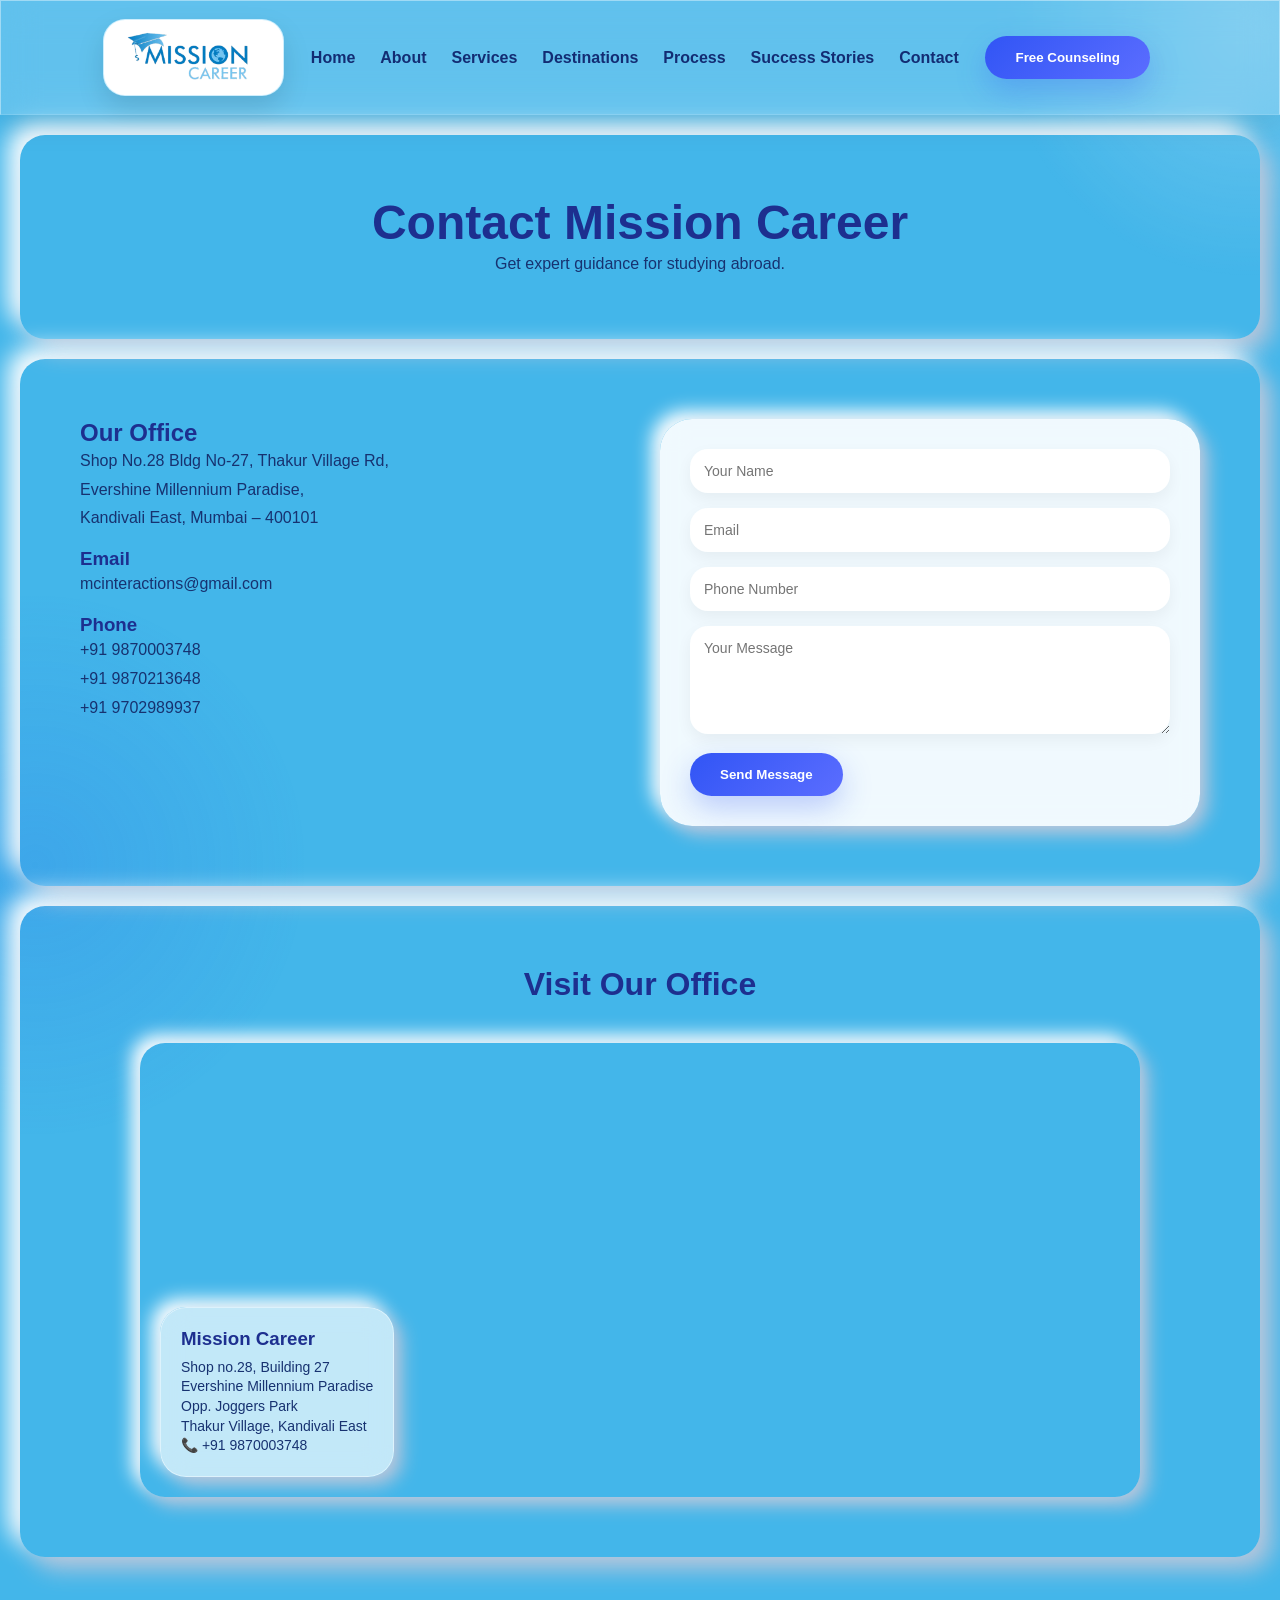
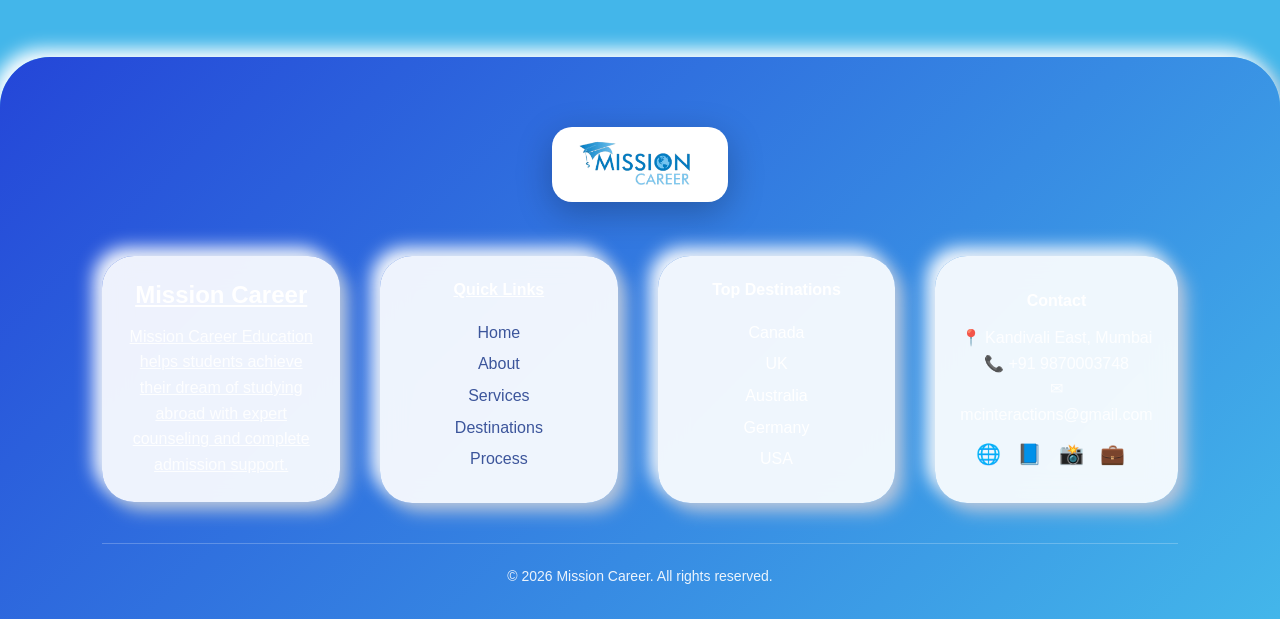
<file: contact.html>
<!DOCTYPE html>
<html lang="en">

<head>
    <link rel="stylesheet" href="style.css">
      <link rel="stylesheet" href="mobile.css" media="screen and (max-width: 768px)">

<script>
if (window.innerWidth <= 768) {
    var mobileCSS = document.createElement("link");
    mobileCSS.rel = "stylesheet";
    mobileCSS.href = "mobile.css";
    document.head.appendChild(mobileCSS);
}
</script>

<meta charset="UTF-8">
<meta name="viewport" content="width=device-width, initial-scale=1.0">

<title>Contact | Mission Career</title>

<link rel="stylesheet" href="style.css">
    <link rel="stylesheet" href="style.css">
<link rel="stylesheet" href="mobile.css" media="screen and (max-width: 768px)">
<!-- Meta Pixel Code -->
<script>
!function(f,b,e,v,n,t,s)
{if(f.fbq)return;n=f.fbq=function(){n.callMethod?
n.callMethod.apply(n,arguments):n.queue.push(arguments)};
if(!f._fbq)f._fbq=n;n.push=n;n.loaded=!0;n.version='2.0';
n.queue=[];t=b.createElement(e);t.async=!0;
t.src=v;s=b.getElementsByTagName(e)[0];
s.parentNode.insertBefore(t,s)}(window, document,'script',
'https://connect.facebook.net/en_US/fbevents.js');
fbq('init', '1402392278586531');
fbq('track', 'PageView');
</script>
<noscript><img height="1" width="1" style="display:none"
src="https://www.facebook.com/tr?id=1402392278586531&ev=PageView&noscript=1"
/></noscript>
<!-- End Meta Pixel Code -->
</head>

<body>


<!-- NAVBAR -->

<nav class="navbar">

<div class="logo">
<img src="mclogo.png" alt="Mission Career Logo">
</div>

<ul class="nav-links">

<li><a href="index.html">Home</a></li>
<li><a href="about.html">About</a></li>
<li><a href="services.html">Services</a></li>
<li><a href="destinations.html">Destinations</a></li>
<li><a href="process.html">Process</a></li>
<li><a href="success.html">Success Stories</a></li>
<li><a href="contact.html">Contact</a></li>

</ul>

<a href="contact.html">
<button class="btn">Free Counseling</button>
</a>
<div class="mobile-menu-toggle" onclick="toggleMenu()">
    <span></span>
    <span></span>
    <span></span>
  </div>

</nav>


<!-- HERO -->

<section class="page-hero">

<h1>Contact Mission Career</h1>

<p>Get expert guidance for studying abroad.</p>

</section>


<!-- CONTACT SECTION -->

<section class="contact-section">

<div class="contact-grid">

<!-- LEFT INFO -->

<div class="contact-info">

<h2>Our Office</h2>

<p>
Shop No.28 Bldg No-27, Thakur Village Rd,<br>
Evershine Millennium Paradise,<br>
Kandivali East, Mumbai – 400101
</p>

<h3>Email</h3>

<p>mcinteractions@gmail.com</p>

<h3>Phone</h3>

<p>
+91 9870003748<br>
+91 9870213648<br>
+91 9702989937
</p>

</div>



<!-- FORM -->

<div class="contact-form">

<form action="https://formsubmit.co/mcinteractions@gmail.com" method="POST">

<input type="text" name="name" placeholder="Your Name" required>

<input type="email" name="email" placeholder="Email" required>

<input type="tel" name="phone" placeholder="Phone Number">

<textarea name="message" rows="5" placeholder="Your Message"></textarea>

<button class="btn">Send Message</button>

</form>

</div>

</div>

</section>


<!-- GOOGLE MAP -->

<section class="map-section">

<h2 class="map-title">Visit Our Office</h2>

<div class="map-wrapper">

<iframe
src="https://www.google.com/maps?q=19.214473,72.874626&z=18&output=embed"
loading="lazy">
</iframe>

<div class="map-card">

<h3>Mission Career</h3>

<p>
Shop no.28, Building 27<br>
Evershine Millennium Paradise<br>
Opp. Joggers Park<br>
Thakur Village, Kandivali East
</p>

<p>📞 +91 9870003748</p>

</div>

</div>

</section>


<!-- FOOTER -->

<footer class="footer">

    <div class="footer-logo">
          <a href="index.html">

<img src="mclogo.png" alt="Mission Career Logo">

</div>

<div class="footer-container">

<!-- COMPANY -->

<div class="footer-col">

<h3>Mission Career</h3>

<p>
Mission Career Education helps students achieve their dream of studying abroad with expert counseling and complete admission support.
</p>

</div>


<!-- QUICK LINKS -->

<div class="footer-col">

<h4>Quick Links</h4>

<ul>

<li><a href="index.html">Home</a></li>
<li><a href="about.html">About</a></li>
<li><a href="services.html">Services</a></li>
<li><a href="destinations.html">Destinations</a></li>
<li><a href="process.html">Process</a></li>

</ul>

</div>


<!-- DESTINATIONS -->

<div class="footer-col">

<h4>Top Destinations</h4>

<ul>

<li>Canada</li>
<li>UK</li>
<li>Australia</li>
<li>Germany</li>
<li>USA</li>

</ul>

</div>


<!-- CONTACT -->

<div class="footer-col">

<h4>Contact</h4>

<p>📍 Kandivali East, Mumbai</p>
<p>📞 +91 9870003748</p>
<p>✉ mcinteractions@gmail.com</p>

<div class="footer-social">

<a href="#">🌐</a>
<a href="#">📘</a>
<a href="#">📸</a>
<a href="#">💼</a>

</div>

</div>

</div>


<div class="footer-bottom">

<p>© 2026 Mission Career. All rights reserved.</p>

</div>

</footer>
 <script>
function toggleMenu() {
  document.querySelector('.nav-links').classList.toggle('active');
}
       
</script>

</body>

</html>
</file>
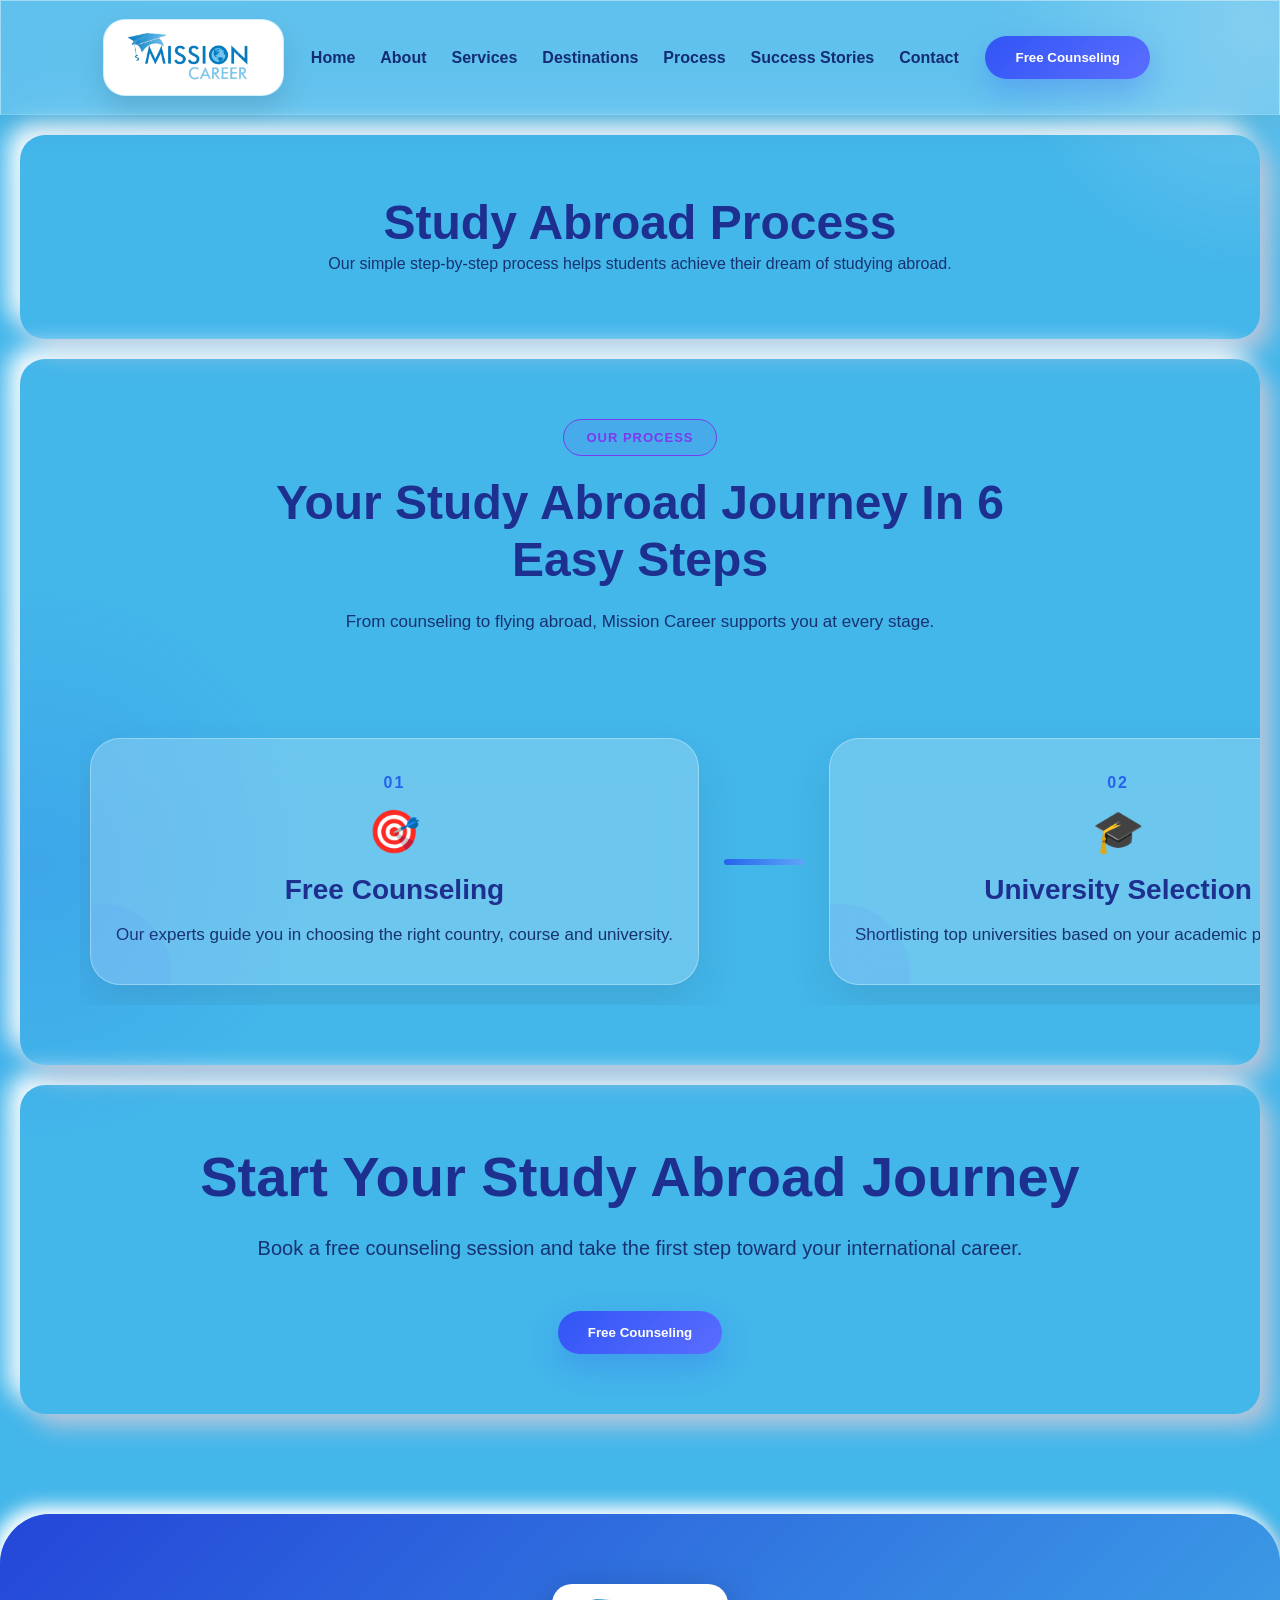
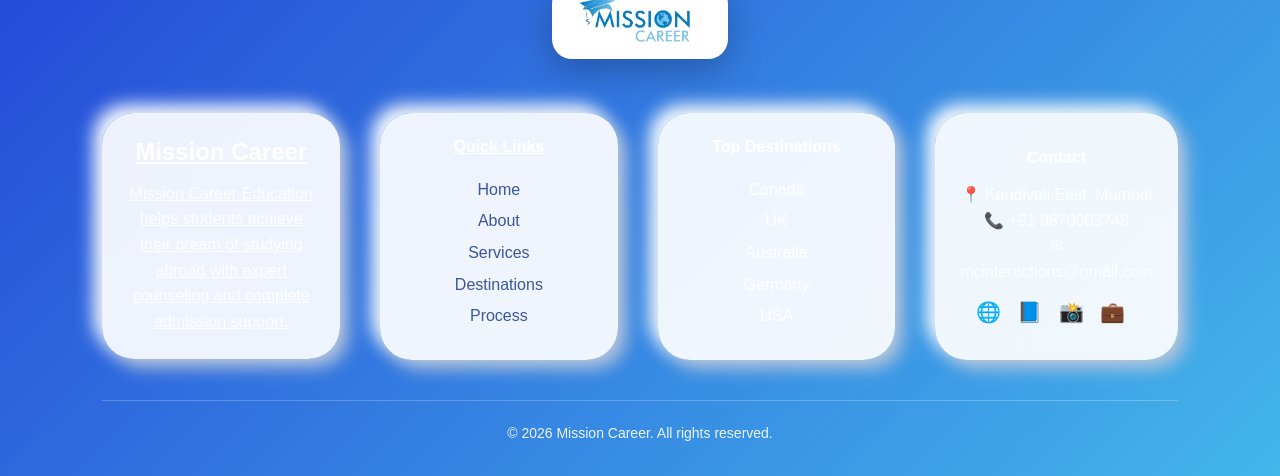
<file: process.html>
<!DOCTYPE html>
<html lang="en">

<head>
    <link rel="stylesheet" href="style.css">
      <link rel="stylesheet" href="mobile.css" media="screen and (max-width: 768px)">


<meta charset="UTF-8">
<meta name="viewport" content="width=device-width, initial-scale=1.0">

<title>Study Process | Mission Career</title>

<link rel="stylesheet" href="style.css">
    <link rel="stylesheet" href="style.css">
<link rel="stylesheet" href="mobile.css" media="screen and (max-width: 768px)">
<!-- Meta Pixel Code -->
<script>
!function(f,b,e,v,n,t,s)
{if(f.fbq)return;n=f.fbq=function(){n.callMethod?
n.callMethod.apply(n,arguments):n.queue.push(arguments)};
if(!f._fbq)f._fbq=n;n.push=n;n.loaded=!0;n.version='2.0';
n.queue=[];t=b.createElement(e);t.async=!0;
t.src=v;s=b.getElementsByTagName(e)[0];
s.parentNode.insertBefore(t,s)}(window, document,'script',
'https://connect.facebook.net/en_US/fbevents.js');
fbq('init', '1402392278586531');
fbq('track', 'PageView');
</script>
<noscript><img height="1" width="1" style="display:none"
src="https://www.facebook.com/tr?id=1402392278586531&ev=PageView&noscript=1"
/></noscript>
<!-- End Meta Pixel Code -->
</head>

<body>

<!-- NAVBAR -->

<nav class="navbar">

<div class="logo">
<img src="mclogo.png" alt="Mission Career Logo">
</div>

<ul class="nav-links">

<li><a href="index.html">Home</a></li>
<li><a href="about.html">About</a></li>
<li><a href="services.html">Services</a></li>
<li><a href="destinations.html">Destinations</a></li>
<li><a href="process.html">Process</a></li>
<li><a href="success.html">Success Stories</a></li>
<li><a href="contact.html">Contact</a></li>

</ul>

<a href="contact.html">
<button class="btn">Free Counseling</button>
</a>
<div class="hamburger" onclick="toggleMenu()">
    <span></span>
    <span></span>
    <span></span>
</div>
</nav>


<!-- HERO -->

<section class="page-hero">

<h1>Study Abroad Process</h1>

<p>
Our simple step-by-step process helps students achieve their dream of studying abroad.
</p>

</section>


<!-- PROCESS STEPS -->

<section class="process-flow-section">

    <div class="process-header">
        <span class="process-tag">Our Process</span>
        <h2>Your Study Abroad Journey In 6 Easy Steps</h2>
        <p>
            From counseling to flying abroad, Mission Career supports you at every stage.
        </p>
    </div>

    <div class="process-flow-wrapper">

        <div class="process-step-card">
            <div class="step-number">01</div>
            <div class="step-icon">🎯</div>
            <h3>Free Counseling</h3>
            <p>Our experts guide you in choosing the right country, course and university.</p>
        </div>

        <div class="flow-line"></div>

        <div class="process-step-card">
            <div class="step-number">02</div>
            <div class="step-icon">🎓</div>
            <h3>University Selection</h3>
            <p>Shortlisting top universities based on your academic profile and goals.</p>
        </div>

        <div class="flow-line"></div>

        <div class="process-step-card">
            <div class="step-number">03</div>
            <div class="step-icon">📝</div>
            <h3>Application Process</h3>
            <p>Complete support for application forms, SOP writing and documentation.</p>
        </div>

        <div class="flow-line"></div>

        <div class="process-step-card">
            <div class="step-number">04</div>
            <div class="step-icon">💰</div>
            <h3>Education Loan</h3>
            <p>Guidance for securing education loans through trusted financial partners.</p>
        </div>

        <div class="flow-line"></div>

        <div class="process-step-card">
            <div class="step-number">05</div>
            <div class="step-icon">📄</div>
            <h3>Visa Processing</h3>
            <p>Step-by-step visa documentation support and interview preparation.</p>
        </div>

        <div class="flow-line"></div>

        <div class="process-step-card">
            <div class="step-number">06</div>
            <div class="step-icon">✈️</div>
            <h3>Fly Abroad</h3>
            <p>Pre-departure briefing and assistance for accommodation and travel.</p>
        </div>

    </div>

</section>


<!-- CTA -->

<section class="cta-section">

<h2>Start Your Study Abroad Journey</h2>

<p>
Book a free counseling session and take the first step toward your international career.
</p>

<a href="contact.html">
<button class="btn">Free Counseling</button>
</a>

</section>


<footer class="footer">

    <div class="footer-logo">
          <a href="index.html">

<img src="mclogo.png" alt="Mission Career Logo">

</div>

<div class="footer-container">

<!-- COMPANY -->

<div class="footer-col">

<h3>Mission Career</h3>

<p>
Mission Career Education helps students achieve their dream of studying abroad with expert counseling and complete admission support.
</p>

</div>


<!-- QUICK LINKS -->

<div class="footer-col">

<h4>Quick Links</h4>

<ul>

<li><a href="index.html">Home</a></li>
<li><a href="about.html">About</a></li>
<li><a href="services.html">Services</a></li>
<li><a href="destinations.html">Destinations</a></li>
<li><a href="process.html">Process</a></li>

</ul>

</div>


<!-- DESTINATIONS -->

<div class="footer-col">

<h4>Top Destinations</h4>

<ul>

<li>Canada</li>
<li>UK</li>
<li>Australia</li>
<li>Germany</li>
<li>USA</li>

</ul>

</div>


<!-- CONTACT -->

<div class="footer-col">

<h4>Contact</h4>

<p>📍 Kandivali East, Mumbai</p>
<p>📞 +91 9870003748</p>
<p>✉ mcinteractions@gmail.com</p>

<div class="footer-social">

<a href="#">🌐</a>
<a href="#">📘</a>
<a href="#">📸</a>
<a href="#">💼</a>

</div>

</div>

</div>


<div class="footer-bottom">

<p>© 2026 Mission Career. All rights reserved.</p>

</div>

</footer>
    <script>
function toggleMenu() {
    document.querySelector(".nav-links").classList.toggle("active");
}
</script>
</body>

</html>
</file>
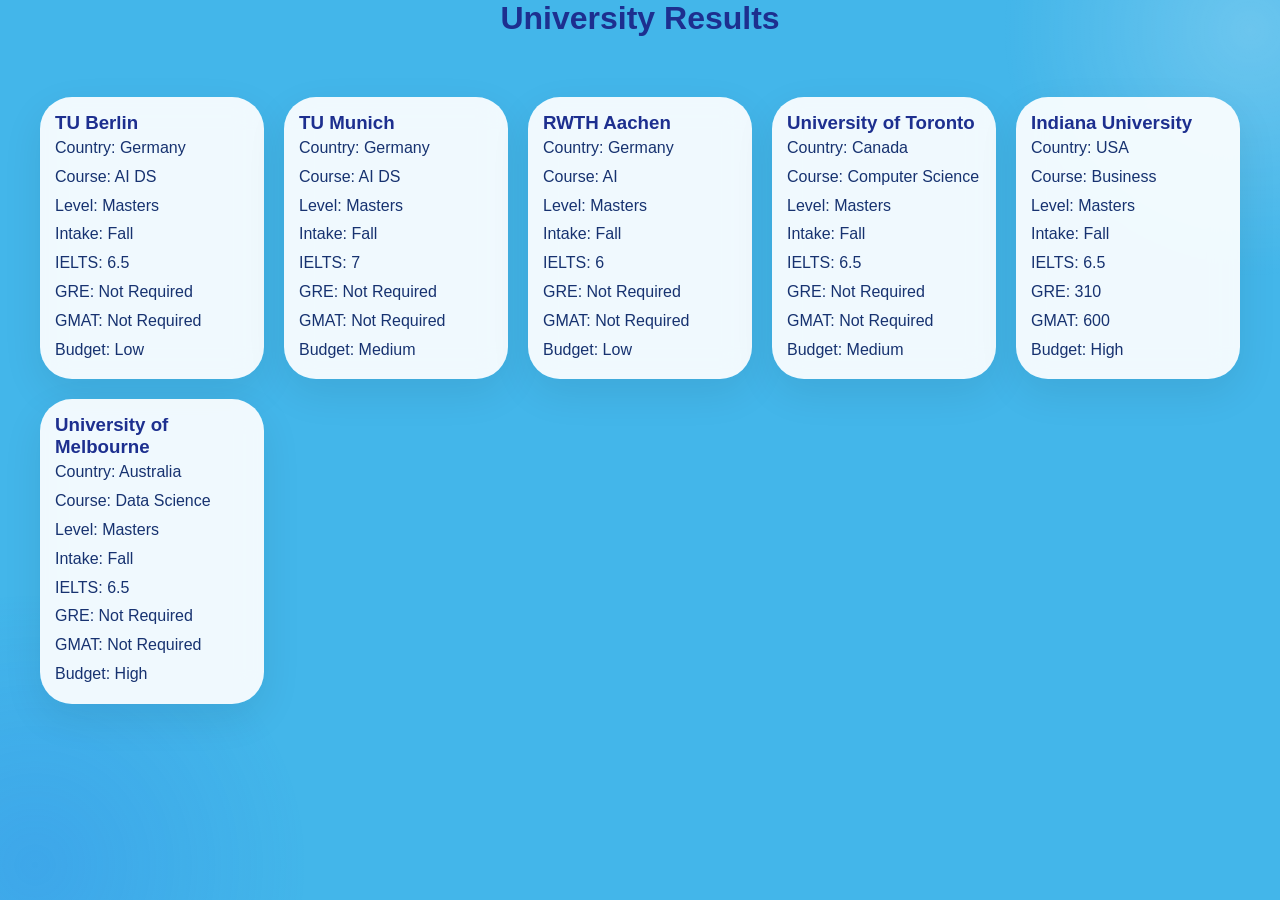
<file: results.html>
<!DOCTYPE html>
<html>

<head>
  <link rel="stylesheet" href="style.css">

<script>
if (window.innerWidth <= 768) {
    var mobileCSS = document.createElement("link");
    mobileCSS.rel = "stylesheet";
    mobileCSS.href = "mobile.css";
    document.head.appendChild(mobileCSS);
}
</script>

<title>University Results</title>

<link rel="stylesheet" href="style.css">
  <link rel="stylesheet" href="style.css">
<link rel="stylesheet" href="mobile.css" media="screen and (max-width: 768px)">
<!-- Meta Pixel Code -->
<script>
!function(f,b,e,v,n,t,s)
{if(f.fbq)return;n=f.fbq=function(){n.callMethod?
n.callMethod.apply(n,arguments):n.queue.push(arguments)};
if(!f._fbq)f._fbq=n;n.push=n;n.loaded=!0;n.version='2.0';
n.queue=[];t=b.createElement(e);t.async=!0;
t.src=v;s=b.getElementsByTagName(e)[0];
s.parentNode.insertBefore(t,s)}(window, document,'script',
'https://connect.facebook.net/en_US/fbevents.js');
fbq('init', '1402392278586531');
fbq('track', 'PageView');
</script>
<noscript><img height="1" width="1" style="display:none"
src="https://www.facebook.com/tr?id=1402392278586531&ev=PageView&noscript=1"
/></noscript>
<!-- End Meta Pixel Code -->
</head>

<body>


<h1 style="text-align:center">
University Results
</h1>


<div id="results" class="university-results"></div>


<script src="data.js"></script>
<script src="results.js"></script>

</body>

</html>
</file>
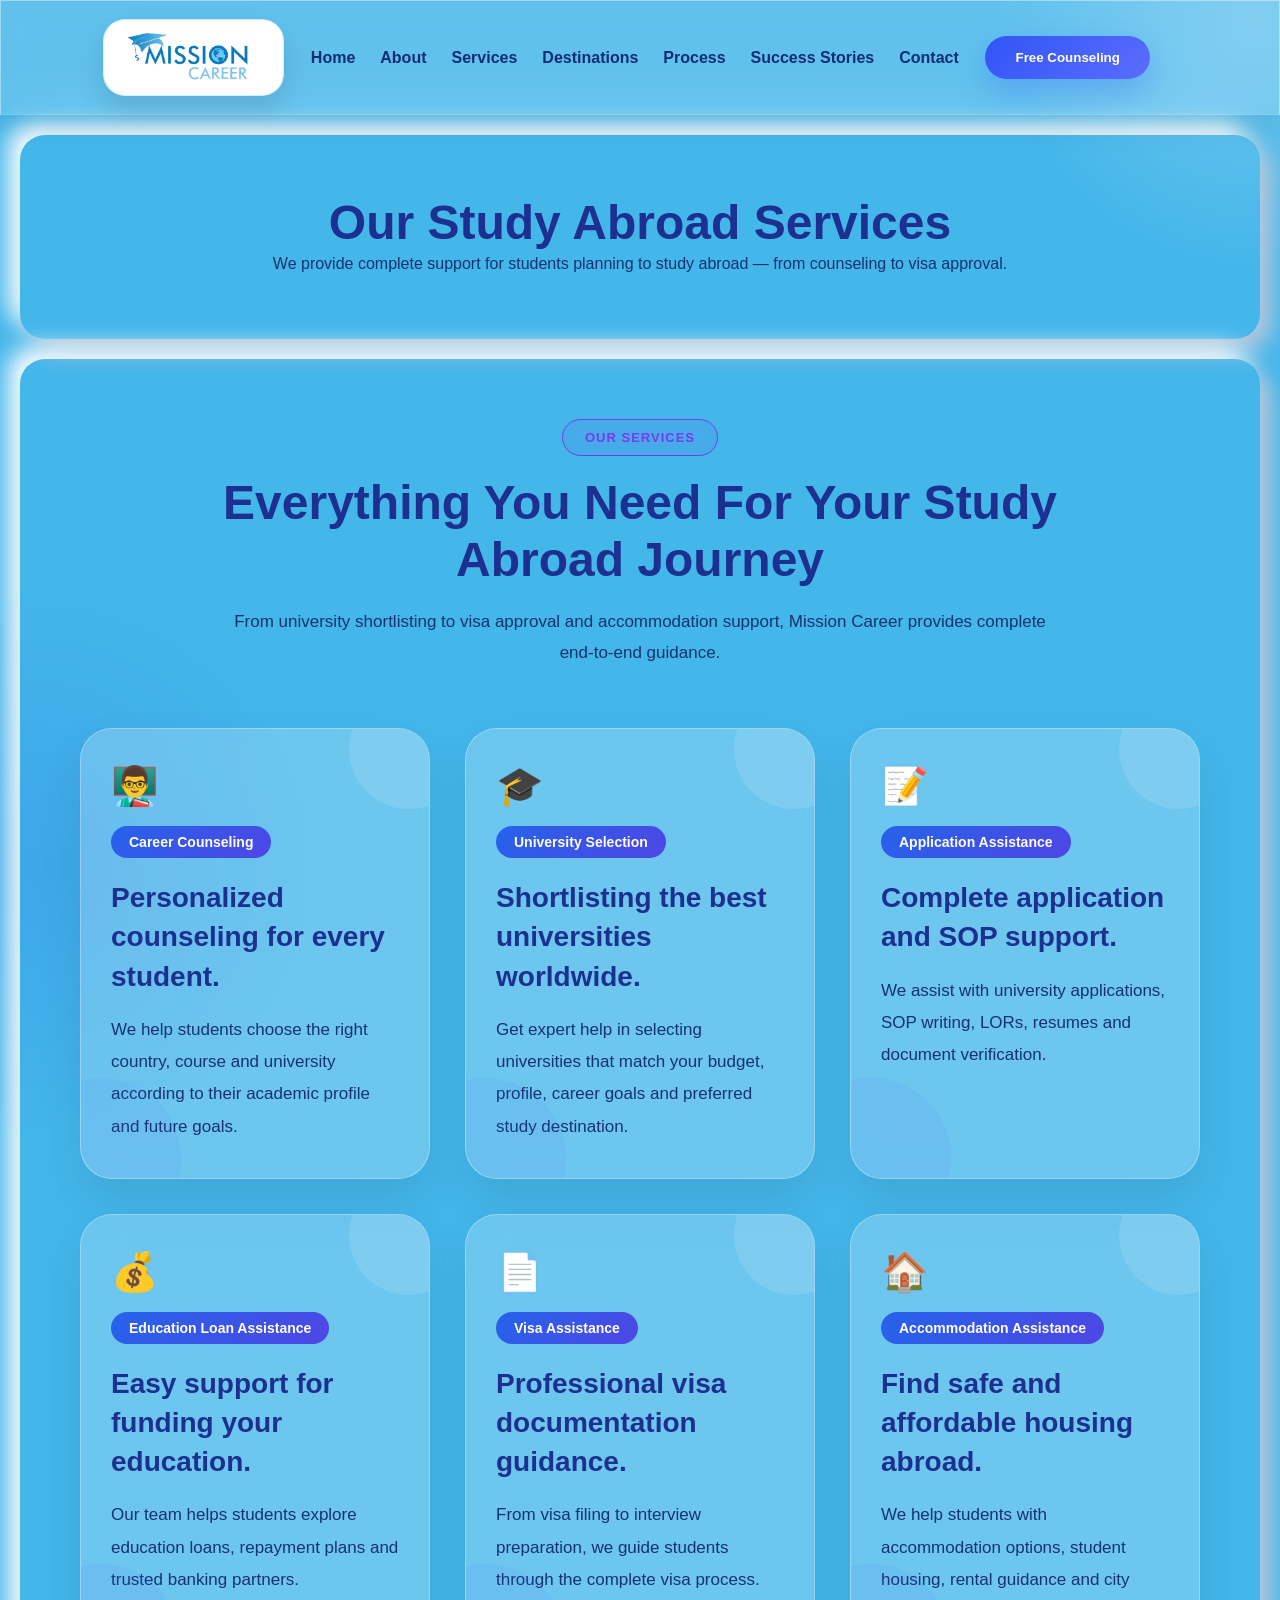
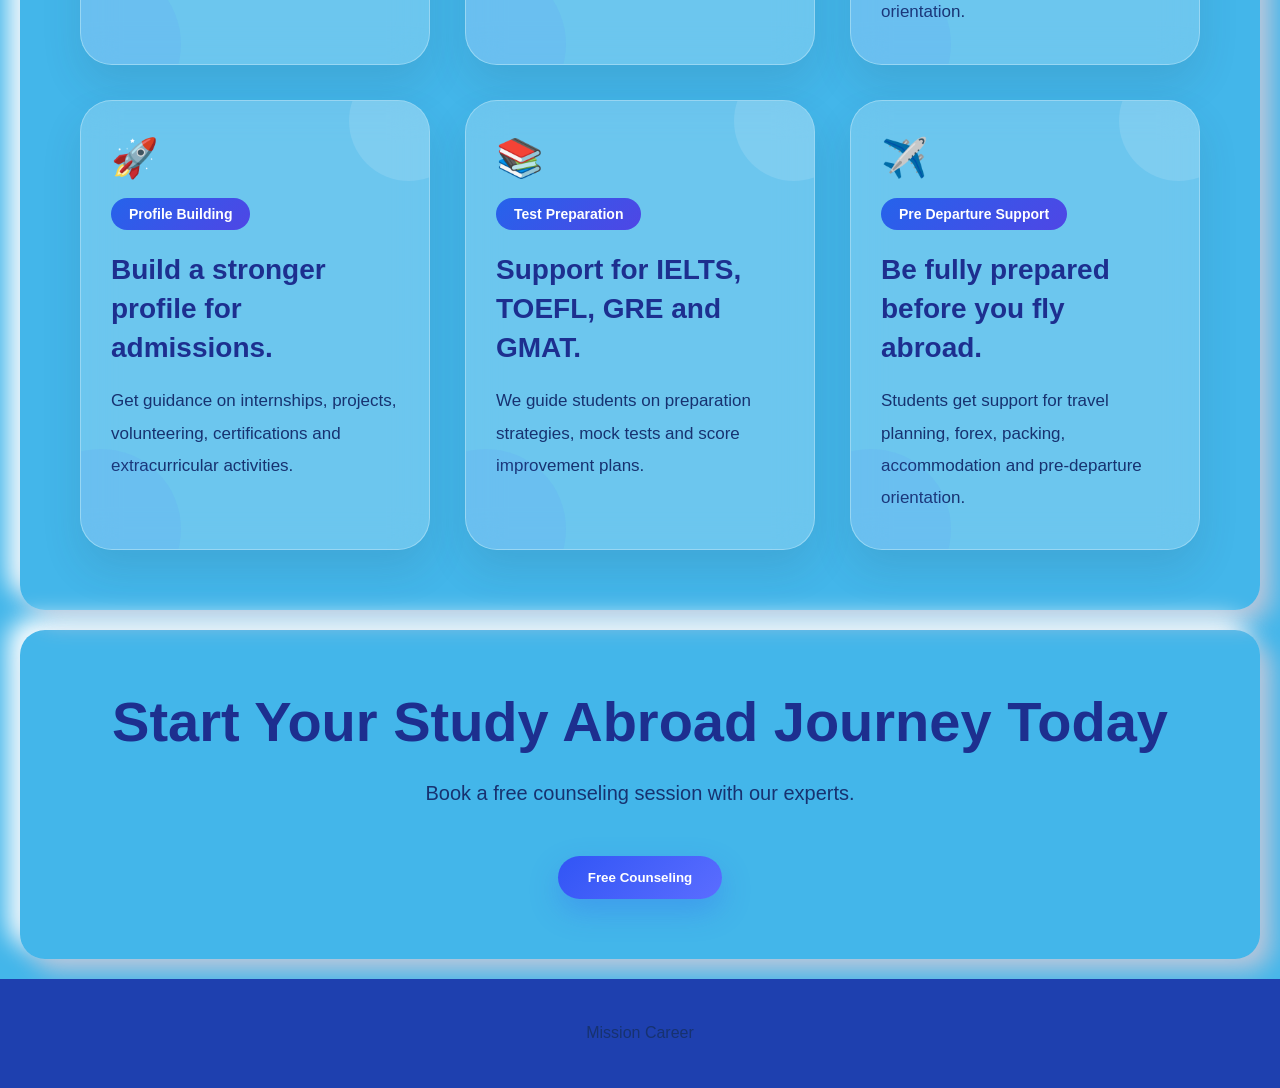
<file: services.html>
<!DOCTYPE html>
<html lang="en">

<head>
    <link rel="stylesheet" href="style.css">
      <link rel="stylesheet" href="mobile.css" media="screen and (max-width: 768px)">

<script>
if (window.innerWidth <= 768) {
    var mobileCSS = document.createElement("link");
    mobileCSS.rel = "stylesheet";
    mobileCSS.href = "mobile.css";
    document.head.appendChild(mobileCSS);
}
</script>

<meta charset="UTF-8">
<meta name="viewport" content="width=device-width, initial-scale=1.0">

<title>Services | Mission Career</title>

<link rel="stylesheet" href="style.css">
    <link rel="stylesheet" href="style.css">
<link rel="stylesheet" href="mobile.css" media="screen and (max-width: 768px)">
<!-- Meta Pixel Code -->
<script>
!function(f,b,e,v,n,t,s)
{if(f.fbq)return;n=f.fbq=function(){n.callMethod?
n.callMethod.apply(n,arguments):n.queue.push(arguments)};
if(!f._fbq)f._fbq=n;n.push=n;n.loaded=!0;n.version='2.0';
n.queue=[];t=b.createElement(e);t.async=!0;
t.src=v;s=b.getElementsByTagName(e)[0];
s.parentNode.insertBefore(t,s)}(window, document,'script',
'https://connect.facebook.net/en_US/fbevents.js');
fbq('init', '1402392278586531');
fbq('track', 'PageView');
</script>
<noscript><img height="1" width="1" style="display:none"
src="https://www.facebook.com/tr?id=1402392278586531&ev=PageView&noscript=1"
/></noscript>
<!-- End Meta Pixel Code -->
</head>

<body>

<!-- NAVBAR -->
<nav class="navbar">

<div class="logo">
<img src="mclogo.png" alt="Mission Career Logo">
</div>

<ul class="nav-links">

<li><a href="index.html">Home</a></li>
<li><a href="about.html">About</a></li>
<li><a href="services.html">Services</a></li>
<li><a href="destinations.html">Destinations</a></li>
<li><a href="process.html">Process</a></li>
<li><a href="success.html">Success Stories</a></li>
<li><a href="contact.html">Contact</a></li>

</ul>

<a href="contact.html">
<button class="btn">Free Counseling</button>
</a>
<div class="menu-toggle">
  <span></span>
  <span></span>
  <span></span>
</div>
</nav>

<!-- HERO -->

<section class="page-hero">

<h1>Our Study Abroad Services</h1>

<p>
We provide complete support for students planning to study abroad — from counseling to visa approval.
</p>

</section>


<!-- SERVICES GRID -->

<!-- SERVICES SHOWCASE -->

<section class="services-showcase-section">

    <div class="process-header">
        <span class="process-tag">Our Services</span>
        <h2>Everything You Need For Your Study Abroad Journey</h2>
        <p>
            From university shortlisting to visa approval and accommodation support,
            Mission Career provides complete end-to-end guidance.
        </p>
    </div>

    <div class="services-showcase-grid">

        <div class="service-showcase-card">
            <div class="service-icon">👨‍🏫</div>
            <span class="service-badge">Career Counseling</span>
            <h3>Personalized counseling for every student.</h3>
            <p>
                We help students choose the right country, course and university
                according to their academic profile and future goals.
            </p>
        </div>

        <div class="service-showcase-card">
            <div class="service-icon">🎓</div>
            <span class="service-badge">University Selection</span>
            <h3>Shortlisting the best universities worldwide.</h3>
            <p>
                Get expert help in selecting universities that match your budget,
                profile, career goals and preferred study destination.
            </p>
        </div>

        <div class="service-showcase-card">
            <div class="service-icon">📝</div>
            <span class="service-badge">Application Assistance</span>
            <h3>Complete application and SOP support.</h3>
            <p>
                We assist with university applications, SOP writing, LORs,
                resumes and document verification.
            </p>
        </div>

        <div class="service-showcase-card">
            <div class="service-icon">💰</div>
            <span class="service-badge">Education Loan Assistance</span>
            <h3>Easy support for funding your education.</h3>
            <p>
                Our team helps students explore education loans, repayment plans
                and trusted banking partners.
            </p>
        </div>

        <div class="service-showcase-card">
            <div class="service-icon">📄</div>
            <span class="service-badge">Visa Assistance</span>
            <h3>Professional visa documentation guidance.</h3>
            <p>
                From visa filing to interview preparation, we guide students
                through the complete visa process.
            </p>
        </div>

        <div class="service-showcase-card">
            <div class="service-icon">🏠</div>
            <span class="service-badge">Accommodation Assistance</span>
            <h3>Find safe and affordable housing abroad.</h3>
            <p>
                We help students with accommodation options, student housing,
                rental guidance and city orientation.
            </p>
        </div>

        <div class="service-showcase-card">
            <div class="service-icon">🚀</div>
            <span class="service-badge">Profile Building</span>
            <h3>Build a stronger profile for admissions.</h3>
            <p>
                Get guidance on internships, projects, volunteering,
                certifications and extracurricular activities.
            </p>
        </div>

        <div class="service-showcase-card">
            <div class="service-icon">📚</div>
            <span class="service-badge">Test Preparation</span>
            <h3>Support for IELTS, TOEFL, GRE and GMAT.</h3>
            <p>
                We guide students on preparation strategies, mock tests
                and score improvement plans.
            </p>
        </div>

        <div class="service-showcase-card">
            <div class="service-icon">✈️</div>
            <span class="service-badge">Pre Departure Support</span>
            <h3>Be fully prepared before you fly abroad.</h3>
            <p>
                Students get support for travel planning, forex, packing,
                accommodation and pre-departure orientation.
            </p>
        </div>

    </div>

</section>


<!-- CALL TO ACTION -->

<section class="cta-section">

<h2>Start Your Study Abroad Journey Today</h2>

<p>
Book a free counseling session with our experts.
</p>

<a href="contact.html">
<button class="btn">Free Counseling</button>
</a>

</section>


<footer>

<p>Mission Career </p>

</footer>


</body>

</html>
</file>
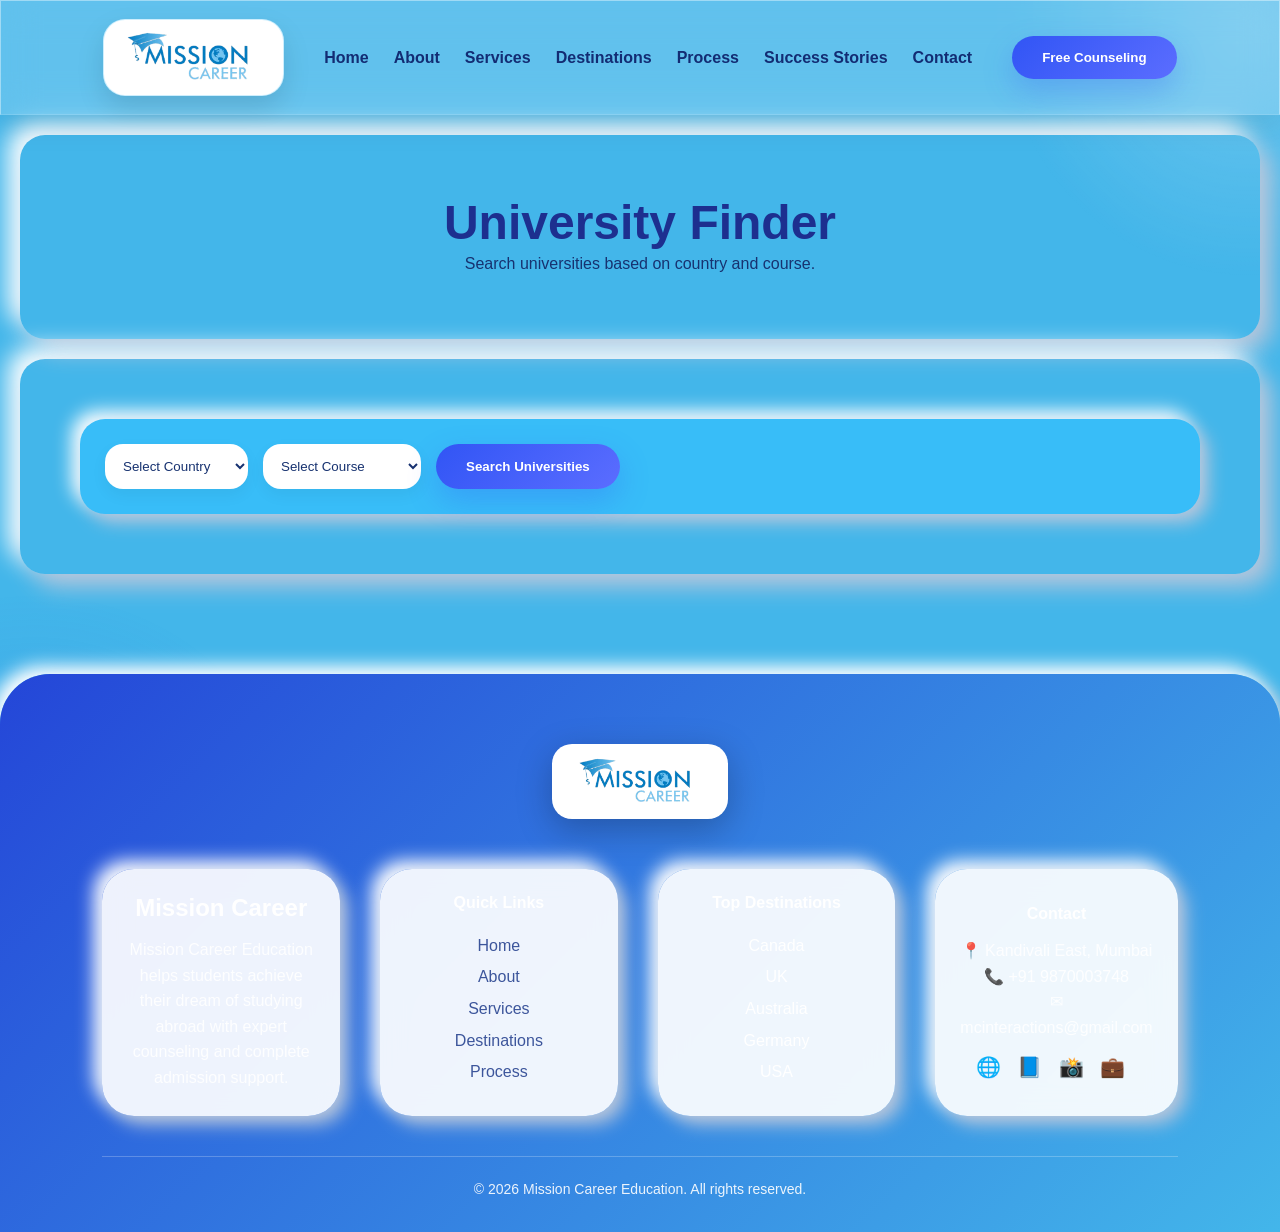
<file: university-finder.html>
<!DOCTYPE html>
<html lang="en">

<head>

<meta charset="UTF-8">
<meta name="viewport" content="width=device-width, initial-scale=1.0">

<title>University Finder | Mission Career</title>

<link rel="stylesheet" href="style.css">
<!-- Meta Pixel Code -->
<script>
!function(f,b,e,v,n,t,s)
{if(f.fbq)return;n=f.fbq=function(){n.callMethod?
n.callMethod.apply(n,arguments):n.queue.push(arguments)};
if(!f._fbq)f._fbq=n;n.push=n;n.loaded=!0;n.version='2.0';
n.queue=[];t=b.createElement(e);t.async=!0;
t.src=v;s=b.getElementsByTagName(e)[0];
s.parentNode.insertBefore(t,s)}(window, document,'script',
'https://connect.facebook.net/en_US/fbevents.js');
fbq('init', '1402392278586531');
fbq('track', 'PageView');
</script>
<noscript><img height="1" width="1" style="display:none"
src="https://www.facebook.com/tr?id=1402392278586531&ev=PageView&noscript=1"
/></noscript>
<!-- End Meta Pixel Code -->
</head>

<body>
<nav class="navbar">

<div class="logo">
<img src="mclogo.png" alt="Mission Career Logo">
</div>

<ul class="nav-links">

<li><a href="index.html">Home</a></li>
<li><a href="about.html">About</a></li>
<li><a href="services.html">Services</a></li>
<li><a href="destinations.html">Destinations</a></li>
<li><a href="process.html">Process</a></li>
<li><a href="success.html">Success Stories</a></li>
<li><a href="contact.html">Contact</a></li>

</ul>

<a href="contact.html">
<button class="btn">Free Counseling</button>
</a>

</nav>

<section class="page-hero">

<h1>University Finder</h1>

<p>
Search universities based on country and course.
</p>

</section>


<section>

<div class="finder-form">

<select>

<option>Select Country</option>
<option>United Kingdom</option>
<option>Canada</option>
<option>Australia</option>
<option>Germany</option>

</select>


<select>

<option>Select Course</option>
<option>Business</option>
<option>Computer Science</option>
<option>Engineering</option>
<option>Data Science</option>

</select>


<button class="btn">Search Universities</button>

</div>

</section>


<footer class="footer">

    <div class="footer-logo">

<img src="mclogo.png" alt="Mission Career Logo">

</div>

<div class="footer-container">

<!-- COMPANY -->

<div class="footer-col">

<h3>Mission Career</h3>

<p>
Mission Career Education helps students achieve their dream of studying abroad with expert counseling and complete admission support.
</p>

</div>


<!-- QUICK LINKS -->

<div class="footer-col">

<h4>Quick Links</h4>

<ul>

<li><a href="index.html">Home</a></li>
<li><a href="about.html">About</a></li>
<li><a href="services.html">Services</a></li>
<li><a href="destinations.html">Destinations</a></li>
<li><a href="process.html">Process</a></li>

</ul>

</div>


<!-- DESTINATIONS -->

<div class="footer-col">

<h4>Top Destinations</h4>

<ul>

<li>Canada</li>
<li>UK</li>
<li>Australia</li>
<li>Germany</li>
<li>USA</li>

</ul>

</div>


<!-- CONTACT -->

<div class="footer-col">

<h4>Contact</h4>

<p>📍 Kandivali East, Mumbai</p>
<p>📞 +91 9870003748</p>
<p>✉ mcinteractions@gmail.com</p>

<div class="footer-social">

<a href="#">🌐</a>
<a href="#">📘</a>
<a href="#">📸</a>
<a href="#">💼</a>

</div>

</div>

</div>


<div class="footer-bottom">

<p>© 2026 Mission Career Education. All rights reserved.</p>

</div>

</footer>

</body>

</html>
</file>
<file: style.css>
*{
margin:0;
padding:0;
box-sizing:border-box;
font-family:sans-serif;
}

body{
background:#f6f9ff;
color:#0a2540;
}

/* NAVBAR */

.navbar{

display:flex;
justify-content:space-between;
align-items:center;

padding:20px 8%;

background:white;

box-shadow:0 5px 20px rgba(0,0,0,0.05);

}

.nav-links{

display:flex;
gap:25px;

list-style:none;

}

.nav-links a{

text-decoration:none;
color:#0a2540;

}

.btn{

background:#2563eb;
color:white;

padding:10px 22px;

border:none;

border-radius:30px;

cursor:pointer;

}

.btn-outline{

border:2px solid #2563eb;

background:white;
color:#2563eb;

padding:10px 22px;

border-radius:30px;

cursor:pointer;

}


/* HERO */

.hero{

display:grid;
grid-template-columns:1fr 1fr;

padding:120px 8%;

align-items:center;

}

.hero h1{

font-size:52px;
color:#1e3a8a;

}

.hero p{

margin-top:15px;

}

.hero-buttons{

margin-top:20px;
display:flex;
gap:10px;

}

.image-placeholder{

width:300px;
height:300px;

background:#38bdf8;

display:flex;
align-items:center;
justify-content:center;

border-radius:20px;

}


/* SERVICES */

section{

padding:100px 8%;

}

.services-grid{

display:grid;

grid-template-columns:repeat(auto-fit,minmax(250px,1fr));

gap:30px;

}

.service-card{

background:white;

padding:25px;

border-radius:14px;

box-shadow:0 10px 25px rgba(0,0,0,0.05);

}


/* COUNTRIES */

.countries{

display:grid;

grid-template-columns:repeat(auto-fit,minmax(150px,1fr));

gap:20px;

}

.country{

background:white;

padding:20px;

text-align:center;

border-radius:12px;

box-shadow:0 10px 20px rgba(0,0,0,0.05);

}


/* STATS */

.stats{

display:flex;

justify-content:center;

gap:60px;

background:#eef5ff;

}

.stat{

text-align:center;

}

.stat h3{

font-size:40px;

color:#2563eb;

}


/* FOOTER */

footer{

background:#1e40af;

color:white;

text-align:center;

padding:40px;

}

.success-grid{
display:grid;
grid-template-columns:repeat(auto-fit,minmax(250px,1fr));
gap:30px;
margin-top:40px;
}

.success-card{
background:white;
padding:25px;
border-radius:14px;
text-align:center;
box-shadow:0 10px 25px rgba(0,0,0,0.05);
}

.page-hero{

padding:120px 8%;
text-align:center;

background:#eef5ff;

}

.page-hero h1{

font-size:48px;
color:#1e3a8a;

}

.about-grid{

display:grid;

grid-template-columns:1fr 1fr;

gap:40px;

align-items:center;

}

.mission-grid{

display:grid;

grid-template-columns:1fr 1fr;

gap:30px;

}

.mission-card{

background:white;

padding:25px;

border-radius:14px;

box-shadow:0 10px 25px rgba(0,0,0,0.05);

}

.cta-section{

text-align:center;

background:#eef5ff;

padding:80px 8%;

}

.cta-section h2{

font-size:36px;

margin-bottom:10px;

color:#1e3a8a;

}

.process-grid{

display:grid;

grid-template-columns:repeat(auto-fit,minmax(250px,1fr));

gap:30px;

margin-top:40px;

}

.process-card{

background:white;

padding:30px;

border-radius:14px;

text-align:center;

box-shadow:0 10px 25px rgba(0,0,0,0.05);

transition:0.3s;

}

.process-card:hover{

transform:translateY(-6px);

box-shadow:0 20px 40px rgba(0,0,0,0.1);

}

.success-grid{

display:grid;

grid-template-columns:repeat(auto-fit,minmax(250px,1fr));

gap:30px;

margin-top:40px;

}

.success-card{

background:white;

padding:25px;

border-radius:14px;

text-align:center;

box-shadow:0 10px 25px rgba(0,0,0,0.05);

transition:0.3s;

}

.success-card:hover{

transform:translateY(-6px);

box-shadow:0 20px 40px rgba(0,0,0,0.1);

}

.finder{

text-align:center;

background:#eef5ff;

padding:100px 8%;

}

.finder h2{

font-size:40px;

margin-bottom:10px;

color:#1e3a8a;

}

.logo img{
height:55px;
width:auto;
}

.hero{

display:grid;
grid-template-columns:1fr 1fr;

gap:60px;

padding:120px 8%;

align-items:center;

background:linear-gradient(120deg,#eef5ff,#ffffff);

}

.hero h1{

font-size:56px;

color:#1e3a8a;

}

.highlight{

color:#2563eb;

}

.hero p{

margin-top:15px;

font-size:18px;

max-width:500px;

}

/* FEATURES */

.hero-features{

display:grid;

grid-template-columns:repeat(2,1fr);

gap:12px;

margin-top:20px;

}

.feature{

background:white;

padding:12px 16px;

border-radius:30px;

box-shadow:0 10px 20px rgba(0,0,0,0.05);

font-size:14px;

}

/* STATS */

.hero-stats{

display:flex;

gap:40px;

margin-top:25px;

}

.hero-stats h2{

font-size:32px;

color:#2563eb;

}

/* STUDENT GRID */

.students-grid{

display:grid;

grid-template-columns:repeat(2,160px);

gap:25px;

justify-content:center;

}

.student-card{

position:relative;

width:160px;
height:200px;

border-radius:16px;

overflow:hidden;

box-shadow:0 15px 35px rgba(0,0,0,0.2);

animation:floatCard 6s ease-in-out infinite;

}

.student-card img{

width:100%;
height:100%;

object-fit:cover;

}

.student-card span{

position:absolute;

bottom:10px;
left:10px;

background:white;

padding:4px 10px;

border-radius:20px;

font-size:12px;

}

/* FLOAT ANIMATION */

@keyframes floatCard{

0%{transform:translateY(0px)}
50%{transform:translateY(-15px)}
100%{transform:translateY(0px)}

}

.hero{

display:grid;
grid-template-columns:1fr 1fr;

gap:60px;

padding:120px 8%;

background:linear-gradient(120deg,#f6f9ff,#ffffff);

}

/* HEADLINE */

.hero h1{

font-size:64px;

line-height:1.1;

color:#0a2540;

}

.gradient-text{

background:linear-gradient(90deg,#2563eb,#60a5fa);

-webkit-background-clip:text;

-webkit-text-fill-color:transparent;

}

/* FINDER WIDGET */

.finder-widget{

margin-top:25px;

display:flex;

gap:10px;

background:white;

padding:15px;

border-radius:12px;

box-shadow:0 10px 30px rgba(0,0,0,0.08);

}

.finder-widget select{

padding:10px;

border-radius:8px;

border:1px solid #ddd;

}

/* STATS CHIPS */

.hero-chips{

display:flex;

gap:15px;

margin-top:20px;

}

.chip{

background:#eef5ff;

padding:8px 14px;

border-radius:30px;

font-size:14px;

}

/* RIGHT SIDE WIDGETS */

.hero-widgets{

display:flex;

flex-direction:column;

gap:20px;

}

.widget{

background:white;

padding:20px;

border-radius:16px;

box-shadow:0 15px 35px rgba(0,0,0,0.1);

animation:float 6s ease-in-out infinite;

}

.widget.success{

border-left:4px solid #2563eb;

}

.widget.country{

border-left:4px solid #10b981;

}

@keyframes float{

0%{transform:translateY(0)}
50%{transform:translateY(-12px)}
100%{transform:translateY(0)}

}

.nav-links a{

position:relative;

text-decoration:none;

color:#0a2540;

font-weight:500;

padding:6px 0;

transition:color 0.3s ease;

}

/* underline animation */

.nav-links a::after{

content:"";

position:absolute;

left:0;

bottom:-4px;

width:0%;

height:2px;

background:linear-gradient(
90deg,
#2563eb,
#60a5fa
);

transition:width 0.35s ease;

}

/* hover effect */

.nav-links a:hover{

color:#2563eb;

}

.nav-links a:hover::after{

width:100%;

}

.hero{

display:grid;
grid-template-columns:1fr 1fr;

gap:70px;

padding:120px 8%;

align-items:center;

background:linear-gradient(120deg,#f6f9ff,#ffffff);

}

/* HEADLINE */

.hero h1{

font-size:64px;

line-height:1.1;

color:#0a2540;

}

.gradient-text{

background:linear-gradient(90deg,#2563eb,#60a5fa);

-webkit-background-clip:text;

-webkit-text-fill-color:transparent;

}

.hero p{

margin-top:15px;

font-size:18px;

max-width:520px;

}

/* FEATURES */

.hero-features{

display:grid;

grid-template-columns:repeat(2,1fr);

gap:12px;

margin-top:25px;

}

.feature{

background:white;

padding:12px 16px;

border-radius:30px;

box-shadow:0 10px 20px rgba(0,0,0,0.05);

font-size:14px;

}

/* STATS */

.hero-stats{

display:flex;

gap:40px;

margin-top:25px;

}

.stat h2{

color:#2563eb;

font-size:32px;

}

/* BUTTONS */

.hero-buttons{

margin-top:25px;

display:flex;

gap:15px;

}

.trust-line{

margin-top:12px;

font-size:14px;

color:#64748b;

}

/* RIGHT SIDE CARDS */

.students-grid{

display:grid;

grid-template-columns:repeat(2,200px);

gap:30px;

justify-content:center;

}

.student-card{

position:relative;

width:200px;
height:240px;

border-radius:18px;

overflow:hidden;

box-shadow:0 20px 40px rgba(0,0,0,0.15);

transition:0.3s;

}

.student-card:hover{

transform:translateY(-10px);

}

.student-card img{

width:100%;
height:100%;

object-fit:cover;

}

.card-label{

position:absolute;

bottom:12px;
left:12px;

background:white;

padding:6px 12px;

border-radius:20px;

font-size:13px;

font-weight:500;

}

/* ===== GLOBAL THEME OVERRIDE ===== */

body{
background:#f8fbff;
color:#0f172a;
}

/* NAVBAR */

.navbar{
background:white;
border-bottom:1px solid #e5e7eb;
}

/* NAV LINKS */

.nav-links a{
color:#0f172a;
}

.nav-links a:hover{
color:#2563eb;
}

/* HEADINGS */

h1,h2,h3{
color:#0f172a;
}

/* GRADIENT TEXT */

.gradient-text{
background:linear-gradient(90deg,#2563eb,#7c3aed);
-webkit-background-clip:text;
-webkit-text-fill-color:transparent;
}

/* BUTTON PRIMARY */

.btn{
background:linear-gradient(135deg,#2563eb,#7c3aed);
color:white;
border:none;
}

/* BUTTON HOVER */

.btn:hover{
transform:translateY(-2px);
box-shadow:0 10px 25px rgba(0,0,0,0.15);
}

/* BUTTON OUTLINE */

.btn-outline{
border:2px solid #2563eb;
color:#2563eb;
background:white;
}

/* CARDS */

.service-card,
.country,
.success-card,
.process-card{

background:white;

border-radius:16px;

box-shadow:0 10px 30px rgba(0,0,0,0.06);

transition:0.3s;

}

.service-card:hover,
.country:hover,
.success-card:hover,
.process-card:hover{

transform:translateY(-6px);

box-shadow:0 20px 50px rgba(0,0,0,0.12);

}

/* LIGHT SECTIONS */

.light-section{
background:#f1f5ff;
}

/* HERO */

.hero{
background:linear-gradient(120deg,#f6f9ff,#ffffff);
}

/* STATS */

.stat h2{
color:#2563eb;
}

/* ===== SKY BLUE WEBSITE BACKGROUND ===== */

body{
background:#eaf3ff;
}

/* sections */

section{
background:#eaf3ff;
}

/* hero section */

.hero{
background:#eaf3ff;
}

/* light sections */

.light-section{
background:#eaf3ff;
}

/* cards ko white rakhenge taaki contrast aaye */

.service-card,
.success-card,
.process-card,
.country,
.student-card{

background:white;

}

body{

background:linear-gradient(
180deg,
#eef5ff,
#38bdf8
);

}

/* STRONG SKY BLUE BACKGROUND */

body{
background:#38bdf8;
}

section{
background:#38bdf8;
}

.hero{
background:#38bdf8;
}

body{
background:linear-gradient(
180deg,
#38bdf8,
#bfdbfe
);
}

.navbar{
background:linear-gradient(
90deg,
#4f46e5,
#7c3aed
);

padding:18px 8%;

display:flex;
align-items:center;
justify-content:space-between;

}

.nav-links a{
color:white;
}

.nav-links a:hover{
color:#e0e7ff;
}

.logo{
background:white;
padding:6px 16px;
border-radius:14px;

box-shadow:
0 6px 20px rgba(0,0,0,0.15);

display:flex;
align-items:center;
}

.nav-btn{

background:white;
color:#5b4bff;

padding:12px 28px;

border-radius:40px;

font-weight:600;

border:none;

box-shadow:
0 8px 20px rgba(0,0,0,0.15);

transition:all 0.3s ease;

}

/* hover */

.nav-btn:hover{

transform:translateY(-3px);

box-shadow:
0 12px 30px rgba(0,0,0,0.25);

background:linear-gradient(
90deg,
#2563eb,
#7c3aed
);

color:white;

}

.nav-btn{

background:linear-gradient(
90deg,
#2563eb,
#7c3aed
);

color:white;

box-shadow:
0 10px 30px rgba(124,58,237,0.6);

}

.nav-btn{

background:linear-gradient(
90deg,
#2563eb,
#7c3aed
);

color:white;

box-shadow:
0 10px 30px rgba(124,58,237,0.6);

}

.logo{

background:white;

padding:8px 18px;

border-radius:16px;

display:flex;
align-items:center;

transition:all 0.35s ease;

box-shadow:
0 8px 25px rgba(0,0,0,0.15);

}

/* hover animation */

.logo:hover{

transform:translateY(-4px) scale(1.05);

box-shadow:
0 15px 40px rgba(124,58,237,0.4);

}

.logo{

background:white;

padding:8px 18px;

border-radius:16px;

display:flex;
align-items:center;

transition:all 0.35s ease;

box-shadow:
0 8px 25px rgba(0,0,0,0.15);

}

/* hover animation */

.logo:hover{

transform:translateY(-4px) scale(1.05);

box-shadow:
0 15px 40px rgba(124,58,237,0.4);

}

.staff-grid{

display:grid;
grid-template-columns:repeat(2,200px);
gap:30px;
justify-content:center;

}

.staff-card{

position:relative;

width:200px;
height:240px;

border-radius:20px;

overflow:hidden;

box-shadow:0 20px 40px rgba(0,0,0,0.15);

transition:0.4s;

}

.staff-card img{

width:100%;
height:100%;
object-fit:cover;

}

/* hover animation */

.staff-card:hover{

transform:translateY(-10px) scale(1.05);

box-shadow:0 30px 60px rgba(0,0,0,0.25);

}

/* gradient overlay */

.staff-card::after{

content:"";

position:absolute;
bottom:0;
left:0;

width:100%;
height:60%;

background:linear-gradient(
transparent,
rgba(0,0,0,0.85)
);

}

/* name */

.staff-name{

position:absolute;

bottom:12px;
left:14px;

color:white;

font-weight:600;

font-size:18px;

z-index:2;

}

.team-section{

display:grid;
grid-template-columns:repeat(2,220px);
gap:40px;

justify-content:center;

}

/* card */

.team-card{

position:relative;

height:260px;
width:220px;

border-radius:22px;

overflow:hidden;

background:white;

box-shadow:
0 20px 50px rgba(0,0,0,0.15);

transition:0.4s;

}

/* image */

.team-card img{

width:100%;
height:100%;

object-fit:cover;

transition:0.5s;

}

/* hover */

.team-card:hover{

transform:translateY(-12px) scale(1.05);

box-shadow:
0 35px 80px rgba(0,0,0,0.25);

}

.team-card:hover img{

transform:scale(1.15);

}

/* info overlay */

.team-info{

position:absolute;

bottom:0;

width:100%;

padding:16px;

background:linear-gradient(
transparent,
rgba(0,0,0,0.85)
);

color:white;

transform:translateY(35px);

transition:0.35s;

}

.team-card:hover .team-info{

transform:translateY(0);

}

/* name */

.team-info h3{

font-size:18px;

margin-bottom:4px;

}

.team-info p{

font-size:13px;

opacity:0.85;

}

.gautam-img{
object-fit:cover;
object-position:50% 10%;
}

.team-card{
position:relative;
overflow:hidden;
border-radius:22px;
}

/* image */

.team-card img{
width:100%;
height:100%;
object-fit:cover;
}

/* dark gradient overlay */

.team-card::after{
content:"";
position:absolute;
bottom:0;
left:0;
width:100%;
height:60%;

background:linear-gradient(
transparent,
rgba(0,0,0,0.85)
);
}

/* name style */

.team-info{
position:absolute;
bottom:15px;
left:15px;

color:white;
font-weight:600;
font-size:18px;

z-index:2;

background:rgba(0,0,0,0.45);
padding:6px 14px;
border-radius:20px;

backdrop-filter:blur(6px);
}

/* CARD OVERLAY */

.team-card{
position:relative;
overflow:hidden;
border-radius:22px;
}

.team-card::after{
content:"";
position:absolute;
bottom:0;
left:0;
width:100%;
height:65%;

background:linear-gradient(
transparent,
rgba(0,0,0,0.85)
);
}

/* NAME STYLE */

.team-info{

position:absolute;
bottom:18px;
left:18px;

font-size:20px;
font-weight:700;

z-index:2;

/* BLUE WHITE GRADIENT TEXT */

background:linear-gradient(90deg,#ffffff,#60a5fa,#2563eb);

-webkit-background-clip:text;
-webkit-text-fill-color:transparent;

text-shadow:0 3px 10px rgba(0,0,0,0.6);

}

/* HERO HOVER EFFECTS */

/* staff cards */

.team-card{

transition:all 0.4s ease;

}

.team-card:hover{

transform:translateY(-12px) scale(1.05);

box-shadow:0 35px 70px rgba(0,0,0,0.35);

}

/* image zoom */

.team-card img{

transition:transform 0.6s ease;

}

.team-card:hover img{

transform:scale(1.15);

}

/* feature pills */

.feature{

transition:all 0.35s ease;

cursor:pointer;

}

.feature:hover{

transform:translateY(-4px) scale(1.05);

box-shadow:0 10px 25px rgba(0,0,0,0.15);

background:white;

}

/* stats numbers */

.stat{

transition:0.35s;

}

.stat:hover{

transform:scale(1.1);

color:#2563eb;

}

/* buttons */

.btn{

transition:all 0.35s ease;

}

.btn:hover{

transform:translateY(-3px) scale(1.05);

box-shadow:0 12px 30px rgba(0,0,0,0.25);

}

/* outline button */

.btn-outline{

transition:all 0.35s ease;

}

.btn-outline:hover{

background:#2563eb;

color:white;

transform:translateY(-3px) scale(1.05);

}

/* heading hover glow */

.hero h1{

transition:0.4s;

}

.hero h1:hover{

text-shadow:

0 10px 40px rgba(37,99,235,0.5);

}

/* ================= CLAY EFFECT WITHOUT COLOR CHANGE ================= */

/* clay cards */

.feature,
.dest-card,
.service-card,
.about-card,
.process-content,
.timeline-item,
.contact-form,
.why-card,
.team-card{

border-radius:22px;

box-shadow:
8px 8px 18px rgba(0,0,0,0.15),
-6px -6px 14px rgba(255,255,255,0.6);

transition:all 0.35s ease;

}

/* hover press effect */

.feature:hover,
.dest-card:hover,
.service-card:hover,
.about-card:hover,
.process-content:hover,
.timeline-item:hover,
.why-card:hover,
.team-card:hover{

transform:translateY(-4px);

box-shadow:
inset 6px 6px 12px rgba(0,0,0,0.18),
inset -6px -6px 12px rgba(255,255,255,0.6);

}

/* buttons clay press */

.btn,
.btn-outline,
.nav-btn{

border-radius:40px;

box-shadow:
6px 6px 14px rgba(0,0,0,0.2),
-4px -4px 10px rgba(255,255,255,0.5);

transition:0.3s;

}

.btn:hover,
.btn-outline:hover,
.nav-btn:hover{

box-shadow:
inset 5px 5px 10px rgba(0,0,0,0.25),
inset -5px -5px 10px rgba(255,255,255,0.6);

}

/* navbar soft clay */

nav{

box-shadow:
6px 6px 14px rgba(0,0,0,0.15),
-4px -4px 10px rgba(255,255,255,0.5);

}

/* pills */

.feature{

border-radius:30px;

}

/* stat cards */

.stat{

border-radius:20px;

box-shadow:
6px 6px 14px rgba(0,0,0,0.15),
-4px -4px 10px rgba(255,255,255,0.5);

}

.contact-grid{

display:grid;

grid-template-columns:1fr 1fr;

gap:60px;

}

.contact-form{

padding:30px;

}

.contact-form input,
.contact-form textarea{

width:100%;

padding:12px;

margin-bottom:15px;

border-radius:10px;

border:1px solid #ddd;

font-size:14px;

}

.contact-info p{

margin-bottom:15px;

}

/* FOOTER */

.footer{

background: linear-gradient(135deg,#4f46e5,#7c3aed);

color:white;

padding:60px 8% 30px;

margin-top:80px;

}

.footer-container{

display:grid;

grid-template-columns:repeat(auto-fit,minmax(220px,1fr));

gap:40px;

}

.footer-col h3{

font-size:24px;

margin-bottom:15px;

}

.footer-col h4{

margin-bottom:15px;

}

.footer-col p{

line-height:1.6;

opacity:0.9;

}

.footer-col ul{

list-style:none;

padding:0;

}

.footer-col ul li{

margin-bottom:10px;

}

.footer-col ul li a{

color:white;

text-decoration:none;

opacity:0.9;

transition:0.3s;

}

.footer-col ul li a:hover{

opacity:1;

padding-left:6px;

}

.footer-social{

margin-top:15px;

}

.footer-social a{

font-size:20px;

margin-right:10px;

text-decoration:none;

transition:0.3s;

}

.footer-social a:hover{

transform:scale(1.2);

}

.footer-bottom{

text-align:center;

margin-top:40px;

border-top:1px solid rgba(255,255,255,0.2);

padding-top:20px;

font-size:14px;

opacity:0.8;

}

/* ===== FOOTER UPGRADE ===== */

.footer{

background: linear-gradient(135deg,#4f46e5,#7c3aed);

color:white;

padding:70px 8% 30px;

margin-top:80px;

position:relative;

overflow:hidden;

}

/* animated light effect */

.footer::before{

content:"";

position:absolute;

width:200%;

height:200%;

top:-50%;

left:-50%;

background: radial-gradient(circle, rgba(255,255,255,0.15) 2%, transparent 2%);

background-size:40px 40px;

animation:footerMove 30s linear infinite;

opacity:0.3;

}

@keyframes footerMove{

0%{transform:translate(0,0)}

100%{transform:translate(100px,100px)}

}


/* footer layout */

.footer-container{

display:grid;

grid-template-columns:repeat(auto-fit,minmax(220px,1fr));

gap:40px;

position:relative;

z-index:2;

}


/* headings */

.footer-col h3,
.footer-col h4{

margin-bottom:15px;

font-weight:600;

}


/* text */

.footer-col p{

line-height:1.6;

opacity:0.9;

}


/* links */

.footer-col ul{

list-style:none;

padding:0;

}

.footer-col ul li{

margin-bottom:10px;

}

.footer-col ul li a{

color:white;

text-decoration:none;

opacity:0.85;

transition:all 0.3s ease;

position:relative;

}

/* animated underline */

.footer-col ul li a::after{

content:"";

position:absolute;

left:0;

bottom:-2px;

width:0%;

height:2px;

background:white;

transition:0.3s;

}

.footer-col ul li a:hover{

opacity:1;

padding-left:6px;

}

.footer-col ul li a:hover::after{

width:100%;

}


/* social icons */

.footer-social a{

font-size:20px;

margin-right:12px;

display:inline-block;

transition:all 0.3s ease;

}

.footer-social a:hover{

transform:scale(1.3) rotate(8deg);

}


/* footer bottom */

.footer-bottom{

text-align:center;

margin-top:40px;

border-top:1px solid rgba(255,255,255,0.25);

padding-top:20px;

font-size:14px;

opacity:0.9;

}


/* responsive */

@media (max-width:768px){

.footer{

text-align:center;

}

.footer-container{

grid-template-columns:1fr;

}

}

/* ===== PREMIUM FOOTER LOGO ===== */

.footer-logo{

display:flex;
justify-content:center;
align-items:center;

margin-bottom:50px;

position:relative;

}

/* logo card */

.footer-logo img{

height:75px;

background:rgba(255,255,255,0.95);

padding:14px 35px;

border-radius:20px;

box-shadow:
0 10px 30px rgba(0,0,0,0.25);

transition:all 0.35s ease;

}

/* glow ring */

.footer-logo::before{

content:"";

position:absolute;

width:220px;
height:90px;

background:linear-gradient(
90deg,
#60a5fa,
#a78bfa,
#60a5fa
);

filter:blur(25px);

opacity:0.5;

z-index:-1;

}

/* hover effect */

.footer-logo img:hover{

transform:translateY(-6px) scale(1.05);

box-shadow:
0 20px 50px rgba(0,0,0,0.35);

}

/* STATS BOX */

.hero-stats{

display:flex;
gap:30px;
flex-wrap:wrap;

margin-top:30px;

}

.stat{

flex:1;

min-width:200px;

text-align:center;

padding:20px;

background:white;

border-radius:16px;

box-shadow:0 10px 25px rgba(0,0,0,0.1);

transition:0.3s;

}

.stat:hover{

transform:translateY(-6px);

}

/* number */

.stat h2{

font-size:32px;

color:#2563eb;

margin-bottom:6px;

}

/* text */

.stat p{

font-size:15px;

color:#1f2937;

word-wrap:break-word;

line-height:1.4;

}

/* ===== PREMIUM MAP SECTION ===== */

.map-section{

padding:80px 8%;

background:linear-gradient(
135deg,
#38bdf8,
#e0e7ff,
#ede9fe
);

text-align:center;

}

.map-title{

font-size:32px;

margin-bottom:40px;

color:#1e3a8a;

}


/* wrapper */

.map-wrapper{

position:relative;

max-width:1000px;

margin:auto;

border-radius:25px;

overflow:hidden;

box-shadow:
0 20px 50px rgba(0,0,0,0.15);

transition:0.4s;

}

.map-wrapper:hover{

transform:scale(1.01);

box-shadow:
0 30px 70px rgba(0,0,0,0.25);

}


/* iframe */

.map-wrapper iframe{

width:100%;

height:450px;

border:0;

filter:saturate(1.1);

}


/* glass card */

.map-card{

position:absolute;

bottom:20px;

left:20px;

background:rgba(255,255,255,0.9);

backdrop-filter:blur(8px);

padding:20px;

border-radius:15px;

box-shadow:
0 10px 25px rgba(0,0,0,0.2);

text-align:left;

max-width:260px;

animation:floatCard 4s infinite ease-in-out;

}


@keyframes floatCard{

0%{transform:translateY(0px)}

50%{transform:translateY(-6px)}

100%{transform:translateY(0px)}

}


.map-card h3{

color:#4338ca;

margin-bottom:8px;

}

.map-card p{

font-size:14px;

color:#111;

line-height:1.4;

}

/* ===== CLAY STATS FINAL ===== */

.hero-stats{
display:flex;
gap:30px;
flex-wrap:wrap;
justify-content:center;
margin-top:40px;
}

/* background same as section */

.hero{
background:#cfd8e6;
}

/* clay box */

.stat{

background:#cfd8e6;

padding:35px;

border-radius:28px;

min-width:280px;

text-align:center;

/* clay shadow */

box-shadow:
12px 12px 25px #aab4c3,
-12px -12px 25px #e6eef8;

transition:0.3s ease;

}


/* hover press effect */

.stat:hover{

box-shadow:
inset 8px 8px 16px #aab4c3,
inset -8px -8px 16px #e6eef8;

transform:scale(1.02);

}


/* number */

.stat h2{

font-size:38px;

color:#2563eb;

margin-bottom:8px;

font-weight:700;

}


/* text */

.stat p{

font-size:16px;

color:#111827;

}

/* ===== FORCE BLUE BACKGROUND ===== */

.hero{
background:#38bdf8 !important;
}


/* ===== WHITE CLAY STATS ===== */

.hero-stats .stat{

background:#ffffff !important;

border-radius:28px !important;

box-shadow:
8px 8px 18px #b8c6db,
-8px -8px 18px #ffffff !important;

transition:0.3s;

}


/* hover press */

.hero-stats .stat:hover{

box-shadow:
inset 6px 6px 12px #b8c6db,
inset -6px -6px 12px #ffffff !important;

transform:scale(1.02);

}


/* number color */

.hero-stats .stat h2{
color:#2563eb !important;
}


/* text color */

.hero-stats .stat p{
color:#111827 !important;
}

/* ========================= */
/* GLOBAL HOVER ANIMATION */
/* ========================= */

.hero button,
.hero .btn,
.hero .btn-outline,
.hero .widget,
.hero .chip,
.hero .stat,
.hero .feature,
.hero .finder-widget,
.hero select,
.hero input,
.hero .hero-stats .stat,
.hero .hero-widgets .widget {

transition: all 0.35s ease;
cursor: pointer;

}


/* ===== lift effect ===== */

.hero button:hover,
.hero .btn:hover,
.hero .btn-outline:hover,
.hero .widget:hover,
.hero .chip:hover,
.hero .stat:hover,
.hero .feature:hover,
.hero .finder-widget:hover,
.hero .hero-widgets .widget:hover,
.hero select:hover {

transform: translateY(-6px) scale(1.02);

box-shadow:
0 15px 30px rgba(0,0,0,0.15),
0 5px 10px rgba(0,0,0,0.08);

}


/* ===== press effect ===== */

.hero button:active,
.hero .widget:active,
.hero .stat:active {

transform: scale(0.96);

box-shadow:
inset 4px 4px 8px rgba(0,0,0,0.2),
inset -4px -4px 8px rgba(255,255,255,0.6);

}


/* ===== gradient glow on hover ===== */

.hero .widget:hover,
.hero .stat:hover {

background: linear-gradient(
135deg,
#ffffff,
#f1f5ff
);

}


/* ===== button glow ===== */

.hero .btn:hover {

box-shadow:
0 0 15px #6366f1,
0 0 25px #3b82f6;

}


/* ===== outline button hover ===== */

.hero .btn-outline:hover {

background: linear-gradient(
45deg,
#3b82f6,
#7c3aed
);

color:white;
border:none;

}






/* ===== SERVICES ALIGN FIX ===== */

.services-grid,
.services-extra{

display:grid !important;

grid-template-columns:repeat(3,1fr) !important;

gap:30px !important;

align-items:stretch !important;

}


/* responsive */

@media (max-width:1000px){

.services-grid,
.services-extra{

grid-template-columns:repeat(2,1fr) !important;

}

}

@media (max-width:600px){

.services-grid,
.services-extra{

grid-template-columns:1fr !important;

}

}


/* same height */

.service-card,
.service-box{

height:140px !important;

display:flex !important;

flex-direction:column !important;

justify-content:center !important;

}


/* text spacing */

.service-card h3,
.service-box h3{

margin-bottom:6px !important;

}


.service-card p,
.service-box p{

margin:0 !important;

}

/* ========================= */
/* SCATTERED SERVICES MODE */
/* ========================= */

.services-grid,
.services-extra{

display:flex !important;

flex-wrap:wrap !important;

gap:40px !important;

justify-content:center;

position:relative;

}


/* base card */

.service-card,
.service-box{

width:280px !important;

height:140px !important;

background:white !important;

border-radius:20px;

padding:20px;

position:relative;

transition:0.4s;

box-shadow:
0 10px 25px rgba(0,0,0,0.15);

}


/* random scattered positions */

.service-box:nth-child(1){ transform:rotate(-6deg) translateY(10px); }
.service-box:nth-child(2){ transform:rotate(5deg) translateY(-10px); }
.service-box:nth-child(3){ transform:rotate(-3deg) translateY(20px); }
.service-box:nth-child(4){ transform:rotate(7deg) translateY(-5px); }
.service-box:nth-child(5){ transform:rotate(-5deg) translateY(15px); }
.service-box:nth-child(6){ transform:rotate(4deg) translateY(-15px); }
.service-box:nth-child(7){ transform:rotate(-8deg) translateY(10px); }
.service-box:nth-child(8){ transform:rotate(6deg) translateY(-10px); }


/* hover effect */

.service-card:hover,
.service-box:hover{

transform:
rotate(0deg)
scale(1.15)
translateY(-10px) !important;

z-index:10;

box-shadow:
0 30px 60px rgba(0,0,0,0.3);

}

/* ===== BIG HOVER SERVICES ===== */

.service-card:hover,
.service-box:hover{

transform:
rotate(0deg)
scale(1.45)
translateY(-20px) !important;

z-index:999 !important;

box-shadow:
0 40px 80px rgba(0,0,0,0.35) !important;

}

/* allow zoom outside container */

.services,
.services-grid,
.services-extra{

overflow:visible !important;

}


/* card base */

.service-card,
.service-box{

position:relative !important;

z-index:1;

transition:transform 0.4s ease;

}


/* BIG HOVER */

.service-card:hover,
.service-box:hover{

transform:scale(1.6) !important;

z-index:1000 !important;

box-shadow:
0 40px 80px rgba(0,0,0,0.4) !important;

}

/* ===== SERVICES FINAL FIX ===== */

.services{

text-align:center;
padding:80px 5%;

}


/* container */

.services-grid,
.services-extra{

display:flex !important;
flex-wrap:wrap !important;
justify-content:center !important;
align-items:center !important;

gap:50px;

position:relative;

}


/* card base */

.service-card,
.service-box{

width:260px;
min-height:130px;

background:white;

border-radius:20px;

padding:20px;

box-shadow:
0 15px 30px rgba(0,0,0,0.15);

transition:0.4s;

position:relative;

z-index:1;

}


/* scattered rotation */

.service-box:nth-child(1){ transform:rotate(-6deg); }
.service-box:nth-child(2){ transform:rotate(5deg); }
.service-box:nth-child(3){ transform:rotate(-4deg); }
.service-box:nth-child(4){ transform:rotate(7deg); }
.service-box:nth-child(5){ transform:rotate(-5deg); }
.service-box:nth-child(6){ transform:rotate(4deg); }
.service-box:nth-child(7){ transform:rotate(-7deg); }
.service-box:nth-child(8){ transform:rotate(6deg); }


/* hover pop */

.service-card:hover,
.service-box:hover{

transform:
rotate(0deg)
scale(1.35)
translateY(-10px);

z-index:999;

box-shadow:
0 40px 80px rgba(0,0,0,0.35);

}


/* allow zoom */

.services,
.services-grid,
.services-extra{

overflow:visible;

}

/* ===== SERVICES FINAL CLEAN ===== */

.services{

background:linear-gradient(
135deg,
#38bdf8,
#e0e7ff,
#ede9fe
) !important;

padding:90px 6% !important;

text-align:center;

}


/* grid layout */

.services-grid,
.services-extra{

display:grid !important;

grid-template-columns:
repeat(auto-fit,minmax(280px,1fr)) !important;

gap:30px !important;

justify-content:center;

}


/* card */

.service-card,
.service-box{

background:white !important;

border-radius:22px !important;

padding:25px !important;

box-shadow:
0 15px 35px rgba(0,0,0,0.15);

transition:0.35s;

position:relative;

overflow:hidden;

}


/* purple blue glow border */

.service-card::before,
.service-box::before{

content:"";

position:absolute;

inset:0;

border-radius:22px;

padding:2px;

background:linear-gradient(
45deg,
#2563eb,
#7c3aed,
#60a5fa,
#2563eb
);

-webkit-mask:
linear-gradient(#fff 0 0) content-box,
linear-gradient(#fff 0 0);

-webkit-mask-composite:xor;

mask-composite:exclude;

opacity:0;

transition:0.3s;

}


/* show border on hover */

.service-card:hover::before,
.service-box:hover::before{

opacity:1;

}


/* hover pop */

.service-card:hover,
.service-box:hover{

transform:translateY(-12px) scale(1.05);

box-shadow:
0 25px 60px rgba(0,0,0,0.25);

}


/* title */

.service-card h3,
.service-box h3{

color:#2563eb !important;

font-size:18px;

margin-bottom:8px;

}


/* text */

.service-card p,
.service-box p{

color:#1e293b !important;

}


/* heading */

.services h2{

color:#1e3a8a;

margin-bottom:30px;

font-size:32px;

}

/* ===== FORCE STRAIGHT SERVICES ===== */

.services-grid,
.services-extra{

display:grid !important;

grid-template-columns:
repeat(auto-fit,minmax(280px,1fr)) !important;

gap:30px !important;

justify-content:center !important;

}


/* remove all rotation */

.service-card,
.service-box{

transform:none !important;

rotate:0deg !important;

}


/* remove scattered nth child */

.service-box:nth-child(1),
.service-box:nth-child(2),
.service-box:nth-child(3),
.service-box:nth-child(4),
.service-box:nth-child(5),
.service-box:nth-child(6),
.service-box:nth-child(7),
.service-box:nth-child(8){

transform:none !important;

}


/* clean hover */

.service-card:hover,
.service-box:hover{

transform:translateY(-10px) scale(1.05) !important;

z-index:10;

}


/* alignment fix */

.services{

text-align:center;

padding:80px 6%;

}

/* ===== FINAL SERVICES ALIGN ===== */

.services{

padding:80px 6% !important;
text-align:center;

}


/* GRID FORCE */

.services-grid,
.services-extra{

display:grid !important;

grid-template-columns:repeat(3, 1fr) !important;

gap:30px !important;

max-width:1100px;

margin:40px auto;

}


/* CARD */

.service-card,
.service-box{

background:white !important;

border-radius:20px !important;

padding:25px !important;

height:140px;

display:flex;
flex-direction:column;
justify-content:center;
align-items:center;

box-shadow:
0 10px 25px rgba(0,0,0,0.15);

transform:none !important;
rotate:0deg !important;

transition:0.3s;

}


/* HOVER */

.service-card:hover,
.service-box:hover{

transform:translateY(-8px) scale(1.04) !important;

box-shadow:
0 20px 40px rgba(0,0,0,0.25);

z-index:10;

}


/* TITLE */

.service-card h3,
.service-box h3{

color:#2563eb;
margin-bottom:6px;

}


/* TEXT */

.service-card p,
.service-box p{

text-align:center;

}


/* RESPONSIVE */

@media(max-width:900px){

.services-grid,
.services-extra{

grid-template-columns:repeat(2,1fr) !important;

}

}

@media(max-width:600px){

.services-grid,
.services-extra{

grid-template-columns:1fr !important;

}

}

/* ===== FINAL SERVICES ALIGN ===== */

.services{

padding:80px 6% !important;
text-align:center;

}


/* GRID FORCE */

.services-grid,
.services-extra{

display:grid !important;

grid-template-columns:repeat(3, 1fr) !important;

gap:30px !important;

max-width:1100px;

margin:40px auto;

}


/* CARD */

.service-card,
.service-box{

background:white !important;

border-radius:20px !important;

padding:25px !important;

height:140px;

display:flex;
flex-direction:column;
justify-content:center;
align-items:center;

box-shadow:
0 10px 25px rgba(0,0,0,0.15);

transform:none !important;
rotate:0deg !important;

transition:0.3s;

}


/* HOVER */

.service-card:hover,
.service-box:hover{

transform:translateY(-8px) scale(1.04) !important;

box-shadow:
0 20px 40px rgba(0,0,0,0.25);

z-index:10;

}


/* TITLE */

.service-card h3,
.service-box h3{

color:#2563eb;
margin-bottom:6px;

}


/* TEXT */

.service-card p,
.service-box p{

text-align:center;

}


/* RESPONSIVE */

@media(max-width:900px){

.services-grid,
.services-extra{

grid-template-columns:repeat(2,1fr) !important;

}

}

@media(max-width:600px){

.services-grid,
.services-extra{

grid-template-columns:1fr !important;

}

}

/* ===== FINAL SERVICES ALIGN ===== */

.services{

padding:80px 6% !important;
text-align:center;

}


/* GRID FORCE */

.services-grid,
.services-extra{

display:grid !important;

grid-template-columns:repeat(3, 1fr) !important;

gap:30px !important;

max-width:1100px;

margin:40px auto;

}


/* CARD */

.service-card,
.service-box{

background:white !important;

border-radius:20px !important;

padding:25px !important;

height:140px;

display:flex;
flex-direction:column;
justify-content:center;
align-items:center;

box-shadow:
0 10px 25px rgba(0,0,0,0.15);

transform:none !important;
rotate:0deg !important;

transition:0.3s;

}


/* HOVER */

.service-card:hover,
.service-box:hover{

transform:translateY(-8px) scale(1.04) !important;

box-shadow:
0 20px 40px rgba(0,0,0,0.25);

z-index:10;

}


/* TITLE */

.service-card h3,
.service-box h3{

color:#2563eb;
margin-bottom:6px;

}


/* TEXT */

.service-card p,
.service-box p{

text-align:center;

}


/* RESPONSIVE */

@media(max-width:900px){

.services-grid,
.services-extra{

grid-template-columns:repeat(2,1fr) !important;

}

}

@media(max-width:600px){

.services-grid,
.services-extra{

grid-template-columns:1fr !important;

}

}

.service-box h3{

display:flex;
align-items:center;
gap:8px;

font-size:18px;

}

.services h2{

display:block !important;

width:100%;

text-align:center !important;

font-size:32px;

color:#1e3a8a;

margin-bottom:40px !important;

margin-top:0 !important;

position:relative;

z-index:5;

}

.services h2{

display:block !important;

width:100%;

text-align:center !important;

font-size:32px;

color:#1e3a8a;

margin-bottom:40px !important;

margin-top:0 !important;

position:relative;

z-index:5;

}

.services h2{

margin-top:40px !important;

}

/* ===== FORCE SHOW SERVICES HEADING ===== */

.services h2{

display:block !important;

visibility:visible !important;

opacity:1 !important;

position:relative !important;

z-index:9999 !important;

font-size:34px !important;

text-align:center !important;

color:#1e3a8a !important;

margin:40px 0 40px 0 !important;

}


/* make sure section not hiding */

.services{

overflow:visible !important;

padding-top:120px !important;

}

.admit-list{

margin-top:12px;

display:flex;
flex-direction:column;

gap:8px;

}

.admit-item{

background:white;

padding:8px 10px;

border-radius:10px;

font-size:14px;

box-shadow:0 5px 10px rgba(0,0,0,0.1);

transition:0.3s;

}

.admit-item:hover{

transform:scale(1.03);

box-shadow:0 10px 20px rgba(0,0,0,0.2);

}

/* ============================= */
/* GLOBAL FINAL THEME */
/* ============================= */

body{
background:linear-gradient(
180deg,
#38bdf8,
#e0e7ff,
#ede9fe
) !important;
}


/* sections */

section{
background:transparent !important;
}


/* ============================= */
/* NAVBAR FINAL */
/* ============================= */

.navbar{

background:linear-gradient(
90deg,
#4f46e5,
#7c3aed
) !important;

box-shadow:0 10px 25px rgba(0,0,0,0.2);

}

.nav-links a{
color:white !important;
}

.nav-links a:hover{
color:#e0e7ff !important;
}


/* ============================= */
/* PAGE HERO */
/* ============================= */

.page-hero{

background:linear-gradient(
135deg,
#38bdf8,
#e0e7ff,
#ede9fe
) !important;

border-radius:20px;

box-shadow:
8px 8px 18px #b8c6db,
-8px -8px 18px #ffffff;

}


/* ============================= */
/* CARDS GLOBAL */
/* ============================= */

.service-card,
.service-box,
.country,
.success-card,
.process-card,
.mission-card,
.stat,
.widget,
.finder-form,
.contact-form,
.map-card{

background:white !important;

border-radius:20px !important;

box-shadow:
8px 8px 18px #b8c6db,
-8px -8px 18px #ffffff !important;

transition:0.3s;

}


/* hover */

.service-card:hover,
.service-box:hover,
.country:hover,
.success-card:hover,
.process-card:hover,
.stat:hover,
.widget:hover,
.finder-form:hover,
.contact-form:hover,
.map-card:hover{

transform:translateY(-6px) scale(1.02);

box-shadow:
0 20px 40px rgba(0,0,0,0.2);

}


/* ============================= */
/* BUTTON FINAL */
/* ============================= */

.btn{

background:linear-gradient(
90deg,
#2563eb,
#7c3aed
) !important;

color:white !important;

border:none;

border-radius:40px;

}

.btn-outline{

border:2px solid #2563eb;

color:#2563eb;

background:white;

}

.btn:hover{

transform:translateY(-3px);

box-shadow:0 10px 25px rgba(0,0,0,0.3);

}


/* ============================= */
/* SERVICES GRID FIX */
/* ============================= */

.services-grid,
.services-extra{

display:grid !important;

grid-template-columns:
repeat(auto-fit,minmax(260px,1fr)) !important;

gap:30px !important;

}


/* ============================= */
/* HERO STATS */
/* ============================= */

.hero-stats .stat{

background:white !important;

border-radius:25px;

box-shadow:
8px 8px 18px #b8c6db,
-8px -8px 18px #ffffff;

}


/* ============================= */
/* CONTACT GRID */
/* ============================= */

.contact-grid{

display:grid;

grid-template-columns:1fr 1fr;

gap:40px;

}


/* ============================= */
/* FINDER */
/* ============================= */

.finder-form{

display:flex;
gap:15px;
flex-wrap:wrap;

padding:25px;

}


/* ============================= */
/* MAP */
/* ============================= */

.map-wrapper{

border-radius:25px;

overflow:hidden;

box-shadow:
0 20px 50px rgba(0,0,0,0.2);

}


/* ============================= */
/* FOOTER FINAL */
/* ============================= */

.footer{

background:linear-gradient(
135deg,
#4f46e5,
#7c3aed
) !important;

color:white;

box-shadow:0 -10px 30px rgba(0,0,0,0.3);

}


/* footer logo */

.footer-logo img{

background:white;

padding:10px 25px;

border-radius:15px;

box-shadow:0 10px 25px rgba(0,0,0,0.3);

}


/* ============================= */
/* TEXT COLORS */
/* ============================= */

h1,h2,h3{
color:#1e3a8a;
}

p{
color:#1f2937;
}


/* ============================= */
/* GLOBAL HOVER */
/* ============================= */

button,
.card,
.service-card,
.country,
.success-card,
.process-card{

transition:0.3s;

}

button:hover,
.card:hover,
.service-card:hover,
.country:hover,
.success-card:hover,
.process-card:hover{

transform:translateY(-5px);

}


/* ============================= */
/* RESPONSIVE */
/* ============================= */

@media(max-width:900px){

.contact-grid{
grid-template-columns:1fr;
}

}

/* ======================= */
/* FULL CLAY THEME */
/* ======================= */

body{

background:#38bdf8 !important;

}


/* ALL SECTIONS CLAY */

section,
.hero,
.page-hero,
.services,
.stats,
.finder,
.cta-section,
.contact-section,
.map-section{

background:#38bdf8 !important;

border-radius:25px;

box-shadow:

12px 12px 25px #b8c6db,
-12px -12px 25px #ffffff;

margin:20px !important;

padding:60px !important;

}


/* CARDS */

.service-card,
.service-box,
.country,
.success-card,
.process-card,
.mission-card,
.stat,
.widget,
.contact-form,
.map-card,
.footer-col,
.finder-form{

background:#38bdf8 !important;

border-radius:25px !important;

box-shadow:

8px 8px 18px #b8c6db,
-8px -8px 18px #ffffff !important;

}


/* BUTTON CLAY */

.btn{

background:#38bdf8 !important;

color:#1e3a8a !important;

box-shadow:

6px 6px 14px #b8c6db,
-6px -6px 14px #ffffff;

border:none;

}

.btn:hover{

box-shadow:

inset 6px 6px 12px #b8c6db,
inset -6px -6px 12px #ffffff;

}


/* NAVBAR CLAY */

.navbar{

background:#38bdf8 !important;

box-shadow:

8px 8px 18px #b8c6db,
-8px -8px 18px #ffffff;

}

.nav-links a{
color:#1e3a8a !important;
}


/* HERO STATS */

.hero-stats .stat{

background:#38bdf8 !important;

box-shadow:

8px 8px 18px #b8c6db,
-8px -8px 18px #ffffff;

}


/* FOOTER CLAY */

.footer{

background:#38bdf8 !important;

color:#1e3a8a !important;

box-shadow:

-8px -8px 18px #ffffff,
8px 8px 18px #b8c6db;

}


/* MAP */

.map-wrapper{

box-shadow:

8px 8px 18px #b8c6db,
-8px -8px 18px #ffffff;

}


/* CONTACT */

.contact-form{

background:#38bdf8 !important;

}


/* FINDER */

.finder-form{

background:#38bdf8 !important;

}


/* TEXT */

h1,h2,h3{
color:#1e3a8a !important;
}

p{
color:#1f2937 !important;
}

/* ===== FOOTER STRUCTURE FIX ===== */

.footer-container{

display:grid !important;

grid-template-columns:repeat(4,1fr) !important;

gap:40px !important;

max-width:1200px;

margin:auto;

align-items:stretch;

}


/* equal boxes */

.footer-col{

text-align:center;

padding:25px;

border-radius:25px;

background:#38bdf8;

box-shadow:

8px 8px 18px #b8c6db,
-8px -8px 18px #ffffff;

display:flex;

flex-direction:column;

justify-content:center;

}


/* heading */

.footer-col h3,
.footer-col h4{

margin-bottom:15px;

color:#1e3a8a;

}


/* text */

.footer-col p,
.footer-col li{

color:#1f2937;

line-height:1.6;

}


/* links */

.footer-col ul{

list-style:none;

padding:0;

}

.footer-col ul li{

margin:6px 0;

}


/* responsive */

@media(max-width:900px){

.footer-container{

grid-template-columns:1fr 1fr !important;

}

}

@media(max-width:600px){

.footer-container{

grid-template-columns:1fr !important;

}

}

/* ===== FOOTER TEXT FIX ===== */

.footer-col ul li a{

color:#1e3a8a !important;

font-weight:500;

}

.footer-col ul li a:hover{

color:#2563eb !important;

}


/* headings */

.footer-col h3,
.footer-col h4{

color:#1e3a8a !important;

}


/* paragraph */

.footer-col p{

color:#1f2937 !important;

}


/* icons */

.footer-social a{

color:#2563eb !important;

}

/* ===== COUNTRY WIDGET ===== */

.country{

padding:25px;

}


.country-list{

display:flex;

flex-wrap:wrap;

gap:10px;

margin-top:10px;

}


/* country pill */

.country-list span{

background:#38bdf8;

padding:6px 12px;

border-radius:20px;

font-size:13px;

box-shadow:

4px 4px 8px #b8c6db,
-4px -4px 8px #ffffff;

transition:0.3s;

}


/* hover animation */

.country-list span:hover{

transform:translateY(-4px) scale(1.1);

box-shadow:

0 10px 20px rgba(0,0,0,0.2);

background:#bfdbfe;

}


/* widget hover */

.widget.country:hover{

transform:translateY(-6px);

box-shadow:

0 20px 40px rgba(0,0,0,0.2);

}

/* ========================= */
/* PREMIUM COUNTRY WIDGET */
/* ========================= */

.glass{

background:rgba(255,255,255,0.35);

backdrop-filter:blur(12px);

border-radius:20px;

position:relative;

overflow:hidden;

}


/* glowing border */

.glass::before{

content:"";

position:absolute;

inset:0;

border-radius:20px;

padding:2px;

background:linear-gradient(
45deg,
#2563eb,
#7c3aed,
#60a5fa,
#2563eb
);

-webkit-mask:
linear-gradient(#fff 0 0) content-box,
linear-gradient(#fff 0 0);

-webkit-mask-composite:xor;

mask-composite:exclude;

animation:borderGlow 4s linear infinite;

}


@keyframes borderGlow{

0%{filter:hue-rotate(0deg)}
100%{filter:hue-rotate(360deg)}

}


/* ticker */

.ticker{

overflow:hidden;

width:100%;

margin-top:10px;

}


.ticker-track{

display:flex;

gap:15px;

width:max-content;

animation:scrollTicker 18s linear infinite;

}


@keyframes scrollTicker{

0%{transform:translateX(0)}
100%{transform:translateX(-50%)}

}


/* country pills */

.ticker-track span{

background:#38bdf8;

padding:6px 12px;

border-radius:20px;

font-size:13px;

white-space:nowrap;

box-shadow:

4px 4px 8px #b8c6db,
-4px -4px 8px #ffffff;

transition:0.3s;

}


/* hover animation */

.ticker-track span:hover{

transform:translateY(-4px) scale(1.15);

background:#bfdbfe;

box-shadow:

0 10px 25px rgba(0,0,0,0.25);

}


/* widget hover */

.widget.country:hover{

transform:translateY(-6px) scale(1.02);

box-shadow:

0 25px 50px rgba(0,0,0,0.25);

}

/* ===== HERO WIDGET LAYOUT FIX ===== */

.hero-widgets{

display:flex;

flex-direction:column;

gap:25px;

width:100%;

max-width:420px;

margin:auto;

}


/* same width for all widgets */

.hero-widgets .widget{

width:100%;

box-sizing:border-box;

}


/* recent admit box fix */

.widget.success{

width:100%;

}


/* country widget fix */

.widget.country{

width:100%;

}


/* remove extra stretch */

.widget{

padding:20px;

border-radius:18px;

}


/* ticker fix */

.ticker{

width:100%;

overflow:hidden;

}


/* heading align */

.widget h3{

margin-bottom:10px;

font-size:18px;

}

/* ===== HERO WIDGET LAYOUT FIX ===== */

.hero-widgets{

display:flex;

flex-direction:column;

gap:25px;

width:100%;

max-width:420px;

margin:auto;

}


/* same width for all widgets */

.hero-widgets .widget{

width:100%;

box-sizing:border-box;

}


/* recent admit box fix */

.widget.success{

width:100%;

}


/* country widget fix */

.widget.country{

width:100%;

}


/* remove extra stretch */

.widget{

padding:20px;

border-radius:18px;

}


/* ticker fix */

.ticker{

width:100%;

overflow:hidden;

}


/* heading align */

.widget h3{

margin-bottom:10px;

font-size:18px;

}

/* ========================= */
/* WORLD MAP BACKGROUND */
/* ========================= */

.map-widget{

position:relative;
overflow:hidden;

}


/* map image */

.map-bg{

position:absolute;

inset:0;

background:url("https://upload.wikimedia.org/wikipedia/commons/8/80/World_map_-_low_resolution.svg");

background-size:cover;

opacity:0.08;

animation:mapMove 40s linear infinite;

}


@keyframes mapMove{

0%{transform:translateX(0)}
100%{transform:translateX(-50px)}

}


/* ========================= */
/* PLANE ANIMATION */
/* ========================= */
.plane{

position:absolute;

top:35%;
left:-60px;

width:50px;
height:50px;

animation:flyPlane 10s linear infinite;

z-index:2;

}


@keyframes flyPlane{

0%{

left:-40px;
top:40%;

}

50%{

top:20%;

}

100%{

left:110%;
top:35%;

}

}


/* ========================= */
/* PARTICLES */
/* ========================= */

.map-widget::after{

content:"";

position:absolute;

inset:0;

background:radial-gradient(
circle,
rgba(255,255,255,0.3) 2px,
transparent 2px
);

background-size:30px 30px;

opacity:0.15;

animation:particles 20s linear infinite;

}


@keyframes particles{

0%{transform:translateY(0)}
100%{transform:translateY(-100px)}

}

/* ===================== */
/* MINI REVIEWS WIDGET */
/* ===================== */

.review-mini{

height:140px;

overflow:hidden;

margin-top:10px;

}


.review-mini-track{

display:flex;

flex-direction:column;

gap:8px;

animation:reviewMiniScroll 12s linear infinite;

}


@keyframes reviewMiniScroll{

0%{transform:translateY(0)}
100%{transform:translateY(-50%)}

}


.review-mini-card{

background:rgba(255,255,255,0.7);

padding:6px 8px;

border-radius:10px;

font-size:13px;

box-shadow:

4px 4px 8px #b8c6db,
-4px -4px 8px #ffffff;

transition:0.3s;

}


.review-mini-card:hover{

transform:scale(1.05);

box-shadow:

0 10px 20px rgba(0,0,0,0.2);

}

/* ===== REVIEWS WIDGET FIX ===== */

.reviews-widget{

width:100%;

padding:18px;

border-radius:18px;

background:rgba(255,255,255,0.35);

backdrop-filter:blur(10px);

box-shadow:
8px 8px 18px #b8c6db,
-8px -8px 18px #ffffff;

overflow:hidden;

}


/* title */

.reviews-widget h3{

margin-bottom:10px;

font-size:18px;

color:#1e3a8a;

}


/* container */

.review-big{

height:140px;

overflow:hidden;

position:relative;

}


/* track */

.review-big-track{

display:flex;

flex-direction:column;

gap:10px;

animation:reviewScrollBig 20s linear infinite;

}


/* animation */

@keyframes reviewScrollBig{

0%{transform:translateY(0)}
100%{transform:translateY(-50%)}

}


/* card */

.review-big-card{

background:white;

padding:8px 10px;

border-radius:10px;

font-size:13px;

line-height:1.4;

box-shadow:

4px 4px 8px #b8c6db,
-4px -4px 8px #ffffff;

}


/* stars spacing */

.review-big-card span{

margin-right:3px;

}


/* hover */

.review-big-card:hover{

transform:scale(1.03);

box-shadow:
0 8px 18px rgba(0,0,0,0.2);

}

.premium-finder{

display:flex;
flex-wrap:wrap;
gap:10px;

background:white;

padding:15px;

border-radius:14px;

box-shadow:0 10px 25px rgba(0,0,0,0.1);

}

.premium-finder select{

padding:8px;

border-radius:8px;

border:1px solid #ccc;

}

.university-results{

margin-top:20px;

display:grid;

grid-template-columns:repeat(auto-fit,minmax(180px,1fr));

gap:10px;

}

.uni-card{

background:white;

padding:10px;

border-radius:10px;

box-shadow:0 5px 15px rgba(0,0,0,0.1);

}

.success-card img{

width:100%;
height:200px;

object-fit:cover;

border-radius:12px;

margin-bottom:10px;

}

.success-card img{

width:100%;
height:220px;

object-fit:cover;

border-radius:14px;

display:block;

}

.university-results{

display:grid;

grid-template-columns:
repeat(auto-fit,minmax(200px,1fr));

gap:20px;

padding:40px;

}

.uni-card{

background:white;

padding:15px;

border-radius:12px;

box-shadow:0 5px 15px rgba(0,0,0,0.1);

}

```css
.about-advanced-section{
    padding:100px 8%;
    background:linear-gradient(180deg,#dce7f7,#edf3fc);
}

.about-top{
    display:flex;
    justify-content:space-between;
    align-items:center;
    gap:60px;
    margin-bottom:80px;
}

.about-left{
    flex:1;
}

.about-tag{
    display:inline-block;
    background:#1f4b99;
    color:white;
    padding:10px 20px;
    border-radius:50px;
    margin-bottom:20px;
    font-size:14px;
}

.about-left h2{
    font-size:48px;
    color:#173c84;
    margin-bottom:20px;
    line-height:1.2;
}

.about-left p{
    font-size:18px;
    color:#333;
    line-height:1.8;
    margin-bottom:20px;
}

.about-buttons{
    display:flex;
    gap:20px;
    margin-top:30px;
}

.btn-outline{
    background:transparent;
    border:2px solid #1f4b99;
    color:#1f4b99;
}

.about-right{
    flex:1;
    position:relative;
    display:flex;
    justify-content:center;
    align-items:center;
    min-height:500px;
}

.about-main-card{
    width:70%;
}

.about-main-card img{
    width:100%;
    height:420px;
    object-fit:cover;
    border-radius:30px;
    box-shadow:0 20px 50px rgba(0,0,0,0.15);
}

.card-1{
    top:20px;
    left:20px;
}

.card-2{
    bottom:40px;
    left:40px;
}

.card-3{
    top:50%;
    right:20px;
    transform:translateY(-50%);
}

.about-features-grid{
    display:grid;
    grid-template-columns:repeat(3,1fr);
    gap:30px;
    margin-bottom:100px;
}

.feature-box{
    background:white;
    padding:35px;
    border-radius:25px;
    transition:0.4s;
    box-shadow:0 10px 30px rgba(0,0,0,0.08);
}

.feature-box:hover{
    transform:translateY(-12px);
}

.feature-icon{
    font-size:40px;
    margin-bottom:15px;
}

.feature-box h3{
    margin-bottom:15px;
    color:#173c84;
}

.feature-box p{
    color:#555;
    line-height:1.7;
}

.about-timeline{
    margin:80px 0;
}

.timeline-item{
    margin-bottom:30px;
}

.timeline-content{
    background:white;
    padding:25px;
    border-radius:20px;
    box-shadow:0 10px 30px rgba(0,0,0,0.08);
    transition:0.4s;
}

.timeline-content:hover{
    transform:translateY(-8px);
}

.timeline-content h3{
    color:#173c84;
    margin-bottom:10px;
}

.about-marquee{
    overflow:hidden;
    background:#1f4b99;
    border-radius:50px;
    padding:20px 0;
    margin-top:50px;
}

.marquee-track{
    display:flex;
    gap:50px;
    width:max-content;
    color:white;
    font-size:20px;
    animation:marquee 20s linear infinite;
}

@keyframes float{
    0%{
        transform:translateY(0px);
    }
    50%{
        transform:translateY(-10px);
    }
    100%{
        transform:translateY(0px);
    }
}

@keyframes marquee{
    0%{
        transform:translateX(0);
    }
    100%{
        transform:translateX(-50%);
    }
}

@media(max-width:992px){

    .about-top{
        flex-direction:column;
    }

    .about-features-grid{
        grid-template-columns:repeat(2,1fr);
    }

    .card-1,
    .card-2,
    .card-3{
        position:static;
        margin-top:20px;
    }
}

@media(max-width:768px){

    .about-features-grid{
        grid-template-columns:1fr;
    }

    .about-left h2{
        font-size:36px;
    }

    .about-buttons{
        flex-direction:column;
    }
}
/* ================= ABOUT HERO ADVANCED FIX ================= */

.about-advanced-section{
    padding:100px 6% !important;
    background:#38bdf8 !important;
    border-radius:35px;
    position:relative;
    overflow:hidden;
}

.about-top{
    display:grid !important;
    grid-template-columns:1.1fr 0.9fr !important;
    gap:80px !important;
    align-items:center !important;
}

.about-left{
    position:relative;
    z-index:2;
}

.about-tag{
    display:inline-block;
    padding:14px 26px;
    background:linear-gradient(90deg,#2563eb,#4f46e5);
    color:white;
    border-radius:50px;
    font-size:15px;
    font-weight:600;
    margin-bottom:25px;
    box-shadow:0 10px 25px rgba(37,99,235,0.25);
}

.about-left h2{
    font-size:72px !important;
    line-height:1.1 !important;
    color:#1e3a8a !important;
    margin-bottom:30px !important;
    max-width:780px;
}

.about-left p{
    font-size:19px !important;
    line-height:1.9 !important;
    color:#1e293b !important;
    margin-bottom:22px !important;
    max-width:780px;
}

.about-buttons{
    display:flex;
    gap:20px;
    margin-top:35px;
    flex-wrap:wrap;
}

.about-buttons .btn,
.about-buttons .btn-outline{
    padding:16px 30px;
    border-radius:50px;
    font-size:16px;
    font-weight:600;
}

.about-buttons .btn{
    background:linear-gradient(90deg,#2563eb,#4f46e5) !important;
    color:white !important;
    border:none;
    box-shadow:0 15px 30px rgba(37,99,235,0.25);
}

.about-buttons .btn-outline{
    background:transparent !important;
    border:2px solid #2563eb !important;
    color:#2563eb !important;
}

.about-right{
    position:relative !important;
    min-height:650px !important;
    display:flex !important;
    justify-content:center !important;
    align-items:center !important;
}

.about-main-card{
    width:100% !important;
    max-width:500px !important;
    position:relative !important;
    z-index:1 !important;
}

.about-main-card img{
    width:100% !important;
    height:520px !important;
    object-fit:cover !important;
    border-radius:35px !important;
    box-shadow:0 25px 60px rgba(0,0,0,0.18) !important;
    display:block;
}

.card-1,
.card-2,
.card-3{
    position:absolute !important;
    background:rgba(255,255,255,0.92) !important;
    backdrop-filter:blur(10px);
    padding:22px 30px !important;
    border-radius:28px !important;
    box-shadow:0 18px 40px rgba(0,0,0,0.12) !important;
    min-width:210px !important;
    text-align:center !important;
    z-index:5 !important;
    animation:floatCard 5s ease-in-out infinite;
}

.card-1{
    top:20px !important;
    left:-40px !important;
}

.card-2{
    bottom:40px !important;
    left:-30px !important;
    animation-delay:1s;
}

.card-3{
    top:50% !important;
    right:-40px !important;
    transform:translateY(-50%) !important;
    animation-delay:2s;
}

.card-1 h3,
.card-2 h3,
.card-3 h3{
    font-size:42px !important;
    color:#1e40af !important;
    margin-bottom:5px !important;
}

.card-1 p,
.card-2 p,
.card-3 p{
    font-size:16px !important;
    color:#334155 !important;
    margin:0 !important;
}

@keyframes floatCard{
    0%{
        transform:translateY(0px);
    }
    50%{
        transform:translateY(-12px);
    }
    100%{
        transform:translateY(0px);
    }
}

@media(max-width:1100px){

    .about-top{
        grid-template-columns:1fr !important;
    }

    .about-left{
        text-align:center;
    }

    .about-left p{
        margin-left:auto;
        margin-right:auto;
    }

    .about-buttons{
        justify-content:center;
    }

    .about-right{
        margin-top:50px;
    }
}

@media(max-width:768px){

    .about-advanced-section{
        padding:70px 5% !important;
    }

    .about-left h2{
        font-size:46px !important;
    }

    .about-left p{
        font-size:17px !important;
    }

    .about-right{
        min-height:auto !important;
    }

    .about-main-card img{
        height:400px !important;
    }

    .card-1,
    .card-2,
    .card-3{
        position:relative !important;
        top:auto !important;
        left:auto !important;
        right:auto !important;
        bottom:auto !important;
        transform:none !important;
        margin-top:20px;
        width:100%;
    }
}
.about-left h2{
    font-size:58px !important;
    line-height:1.15 !important;
    max-width:650px !important;
}

.about-left p{
    font-size:17px !important;
    line-height:1.8 !important;
    max-width:650px !important;
}

.about-top{
    gap:50px !important;
}

.about-right{
    min-height:520px !important;
}

.about-main-card{
    max-width:420px !important;
}

.about-main-card img{
    height:430px !important;
}

.card-1,
.card-2,
.card-3{
    min-width:170px !important;
    padding:18px 22px !important;
    border-radius:22px !important;
}

.card-1 h3,
.card-2 h3,
.card-3 h3{
    font-size:30px !important;
}

.card-1 p,
.card-2 p,
.card-3 p{
    font-size:14px !important;
}

.card-1{
    top:10px !important;
    left:-20px !important;
}

.card-2{
    bottom:20px !important;
    left:-10px !important;
}

.card-3{
    right:-20px !important;
}
.process-flow-section {
    padding: 100px 8%;
    background: #dfe9f7;
}

.process-header {
    text-align: center;
    margin-bottom: 70px;
}

.process-tag {
    display: inline-block;
    background: linear-gradient(90deg, #1f4ba5, #4f46e5);
    color: white;
    padding: 10px 22px;
    border-radius: 50px;
    font-size: 14px;
    font-weight: 600;
    margin-bottom: 20px;
}

.process-header h2 {
    font-size: 48px;
    color: #1e3a8a;
    margin-bottom: 15px;
}

.process-header p {
    font-size: 18px;
    color: #4b5563;
}

.process-flow {
    position: relative;
    max-width: 1100px;
    margin: auto;
}

.process-flow::before {
    content: "";
    position: absolute;
    left: 50%;
    top: 0;
    width: 6px;
    height: 100%;
    background: linear-gradient(to bottom, #1f4ba5, #4f46e5);
    transform: translateX(-50%);
    border-radius: 10px;
}

.flow-step {
    display: flex;
    align-items: center;
    margin-bottom: 70px;
    position: relative;
    opacity: 0;
    transform: translateY(50px);
    animation: fadeUp 0.8s ease forwards;
}

.flow-step:nth-child(1) { animation-delay: 0.2s; }
.flow-step:nth-child(3) { animation-delay: 0.4s; }
.flow-step:nth-child(5) { animation-delay: 0.6s; }
.flow-step:nth-child(7) { animation-delay: 0.8s; }
.flow-step:nth-child(9) { animation-delay: 1s; }

.flow-step.left {
    justify-content: flex-start;
}

.flow-step.right {
    justify-content: flex-end;
}

.step-card {
    width: 42%;
    background: rgba(255,255,255,0.7);
    backdrop-filter: blur(14px);
    padding: 30px;
    border-radius: 28px;
    box-shadow: 0 20px 40px rgba(0,0,0,0.08);
    transition: 0.4s ease;
    position: relative;
}

.step-card:hover {
    transform: translateY(-10px) scale(1.02);
    box-shadow: 0 25px 50px rgba(31,75,165,0.15);
}

.step-card h3 {
    font-size: 24px;
    color: #1e3a8a;
    margin-bottom: 15px;
}

.step-card p {
    color: #4b5563;
    line-height: 1.8;
    font-size: 16px;
}

.step-circle {
    position: absolute;
    left: 50%;
    transform: translateX(-50%);
    width: 70px;
    height: 70px;
    background: linear-gradient(135deg, #1f4ba5, #4f46e5);
    color: white;
    border-radius: 50%;
    font-size: 26px;
    font-weight: 700;
    display: flex;
    justify-content: center;
    align-items: center;
    box-shadow: 0 10px 30px rgba(31,75,165,0.25);
    z-index: 2;
    animation: pulse 2s infinite;
}

.flow-line {
    height: 40px;
}

@keyframes fadeUp {
    from {
        opacity: 0;
        transform: translateY(50px);
    }
    to {
        opacity: 1;
        transform: translateY(0);
    }
}

@keyframes pulse {
    0% {
        box-shadow: 0 0 0 0 rgba(31,75,165,0.4);
    }
    70% {
        box-shadow: 0 0 0 20px rgba(31,75,165,0);
    }
    100% {
        box-shadow: 0 0 0 0 rgba(31,75,165,0);
    }
}

@media (max-width: 900px) {
    .process-flow::before {
        left: 30px;
    }

    .flow-step {
        justify-content: flex-start !important;
        padding-left: 80px;
    }

    .step-circle {
        left: 30px;
    }

    .step-card {
        width: 100%;
    }

    .process-header h2 {
        font-size: 34px;
    }
}
.mission {
    padding: 100px 8%;
    background: #dfe9f7;
}

.mission-grid {
    display: grid;
    grid-template-columns: repeat(2, 1fr);
    gap: 40px;
}

.mission-card {
    position: relative;
    background: rgba(255,255,255,0.28);
    backdrop-filter: blur(18px);
    border: 1px solid rgba(255,255,255,0.3);
    border-radius: 35px;
    padding: 45px 40px;
    overflow: hidden;
    transition: all 0.4s ease;
    box-shadow: 0 20px 45px rgba(31, 75, 165, 0.08);
}

.mission-card::before {
    content: "";
    position: absolute;
    top: -80px;
    right: -80px;
    width: 180px;
    height: 180px;
    background: linear-gradient(135deg, rgba(31,75,165,0.15), rgba(79,70,229,0.08));
    border-radius: 50%;
}

.mission-card::after {
    content: "";
    position: absolute;
    bottom: -60px;
    left: -60px;
    width: 140px;
    height: 140px;
    background: linear-gradient(135deg, rgba(79,70,229,0.08), rgba(31,75,165,0.15));
    border-radius: 50%;
}

.mission-card:hover {
    transform: translateY(-12px) scale(1.02);
    box-shadow: 0 30px 60px rgba(31, 75, 165, 0.15);
}

.mission-card h3 {
    font-size: 34px;
    color: #1e3a8a;
    margin-bottom: 20px;
    position: relative;
    z-index: 2;
}

.mission-card p {
    font-size: 19px;
    line-height: 1.9;
    color: #374151;
    position: relative;
    z-index: 2;
    max-width: 90%;
}

@media (max-width: 900px) {
    .mission-grid {
        grid-template-columns: 1fr;
    }

    .mission-card {
        padding: 35px 28px;
    }

    .mission-card h3 {
        font-size: 28px;
    }

    .mission-card p {
        font-size: 17px;
        max-width: 100%;
    }
}
.services-grid {
    display: grid;
    grid-template-columns: repeat(3, 1fr);
    gap: 35px;
    margin-top: 50px;
}

.service-card {
    position: relative;
    background: rgba(255,255,255,0.28);
    backdrop-filter: blur(18px);
    border: 1px solid rgba(255,255,255,0.3);
    border-radius: 35px;
    padding: 40px 30px;
    min-height: 220px;
    overflow: hidden;
    transition: all 0.4s ease;
    box-shadow: 0 20px 40px rgba(31,75,165,0.08);
    display: flex;
    flex-direction: column;
    justify-content: center;
    align-items: center;
    text-align: center;
}

.service-card::before {
    content: "";
    position: absolute;
    top: -60px;
    right: -60px;
    width: 140px;
    height: 140px;
    background: linear-gradient(135deg, rgba(31,75,165,0.15), rgba(79,70,229,0.08));
    border-radius: 50%;
}

.service-card::after {
    content: "";
    position: absolute;
    bottom: -50px;
    left: -50px;
    width: 120px;
    height: 120px;
    background: linear-gradient(135deg, rgba(79,70,229,0.08), rgba(31,75,165,0.15));
    border-radius: 50%;
}

.service-card:hover {
    transform: translateY(-12px) scale(1.03);
    box-shadow: 0 30px 60px rgba(31,75,165,0.15);
}

.service-card:nth-child(1)::before {
    content: "👨‍🏫";
    background: none;
    font-size: 42px;
    top: 25px;
    right: 25px;
    width: auto;
    height: auto;
}

.service-card:nth-child(2)::before {
    content: "🎓";
    background: none;
    font-size: 42px;
    top: 25px;
    right: 25px;
    width: auto;
    height: auto;
}

.service-card:nth-child(3)::before {
    content: "📄";
    background: none;
    font-size: 42px;
    top: 25px;
    right: 25px;
    width: auto;
    height: auto;
}

.service-card:nth-child(4)::before {
    content: "💰";
    background: none;
    font-size: 42px;
    top: 25px;
    right: 25px;
    width: auto;
    height: auto;
}

.service-card:nth-child(5)::before {
    content: "📝";
    background: none;
    font-size: 42px;
    top: 25px;
    right: 25px;
    width: auto;
    height: auto;
}

.service-card:nth-child(6)::before {
    content: "✈️";
    background: none;
    font-size: 42px;
    top: 25px;
    right: 25px;
    width: auto;
    height: auto;
}

.service-card {
    font-size: 24px;
    font-weight: 700;
    color: #1e3a8a;
    line-height: 1.5;
}

@media (max-width: 1000px) {
    .services-grid {
        grid-template-columns: repeat(2, 1fr);
    }
}

@media (max-width: 700px) {
    .services-grid {
        grid-template-columns: 1fr;
    }

    .service-card {
        min-height: 180px;
        font-size: 20px;
    }
}
.services-showcase-section{
    padding: 100px 8%;
    background: #dce7f5;
}

.services-showcase-grid{
    display: grid;
    grid-template-columns: repeat(3, 1fr);
    gap: 35px;
    margin-top: 60px;
}

.service-showcase-card{
    position: relative;
    background: rgba(255,255,255,0.22);
    backdrop-filter: blur(18px);
    border: 1px solid rgba(255,255,255,0.3);
    border-radius: 32px;
    padding: 35px 30px;
    min-height: 320px;
    overflow: hidden;
    transition: all 0.4s ease;
    box-shadow: 0 20px 40px rgba(44, 62, 80, 0.12);
}

.service-showcase-card::before{
    content: "";
    position: absolute;
    width: 160px;
    height: 160px;
    background: rgba(79, 120, 255, 0.08);
    border-radius: 50%;
    bottom: -60px;
    left: -60px;
}

.service-showcase-card::after{
    content: "";
    position: absolute;
    width: 120px;
    height: 120px;
    background: rgba(255,255,255,0.12);
    border-radius: 50%;
    top: -40px;
    right: -40px;
}

.service-showcase-card:hover{
    transform: translateY(-12px) scale(1.02);
    box-shadow: 0 25px 50px rgba(44, 62, 80, 0.18);
}

.service-icon{
    font-size: 38px;
    margin-bottom: 18px;
}

.service-badge{
    display: inline-block;
    background: linear-gradient(135deg, #2563eb, #4f46e5);
    color: white;
    font-size: 14px;
    font-weight: 600;
    padding: 8px 18px;
    border-radius: 30px;
    margin-bottom: 20px;
}

.service-showcase-card h3{
    font-size: 28px;
    line-height: 1.4;
    color: #1e3a8a;
    margin-bottom: 18px;
    font-weight: 700;
}

.service-showcase-card p{
    font-size: 17px;
    line-height: 1.9;
    color: #334155;
}

@media(max-width: 992px){
    .services-showcase-grid{
        grid-template-columns: repeat(2, 1fr);
    }
}

@media(max-width: 768px){
    .services-showcase-grid{
        grid-template-columns: 1fr;
    }

    .service-showcase-card{
        min-height: auto;
    }

    .service-showcase-card h3{
        font-size: 22px;
    }
}
.destinations-showcase-section{
    padding: 100px 8%;
    background: #dce7f5;
}

.destinations-showcase-grid{
    display: grid;
    grid-template-columns: repeat(4, 1fr);
    gap: 30px;
    margin-top: 60px;
}

.destination-card{
    position: relative;
    background: rgba(255,255,255,0.22);
    backdrop-filter: blur(18px);
    border: 1px solid rgba(255,255,255,0.3);
    border-radius: 30px;
    padding: 35px 25px;
    text-align: center;
    min-height: 240px;
    overflow: hidden;
    transition: all 0.4s ease;
    box-shadow: 0 20px 40px rgba(44, 62, 80, 0.12);
}

.destination-card::before{
    content: "";
    position: absolute;
    width: 140px;
    height: 140px;
    background: rgba(79, 120, 255, 0.08);
    border-radius: 50%;
    bottom: -60px;
    left: -60px;
}

.destination-card:hover{
    transform: translateY(-12px) scale(1.03);
    box-shadow: 0 25px 50px rgba(44, 62, 80, 0.18);
}

.destination-flag{
    font-size: 46px;
    margin-bottom: 18px;
}

.destination-card h3{
    font-size: 26px;
    color: #1e3a8a;
    margin-bottom: 15px;
    font-weight: 700;
}

.destination-card p{
    font-size: 16px;
    line-height: 1.7;
    color: #334155;
}

@media(max-width: 1100px){
    .destinations-showcase-grid{
        grid-template-columns: repeat(3, 1fr);
    }
}

@media(max-width: 768px){
    .destinations-showcase-grid{
        grid-template-columns: repeat(2, 1fr);
    }
}

@media(max-width: 520px){
    .destinations-showcase-grid{
        grid-template-columns: 1fr;
    }
}
.country-flag-img{
    width: 85px;
    height: 58px;
    object-fit: cover;
    border-radius: 14px;
    margin-bottom: 20px;
    box-shadow: 0 12px 25px rgba(0,0,0,0.15);
    animation: crazyFlagDance 2.2s ease-in-out infinite;
    transform-origin: center bottom;
}

.destination-card:nth-child(2n) .country-flag-img{
    animation-duration: 1.8s;
}

.destination-card:nth-child(3n) .country-flag-img{
    animation-duration: 2.8s;
}

.destination-card:nth-child(4n) .country-flag-img{
    animation-duration: 1.5s;
}

.destination-card:hover .country-flag-img{
    animation-duration: 0.7s;
}

@keyframes crazyFlagDance{
    0%{
        transform: rotate(0deg) translateY(0px) scale(1);
    }
    15%{
        transform: rotate(-8deg) translateY(-6px) scale(1.05);
    }
    30%{
        transform: rotate(8deg) translateY(4px) scale(1.08);
    }
    45%{
        transform: rotate(-10deg) translateY(-4px) scale(1.04);
    }
    60%{
        transform: rotate(10deg) translateY(6px) scale(1.1);
    }
    75%{
        transform: rotate(-6deg) translateY(-2px) scale(1.05);
    }
    100%{
        transform: rotate(0deg) translateY(0px) scale(1);
    }
}
.process-flow-section{
    padding: 100px 8%;
    background: #dce7f5;
    overflow: hidden;
}

.process-flow-wrapper{
    display: flex;
    align-items: center;
    gap: 25px;
    overflow-x: auto;
    padding: 40px 10px 20px;
    scrollbar-width: none;
}

.process-flow-wrapper::-webkit-scrollbar{
    display: none;
}

.process-step-card{
    min-width: 280px;
    background: rgba(255,255,255,0.22);
    backdrop-filter: blur(18px);
    border: 1px solid rgba(255,255,255,0.3);
    border-radius: 30px;
    padding: 35px 25px;
    text-align: center;
    position: relative;
    overflow: hidden;
    box-shadow: 0 20px 40px rgba(44, 62, 80, 0.12);
    transition: all 0.4s ease;
    animation: floatCard 4s ease-in-out infinite;
}

.process-step-card:nth-child(3n){
    animation-delay: 0.5s;
}

.process-step-card:nth-child(5n){
    animation-delay: 1s;
}

.process-step-card:hover{
    transform: translateY(-15px) scale(1.04);
    box-shadow: 0 30px 60px rgba(44, 62, 80, 0.18);
}

.process-step-card::before{
    content: "";
    position: absolute;
    width: 140px;
    height: 140px;
    background: rgba(79,120,255,0.08);
    border-radius: 50%;
    bottom: -60px;
    left: -60px;
}

.step-number{
    font-size: 16px;
    font-weight: 700;
    color: #2563eb;
    margin-bottom: 15px;
    letter-spacing: 2px;
}

.step-icon{
    font-size: 42px;
    margin-bottom: 18px;
    animation: bounceIcon 2s infinite;
}

.process-step-card h3{
    font-size: 28px;
    color: #1e3a8a;
    margin-bottom: 15px;
}

.process-step-card p{
    font-size: 17px;
    line-height: 1.7;
    color: #334155;
}

.flow-line{
    min-width: 80px;
    height: 6px;
    border-radius: 999px;
    background: linear-gradient(to right, #2563eb, #60a5fa);
    position: relative;
    overflow: hidden;
}

.flow-line::after{
    content: "";
    position: absolute;
    top: 0;
    left: -30px;
    width: 30px;
    height: 100%;
    background: rgba(255,255,255,0.9);
    animation: flowMove 1.5s linear infinite;
}

@keyframes flowMove{
    0%{
        left: -30px;
    }
    100%{
        left: 100%;
    }
}

@keyframes floatCard{
    0%{
        transform: translateY(0px);
    }
    50%{
        transform: translateY(-10px);
    }
    100%{
        transform: translateY(0px);
    }
}

@keyframes bounceIcon{
    0%,100%{
        transform: translateY(0px);
    }
    50%{
        transform: translateY(-8px);
    }
}
.process-flow-wrapper{
    display: flex;
    align-items: center;
    gap: 25px;
    padding: 40px 10px 20px;
    width: max-content;
    animation: autoScrollFlow 25s linear infinite;
}

.process-flow-section{
    overflow: hidden;
    position: relative;
}

.process-flow-section:hover .process-flow-wrapper{
    animation-play-state: paused;
}

@keyframes autoScrollFlow{
    0%{
        transform: translateX(0);
    }
    100%{
        transform: translateX(-50%);
    }
}
.process-flow-wrapper{
    display: flex;
    align-items: center;
    gap: 25px;
    padding: 40px 10px 20px;
    width: max-content;
    animation: autoScrollFlow 10s linear infinite;
}




.success-stories-section{
    padding: 100px 8%;
    background: #dce7f5;
}

.success-stats-grid{
    display: grid;
    grid-template-columns: repeat(4, 1fr);
    gap: 25px;
    margin-top: 50px;
    margin-bottom: 70px;
}

.success-stat-card{
    background: rgba(255,255,255,0.25);
    border-radius: 30px;
    padding: 35px 20px;
    text-align: center;
    box-shadow: 0 20px 40px rgba(44,62,80,0.12);
    transition: 0.4s ease;
    animation: floatStats 4s ease-in-out infinite;
}

.success-stat-card:nth-child(2){
    animation-delay: 0.5s;
}

.success-stat-card:nth-child(3){
    animation-delay: 1s;
}

.success-stat-card:nth-child(4){
    animation-delay: 1.5s;
}

.success-stat-card:hover{
    transform: translateY(-10px) scale(1.05);
}

.success-stat-card h3{
    font-size: 42px;
    color: #1e40af;
    margin-bottom: 10px;
}

.success-stat-card p{
    font-size: 18px;
    color: #334155;
}

.student-success-grid{
    display: grid;
    grid-template-columns: repeat(5, 1fr);
    gap: 30px;
}

.student-card{
    position: relative;
    background: rgba(255,255,255,0.22);
    backdrop-filter: blur(18px);
    border-radius: 30px;
    padding: 30px 20px;
    text-align: center;
    overflow: hidden;
    transition: 0.4s ease;
    box-shadow: 0 20px 40px rgba(44,62,80,0.12);
}

.student-card::before{
    content: "";
    position: absolute;
    width: 120px;
    height: 120px;
    background: rgba(79,120,255,0.08);
    border-radius: 50%;
    bottom: -50px;
    left: -50px;
}

.student-card:hover{
    transform: translateY(-12px) scale(1.03);
    box-shadow: 0 30px 60px rgba(44,62,80,0.18);
}

.student-card img{
    width: 90px;
    height: 90px;
    border-radius: 50%;
    object-fit: cover;
    margin-bottom: 20px;
    border: 4px solid white;
    animation: pulseImage 2.5s infinite;
}

.student-card h3{
    font-size: 22px;
    color: #1e3a8a;
    margin-bottom: 10px;
}

.student-card span{
    display: inline-block;
    background: linear-gradient(135deg,#2563eb,#4f46e5);
    color: white;
    padding: 8px 14px;
    border-radius: 30px;
    font-size: 13px;
    margin-bottom: 14px;
}

.student-card p{
    font-size: 15px;
    line-height: 1.7;
    color: #475569;
}

@keyframes floatStats{
    0%{transform: translateY(0px);}
    50%{transform: translateY(-10px);}
    100%{transform: translateY(0px);}
}

@keyframes pulseImage{
    0%{transform: scale(1);}
    50%{transform: scale(1.08);}
    100%{transform: scale(1);}
}

@media(max-width:1200px){
    .student-success-grid{
        grid-template-columns: repeat(3,1fr);
    }

    .success-stats-grid{
        grid-template-columns: repeat(2,1fr);
    }
}

@media(max-width:768px){
    .student-success-grid,
    .success-stats-grid{
        grid-template-columns: 1fr;
    }
}
.student-success-grid{
    display: grid;
    grid-template-columns: repeat(3, 1fr);
    gap: 35px;
    margin-top: 60px;
}

.student-card{
    position: relative;
    background: rgba(255,255,255,0.28);
    backdrop-filter: blur(20px);
    border-radius: 34px;
    padding: 28px;
    overflow: hidden;
    box-shadow: 0 25px 50px rgba(44,62,80,0.12);
    border: 1px solid rgba(255,255,255,0.35);
    transition: all 0.45s ease;
}

.student-card::before{
    content: "";
    position: absolute;
    width: 180px;
    height: 180px;
    background: rgba(79,120,255,0.08);
    border-radius: 50%;
    top: -70px;
    right: -70px;
}

.student-card::after{
    content: "";
    position: absolute;
    width: 140px;
    height: 140px;
    background: rgba(255,255,255,0.15);
    border-radius: 50%;
    bottom: -60px;
    left: -60px;
}

.student-card:hover{
    transform: translateY(-12px) scale(1.02);
    box-shadow: 0 35px 65px rgba(44,62,80,0.18);
}

.student-image-wrapper{
    width: 110px;
    height: 110px;
    margin: 0 auto 20px;
    border-radius: 50%;
    padding: 6px;
    background: linear-gradient(135deg,#2563eb,#4f46e5);
    box-shadow: 0 12px 25px rgba(37,99,235,0.25);
}

.student-image-wrapper img{
    width: 100%;
    height: 100%;
    object-fit: cover;
    border-radius: 50%;
    background: white;
}

.student-content h3{
    font-size: 30px;
    color: #1e3a8a;
    text-align: center;
    margin-bottom: 18px;
    font-weight: 800;
}

.student-tags{
    display: flex;
    flex-direction: column;
    gap: 12px;
    margin-bottom: 22px;
}

.student-course{
    background: linear-gradient(135deg,#2563eb,#4f46e5);
    color: white;
    padding: 12px 18px;
    border-radius: 999px;
    text-align: center;
    font-size: 14px;
    font-weight: 600;
}

.student-college{
    background: rgba(37,99,235,0.08);
    color: #1e3a8a;
    padding: 12px 18px;
    border-radius: 18px;
    text-align: center;
    font-size: 14px;
    font-weight: 600;
    line-height: 1.5;
}

.student-meta{
    display: flex;
    flex-direction: column;
    gap: 14px;
}

.meta-item{
    background: rgba(255,255,255,0.35);
    border-radius: 18px;
    padding: 14px 16px;
}

.meta-title{
    display: block;
    font-size: 12px;
    text-transform: uppercase;
    letter-spacing: 1px;
    color: #64748b;
    margin-bottom: 6px;
    font-weight: 700;
}

.meta-item p{
    color: #1e293b;
    font-size: 15px;
    line-height: 1.6;
    font-weight: 600;
}

@media(max-width:1100px){
    .student-success-grid{
        grid-template-columns: repeat(2,1fr);
    }
}

@media(max-width:768px){
    .student-success-grid{
        grid-template-columns: 1fr;
    }
}
.student-success-grid{
    display: grid;
    grid-template-columns: repeat(4, minmax(280px, 1fr));
    gap: 35px;
    margin-top: 60px;
    align-items: stretch;
}

.student-card{
    position: relative;
    background: rgba(255,255,255,0.28);
    backdrop-filter: blur(20px);
    border-radius: 34px;
    padding: 30px 24px;
    overflow: hidden;
    box-shadow: 0 25px 50px rgba(44,62,80,0.12);
    border: 1px solid rgba(255,255,255,0.35);
    transition: all 0.45s ease;
    min-height: 520px;
    display: flex;
    flex-direction: column;
    justify-content: flex-start;
}

.student-card:hover{
    transform: translateY(-10px);
    box-shadow: 0 35px 65px rgba(44,62,80,0.18);
}

.student-image-wrapper{
    width: 110px;
    height: 110px;
    margin: 0 auto 24px;
    border-radius: 50%;
    padding: 6px;
    background: linear-gradient(135deg,#2563eb,#4f46e5);
    box-shadow: 0 12px 25px rgba(37,99,235,0.25);
    flex-shrink: 0;
}

.student-image-wrapper img{
    width: 100%;
    height: 100%;
    object-fit: cover;
    border-radius: 50%;
    background: white;
}

.student-content{
    display: flex;
    flex-direction: column;
    height: 100%;
}

.student-content h3{
    font-size: 30px;
    color: #1e3a8a;
    text-align: center;
    margin-bottom: 18px;
    font-weight: 800;
    line-height: 1.2;
    min-height: 72px;
    display: flex;
    align-items: center;
    justify-content: center;
}

.student-tags{
    display: flex;
    flex-direction: column;
    gap: 12px;
    margin-bottom: 20px;
}

.student-course{
    background: linear-gradient(135deg,#2563eb,#4f46e5);
    color: white;
    padding: 12px 18px;
    border-radius: 999px;
    text-align: center;
    font-size: 14px;
    font-weight: 600;
    line-height: 1.4;
}

.student-college{
    background: rgba(37,99,235,0.08);
    color: #1e3a8a;
    padding: 14px 18px;
    border-radius: 18px;
    text-align: center;
    font-size: 14px;
    font-weight: 600;
    line-height: 1.6;
    min-height: 85px;
    display: flex;
    align-items: center;
    justify-content: center;
}

.student-meta{
    display: flex;
    flex-direction: column;
    gap: 14px;
    margin-top: auto;
}

.meta-item{
    background: rgba(255,255,255,0.35);
    border-radius: 18px;
    padding: 14px 16px;
}

.meta-title{
    display: block;
    font-size: 12px;
    text-transform: uppercase;
    letter-spacing: 1px;
    color: #64748b;
    margin-bottom: 6px;
    font-weight: 700;
}

.meta-item p{
    color: #1e293b;
    font-size: 15px;
    line-height: 1.5;
    font-weight: 600;
    margin: 0;
}

@media(max-width:1400px){
    .student-success-grid{
        grid-template-columns: repeat(3, 1fr);
    }
}

@media(max-width:1100px){
    .student-success-grid{
        grid-template-columns: repeat(2,1fr);
    }
}

@media(max-width:768px){
    .student-success-grid{
        grid-template-columns: 1fr;
    }

    .student-card{
        min-height: auto;
    }
}
.student-card{
    position: relative;
    background: rgba(255,255,255,0.28);
    backdrop-filter: blur(20px);
    border-radius: 34px;
    padding: 30px 24px;
    overflow: hidden;
    box-shadow: 0 25px 50px rgba(44,62,80,0.12);
    border: 1px solid rgba(255,255,255,0.35);
    transition: all 0.45s ease;
    min-height: 720px;
    display: flex;
    flex-direction: column;
    justify-content: flex-start;
}

.student-content{
    display: flex;
    flex-direction: column;
    height: 100%;
    gap: 18px;
}

.student-content h3{
    font-size: 30px;
    color: #1e3a8a;
    text-align: center;
    margin-bottom: 0;
    font-weight: 800;
    line-height: 1.2;
    min-height: 80px;
    display: flex;
    align-items: center;
    justify-content: center;
}

.student-tags{
    display: flex;
    flex-direction: column;
    gap: 18px;
    margin-bottom: 0;
}

.student-course{
    background: rgba(255,255,255,0.45);
    color: #1e293b;
    padding: 18px;
    border-radius: 22px;
    text-align: center;
    font-size: 16px;
    font-weight: 700;
    line-height: 1.6;
    min-height: 90px;
    display: flex;
    align-items: center;
    justify-content: center;
}

.student-college{
    background: rgba(255,255,255,0.45);
    color: #1e293b;
    padding: 18px;
    border-radius: 22px;
    text-align: center;
    font-size: 16px;
    font-weight: 700;
    line-height: 1.6;
    min-height: 120px;
    display: flex;
    align-items: center;
    justify-content: center;
}

.student-meta{
    display: flex;
    flex-direction: column;
    gap: 16px;
    margin-top: auto;
}

.meta-item{
    background: linear-gradient(135deg,#2563eb,#4f46e5);
    color: white;
    border-radius: 22px;
    padding: 18px;
    text-align: center;
}

.meta-title{
    display: block;
    font-size: 12px;
    text-transform: uppercase;
    letter-spacing: 1px;
    color: rgba(255,255,255,0.75);
    margin-bottom: 8px;
    font-weight: 700;
}

.meta-item p{
    color: white;
    font-size: 16px;
    line-height: 1.6;
    font-weight: 700;
    margin: 0;
}
.student-success-grid{
    display: grid !important;
    grid-template-columns: repeat(auto-fit, minmax(320px, 1fr)) !important;
    gap: 40px !important;
    width: 100% !important;
    margin-top: 70px !important;
    align-items: stretch !important;
}

.student-card{
    position: relative !important;
    display: flex !important;
    flex-direction: column !important;
    justify-content: flex-start !important;
    align-items: stretch !important;
    width: 100% !important;
    min-height: 760px !important;
    padding: 35px 28px !important;
    border-radius: 38px !important;
    background: rgba(255,255,255,0.30) !important;
    backdrop-filter: blur(20px) !important;
    overflow: hidden !important;
    border: 1px solid rgba(255,255,255,0.35) !important;
    box-shadow: 0 25px 50px rgba(44,62,80,0.12) !important;
}

.student-card *{
    position: relative !important;
    z-index: 2 !important;
    box-sizing: border-box !important;
}

.student-card::before{
    content: "" !important;
    position: absolute !important;
    width: 180px !important;
    height: 180px !important;
    background: rgba(79,120,255,0.08) !important;
    border-radius: 50% !important;
    top: -70px !important;
    left: -70px !important;
    z-index: 1 !important;
}

.student-card::after{
    content: "" !important;
    position: absolute !important;
    width: 160px !important;
    height: 160px !important;
    background: rgba(255,255,255,0.10) !important;
    border-radius: 50% !important;
    bottom: -70px !important;
    right: -70px !important;
    z-index: 1 !important;
}


.student-image-wrapper{
    width: 120px !important;
    height: 120px !important;
    margin: 0 auto 28px !important;
    border-radius: 50% !important;
    padding: 6px !important;
    background: linear-gradient(135deg,#2563eb,#4f46e5) !important;
    box-shadow: 0 12px 25px rgba(37,99,235,0.25) !important;
    flex-shrink: 0 !important;
}

.student-image-wrapper img{
    width: 100% !important;
    height: 100% !important;
    object-fit: cover !important;
    border-radius: 50% !important;
    background: white !important;
    display: block !important;
}

.student-content{
    display: flex !important;
    flex-direction: column !important;
    gap: 22px !important;
    width: 100% !important;
    flex: 1 !important;
}

.student-content h3{
    font-size: 34px !important;
    line-height: 1.15 !important;
    text-align: center !important;
    color: #1e3a8a !important;
    font-weight: 800 !important;
    margin: 0 !important;
    min-height: 90px !important;
    display: flex !important;
    align-items: center !important;
    justify-content: center !important;
}

.student-tags{
    display: flex !important;
    flex-direction: column !important;
    gap: 18px !important;
    width: 100% !important;
}

.student-course,
.student-college,
.meta-item{
    width: 100% !important;
    border-radius: 24px !important;
    padding: 18px 20px !important;
    text-align: center !important;
    display: flex !important;
    align-items: center !important;
    justify-content: center !important;
    line-height: 1.5 !important;
    word-break: break-word !important;
}

.student-course{
    background: rgba(255,255,255,0.45) !important;
    color: #1e293b !important;
    font-size: 18px !important;
    font-weight: 700 !important;
    min-height: 95px !important;
}

.student-college{
    background: rgba(255,255,255,0.45) !important;
    color: #1e293b !important;
    font-size: 17px !important;
    font-weight: 700 !important;
    min-height: 130px !important;
}

.student-meta{
    display: flex !important;
    flex-direction: column !important;
    gap: 16px !important;
    margin-top: auto !important;
}

.meta-item{
    background: linear-gradient(135deg,#2563eb,#4f46e5) !important;
    flex-direction: column !important;
    min-height: 110px !important;
}

.meta-title{
    font-size: 12px !important;
    text-transform: uppercase !important;
    letter-spacing: 1px !important;
    color: rgba(255,255,255,0.75) !important;
    margin-bottom: 8px !important;
    font-weight: 700 !important;
}

.meta-item p{
    margin: 0 !important;
    color: white !important;
    font-size: 16px !important;
    font-weight: 700 !important;
    line-height: 1.5 !important;
}

@media(max-width:768px){
    .student-card{
        min-height: auto !important;
    }

    .student-content h3{
        font-size: 28px !important;
    }
}
.student-success-grid{
    grid-template-columns: repeat(auto-fit, minmax(240px, 1fr)) !important;
    gap: 24px !important;
    margin-top: 40px !important;
}

.student-card{
    min-height: 560px !important;
    padding: 22px 18px !important;
    border-radius: 28px !important;
}

.student-image-wrapper{
    width: 85px !important;
    height: 85px !important;
    margin: 0 auto 18px !important;
}

.student-content{
    gap: 14px !important;
}

.student-content h3{
    font-size: 24px !important;
    min-height: 60px !important;
}

.student-tags{
    gap: 12px !important;
}

.student-course,
.student-college,
.meta-item{
    border-radius: 18px !important;
    padding: 12px 14px !important;
}

.student-course{
    font-size: 14px !important;
    min-height: 65px !important;
}

.student-college{
    font-size: 13px !important;
    min-height: 90px !important;
}

.student-meta{
    gap: 10px !important;
}

.meta-item{
    min-height: 80px !important;
}

.meta-title{
    font-size: 10px !important;
    margin-bottom: 5px !important;
}

.meta-item p{
    font-size: 13px !important;
}

@media(max-width:768px){
    .student-success-grid{
        grid-template-columns: 1fr !important;
    }

    .student-card{
        min-height: auto !important;
    }
}
.student-card{
    min-height: 480px !important;
    padding: 18px 16px !important;
}

.student-content{
    gap: 10px !important;
}

.student-content h3{
    font-size: 18px !important;
    min-height: 45px !important;
    margin-bottom: 6px !important;
}

.student-course{
    font-size: 12px !important;
    min-height: 50px !important;
    padding: 10px 12px !important;
}

.student-college{
    font-size: 11px !important;
    min-height: 70px !important;
    padding: 10px 12px !important;
}

.student-meta{
    gap: 8px !important;
}

.meta-item{
    min-height: 65px !important;
    padding: 10px 12px !important;
}

.meta-title{
    font-size: 9px !important;
    margin-bottom: 3px !important;
}

.meta-item p{
    font-size: 11px !important;
    line-height: 1.4 !important;
}

.student-image-wrapper{
    width: 70px !important;
    height: 70px !important;
    margin-bottom: 12px !important;
}
/* ========================= */
/* SUCCESS STORIES OVERRIDE  */
/* ========================= */

.success-stories-section {
    position: relative;
    padding: 100px 6%;
    background: linear-gradient(135deg, #071c2f, #0d2b45, #123c61);
    overflow: hidden;
}

.success-stories-section::before {
    content: "";
    position: absolute;
    width: 600px;
    height: 600px;
    background: rgba(0, 183, 255, 0.08);
    border-radius: 50%;
    top: -200px;
    left: -200px;
    filter: blur(80px);
    animation: floatGlow 8s ease-in-out infinite;
}

.success-stories-section::after {
    content: "";
    position: absolute;
    width: 500px;
    height: 500px;
    background: rgba(0, 255, 170, 0.08);
    border-radius: 50%;
    bottom: -200px;
    right: -200px;
    filter: blur(80px);
    animation: floatGlow 10s ease-in-out infinite reverse;
}

.process-header {
    text-align: center;
    max-width: 850px;
    margin: 0 auto 60px;
    position: relative;
    z-index: 2;
}

.process-tag {
    display: inline-block;
    background: rgba(255,255,255,0.12);
    color: #8fd3ff;
    padding: 10px 22px;
    border-radius: 999px;
    font-size: 13px;
    font-weight: 700;
    letter-spacing: 1px;
    text-transform: uppercase;
    backdrop-filter: blur(12px);
    margin-bottom: 18px;
}

.process-header h2 {
    font-size: 48px;
    color: #fff;
    margin-bottom: 18px;
    line-height: 1.2;
    font-weight: 800;
}

.process-header p {
    color: #d3e6f8;
    font-size: 17px;
    line-height: 1.8;
}

.success-stats-grid {
    display: grid !important;
    grid-template-columns: repeat(4, 1fr);
    gap: 20px;
    margin: 50px 0 70px;
    position: relative;
    z-index: 2;
}

.success-stat-card {
    background: rgba(255,255,255,0.08);
    border: 1px solid rgba(255,255,255,0.12);
    backdrop-filter: blur(18px);
    border-radius: 24px;
    padding: 28px 20px;
    text-align: center;
    transition: 0.4s ease;
    box-shadow: 0 15px 35px rgba(0,0,0,0.18);
}

.success-stat-card:hover {
    transform: translateY(-10px) scale(1.03);
    background: rgba(255,255,255,0.12);
}

.success-stat-card h3 {
    font-size: 36px;
    color: #00d9ff;
    margin-bottom: 10px;
    font-weight: 800;
}

.success-stat-card p {
    color: #ffffff;
    font-size: 15px;
    font-weight: 500;
}

.student-success-grid {
    display: grid !important;
    grid-template-columns: repeat(auto-fit, minmax(290px, 1fr));
    gap: 28px;
    position: relative;
    z-index: 2;
}

.student-card {
    position: relative;
    background: rgba(255,255,255,0.08) !important;
    border: 1px solid rgba(255,255,255,0.12) !important;
    border-radius: 28px !important;
    padding: 24px 20px !important;
    overflow: hidden;
    backdrop-filter: blur(18px);
    box-shadow: 0 18px 40px rgba(0,0,0,0.18);
    transition: all 0.45s ease;
    min-height: 470px;
}

.student-card::before {
    content: "";
    position: absolute;
    top: -80px;
    right: -80px;
    width: 180px;
    height: 180px;
    background: rgba(0, 217, 255, 0.10);
    border-radius: 50%;
}

.student-card:hover {
    transform: translateY(-12px) scale(1.02);
    box-shadow: 0 30px 50px rgba(0,0,0,0.28);
    border-color: rgba(0,217,255,0.4) !important;
}

.flag-badge {
    position: absolute;
    top: 18px;
    right: 18px;
    width: 42px;
    height: 30px;
    object-fit: cover;
    border-radius: 8px;
    box-shadow: 0 6px 14px rgba(0,0,0,0.25);
    animation: flagWave 2.5s ease-in-out infinite;
    z-index: 3;
}

.student-image-wrapper {
    width: 95px;
    height: 95px;
    border-radius: 50%;
    overflow: hidden;
    margin-bottom: 18px;
    border: 4px solid rgba(255,255,255,0.15);
    background: rgba(255,255,255,0.08);
}

.student-image-wrapper img {
    width: 100%;
    height: 100%;
    object-fit: cover;
}

.student-content h3 {
    color: #ffffff;
    font-size: 22px;
    font-weight: 800;
    margin-bottom: 8px;
    line-height: 1.3;
}

.student-course {
    display: inline-block;
    background: rgba(0,217,255,0.15);
    color: #8fe9ff;
    padding: 7px 14px;
    border-radius: 999px;
    font-size: 12px;
    font-weight: 700;
    margin-bottom: 14px;
}

.student-college {
    color: #d8e8f6;
    font-size: 14px;
    line-height: 1.6;
    margin-bottom: 18px;
    min-height: 45px;
}

.student-meta {
    display: flex;
    flex-direction: column;
    gap: 12px;
}

.meta-item {
    background: rgba(255,255,255,0.06);
    border-radius: 16px;
    padding: 12px 14px;
    border: 1px solid rgba(255,255,255,0.08);
}

.meta-title {
    display: block;
    color: #00d9ff;
    font-size: 11px;
    font-weight: 700;
    letter-spacing: 1px;
    text-transform: uppercase;
    margin-bottom: 6px;
}

.meta-item p {
    color: #ffffff;
    font-size: 13px;
    line-height: 1.5;
    margin: 0;
}

@keyframes floatGlow {
    0% {
        transform: translateY(0px);
    }
    50% {
        transform: translateY(30px);
    }
    100% {
        transform: translateY(0px);
    }
}

@keyframes flagWave {
    0% {
        transform: rotate(0deg);
    }
    25% {
        transform: rotate(3deg);
    }
    50% {
        transform: rotate(0deg);
    }
    75% {
        transform: rotate(-3deg);
    }
    100% {
        transform: rotate(0deg);
    }
}

@media(max-width: 992px) {
    .success-stats-grid {
        grid-template-columns: repeat(2, 1fr);
    }

    .process-header h2 {
        font-size: 38px;
    }
}

@media(max-width: 768px) {
    .success-stories-section {
        padding: 80px 5%;
    }

    .success-stats-grid {
        grid-template-columns: 1fr;
    }

    .student-success-grid {
        grid-template-columns: 1fr;
    }

    .process-header h2 {
        font-size: 30px;
    }

    .process-header p {
        font-size: 15px;
    }

    .student-card {
        min-height: auto;
    }
}
/* FORCE SUCCESS PAGE OVERRIDE */

.success-stories-section .student-success-grid {
    display: grid !important;
    grid-template-columns: repeat(auto-fit, minmax(300px, 1fr)) !important;
    gap: 28px !important;
    width: 100% !important;
    margin-top: 50px !important;
    align-items: stretch !important;
}

.success-stories-section .student-card {
    position: relative !important;
    display: flex !important;
    flex-direction: column !important;
    justify-content: flex-start !important;
    background: rgba(255,255,255,0.08) !important;
    border: 1px solid rgba(255,255,255,0.12) !important;
    border-radius: 28px !important;
    padding: 22px !important;
    min-height: 500px !important;
    width: 100% !important;
    overflow: hidden !important;
    backdrop-filter: blur(18px) !important;
    box-shadow: 0 20px 40px rgba(0,0,0,0.18) !important;
    transition: all 0.4s ease !important;
    box-sizing: border-box !important;
}

.success-stories-section .student-card:hover {
    transform: translateY(-10px) scale(1.02) !important;
    border-color: rgba(0,217,255,0.45) !important;
    box-shadow: 0 30px 60px rgba(0,0,0,0.28) !important;
}

.success-stories-section .student-card::before {
    content: "" !important;
    position: absolute !important;
    top: -70px !important;
    right: -70px !important;
    width: 170px !important;
    height: 170px !important;
    background: rgba(0,217,255,0.08) !important;
    border-radius: 50% !important;
}

.success-stories-section .flag-badge {
    position: absolute !important;
    top: 18px !important;
    right: 18px !important;
    width: 42px !important;
    height: 30px !important;
    border-radius: 8px !important;
    object-fit: cover !important;
    z-index: 5 !important;
    box-shadow: 0 8px 16px rgba(0,0,0,0.25) !important;
}

.success-stories-section .student-image-wrapper {
    width: 90px !important;
    height: 90px !important;
    border-radius: 50% !important;
    overflow: hidden !important;
    border: 4px solid rgba(255,255,255,0.12) !important;
    margin-bottom: 18px !important;
    flex-shrink: 0 !important;
}

.success-stories-section .student-image-wrapper img {
    width: 100% !important;
    height: 100% !important;
    object-fit: cover !important;
}

.success-stories-section .student-content {
    display: flex !important;
    flex-direction: column !important;
    flex: 1 !important;
    width: 100% !important;
}

.success-stories-section .student-content h3 {
    font-size: 22px !important;
    font-weight: 800 !important;
    color: #ffffff !important;
    margin-bottom: 10px !important;
    line-height: 1.3 !important;
}

.success-stories-section .student-course {
    display: inline-block !important;
    width: fit-content !important;
    background: rgba(0,217,255,0.14) !important;
    color: #8ee7ff !important;
    padding: 7px 14px !important;
    border-radius: 999px !important;
    font-size: 12px !important;
    font-weight: 700 !important;
    margin-bottom: 14px !important;
}

.success-stories-section .student-college {
    color: #d7e6f5 !important;
    font-size: 14px !important;
    line-height: 1.6 !important;
    margin-bottom: 18px !important;
    min-height: 44px !important;
}

.success-stories-section .student-meta {
    display: flex !important;
    flex-direction: column !important;
    gap: 12px !important;
    margin-top: auto !important;
}

.success-stories-section .meta-item {
    background: rgba(255,255,255,0.05) !important;
    border: 1px solid rgba(255,255,255,0.08) !important;
    border-radius: 16px !important;
    padding: 12px 14px !important;
    width: 100% !important;
    box-sizing: border-box !important;
}

.success-stories-section .meta-title {
    display: block !important;
    color: #00d9ff !important;
    font-size: 11px !important;
    font-weight: 700 !important;
    text-transform: uppercase !important;
    letter-spacing: 1px !important;
    margin-bottom: 6px !important;
}

.success-stories-section .meta-item p {
    margin: 0 !important;
    color: #ffffff !important;
    font-size: 13px !important;
    line-height: 1.5 !important;
    word-break: break-word !important;
}

@media (max-width: 768px) {
    .success-stories-section .student-success-grid {
        grid-template-columns: 1fr !important;
    }

    .success-stories-section .student-card {
        min-height: auto !important;
    }
}
/* FORCE OVERRIDE SUCCESS CARDS FIX */

.student-card,
.student-card * {
    color: #1f2a44 !important;
    opacity: 1 !important;
    visibility: visible !important;
}

.student-card {
    background: #dfe8f7 !important;
    border-radius: 35px !important;
    padding: 28px 20px 22px !important;
    min-height: 720px !important;
    height: auto !important;
    overflow: visible !important;
    position: relative !important;
    display: flex !important;
    flex-direction: column !important;
    align-items: center !important;
    justify-content: flex-start !important;
    box-shadow: 0 20px 40px rgba(0,0,0,0.08) !important;
    border: 1px solid rgba(255,255,255,0.4) !important;
}

.student-card::before {
    content: "";
    position: absolute;
    top: -60px;
    left: -60px;
    width: 180px;
    height: 180px;
    background: rgba(255,255,255,0.18);
    border-radius: 50%;
    z-index: 0;
}

.student-image-wrapper {
    width: 110px !important;
    height: 110px !important;
    border-radius: 50% !important;
    overflow: hidden !important;
    border: 5px solid #4361ee !important;
    margin-bottom: 18px !important;
    z-index: 2 !important;
    position: relative !important;
    background: #fff !important;
}

.student-image-wrapper img {
    width: 100% !important;
    height: 100% !important;
    object-fit: cover !important;
}

.flag-badge {
    position: absolute !important;
    top: 20px !important;
    right: 20px !important;
    width: 42px !important;
    height: 30px !important;
    object-fit: cover !important;
    border-radius: 8px !important;
    box-shadow: 0 6px 15px rgba(0,0,0,0.15) !important;
    background: white !important;
    padding: 2px !important;
    z-index: 10 !important;
}

.student-content {
    width: 100% !important;
    text-align: center !important;
    z-index: 2 !important;
    position: relative !important;
}

.student-content h3 {
    font-size: 2rem !important;
    font-weight: 800 !important;
    line-height: 1.15 !important;
    margin-bottom: 18px !important;
    color: #223c8f !important;
}

.student-course,
.student-college {
    background: rgba(255,255,255,0.55) !important;
    border-radius: 18px !important;
    padding: 16px 18px !important;
    margin-bottom: 16px !important;
    font-size: 1rem !important;
    font-weight: 700 !important;
    line-height: 1.5 !important;
    color: #253046 !important;
    width: 100% !important;
    box-sizing: border-box !important;
}

.student-meta {
    width: 100% !important;
    display: flex !important;
    flex-direction: column !important;
    gap: 14px !important;
    margin-top: 18px !important;
}

.meta-item {
    background: linear-gradient(135deg, #2f80ed, #5b4bff) !important;
    border-radius: 20px !important;
    padding: 14px 16px !important;
    width: 100% !important;
    box-sizing: border-box !important;
    overflow: visible !important;
}

.meta-title {
    display: block !important;
    font-size: 0.82rem !important;
    letter-spacing: 2px !important;
    font-weight: 700 !important;
    color: #7de3ff !important;
    margin-bottom: 8px !important;
    text-transform: uppercase !important;
}

.meta-item p {
    font-size: 1rem !important;
    line-height: 1.5 !important;
    font-weight: 700 !important;
    color: #ffffff !important;
    margin: 0 !important;
    word-break: break-word !important;
}

.student-success-grid {
    display: grid !important;
    grid-template-columns: repeat(auto-fit, minmax(330px, 1fr)) !important;
    gap: 32px !important;
    margin-top: 50px !important;
    align-items: stretch !important;
}
/* SMALLER + MORE VISIBLE STUDENT CARDS */

.student-card {
    background: #d7e3f5 !important;
    border-radius: 28px !important;
    padding: 22px 16px 18px !important;
    min-height: 620px !important;
    max-width: 340px !important;
    margin: 0 auto !important;
    overflow: hidden !important;
    box-shadow: 0 14px 30px rgba(52, 84, 150, 0.14) !important;
    border: 1px solid rgba(255,255,255,0.55) !important;
}

.student-card::before {
    width: 140px !important;
    height: 140px !important;
    top: -40px !important;
    left: -40px !important;
    background: rgba(255,255,255,0.22) !important;
}

.student-image-wrapper {
    width: 88px !important;
    height: 88px !important;
    border: 4px solid #4361ee !important;
    margin-bottom: 14px !important;
}

.flag-badge {
    width: 36px !important;
    height: 26px !important;
    top: 16px !important;
    right: 16px !important;
}

.student-content h3 {
    font-size: 1.65rem !important;
    margin-bottom: 14px !important;
    color: #1f3b8c !important;
}

.student-course,
.student-college {
    background: rgba(255,255,255,0.72) !important;
    border-radius: 14px !important;
    padding: 12px 14px !important;
    margin-bottom: 12px !important;
    font-size: 0.92rem !important;
    line-height: 1.4 !important;
    color: #24324d !important;
}

.student-meta {
    gap: 10px !important;
    margin-top: 12px !important;
}

.meta-item {
    background: linear-gradient(135deg, #2d5fe8, #5747ff) !important;
    border-radius: 16px !important;
    padding: 12px 14px !important;
}

.meta-title {
    font-size: 0.72rem !important;
    letter-spacing: 1.4px !important;
    margin-bottom: 6px !important;
    color: #89e5ff !important;
}

.meta-item p {
    font-size: 0.9rem !important;
    line-height: 1.35 !important;
    color: #ffffff !important;
}

.student-success-grid {
    grid-template-columns: repeat(auto-fit, minmax(280px, 1fr)) !important;
    gap: 24px !important;
}
/* TEXT VISIBILITY FIX */

.student-card,
.student-card * {
    opacity: 1 !important;
    visibility: visible !important;
}

.student-card h3 {
    color: #223b85 !important;
    font-weight: 800 !important;
    text-shadow: none !important;
}

.student-course {
    background: #bfe8ff !important;
    color: #1f3a5f !important;
    font-weight: 700 !important;
}

.student-college {
    background: rgba(255,255,255,0.82) !important;
    color: #3a4860 !important;
    font-weight: 700 !important;
}

.meta-item {
    background: linear-gradient(135deg, #2e63f3, #5a4dff) !important;
}

.meta-title {
    color: #8ff0ff !important;
    font-weight: 800 !important;
}

.meta-item p {
    color: #ffffff !important;
    font-weight: 700 !important;
    opacity: 1 !important;
}

.student-card p,
.student-card span,
.student-card div {
    opacity: 1 !important;
}

.student-card {
    background: #d9e6f7 !important;
}
/* HIGH CONTRAST OVERRIDE */

.student-card {
    background: #ffffff !important;
    border: 2px solid #d6def5 !important;
    box-shadow: 0 15px 35px rgba(0,0,0,0.08) !important;
}

.student-card h3 {
    color: #102a72 !important;
    font-size: 1.7rem !important;
    font-weight: 800 !important;
}

.student-course {
    background: #ffe8a3 !important;
    color: #5b4300 !important;
    border: 1px solid #ffd76a !important;
}

.student-college {
    background: #edf2ff !important;
    color: #1f2b4d !important;
    border: 1px solid #d6def5 !important;
}

.meta-item:nth-child(1) {
    background: #e8f1ff !important;
    border: 1px solid #b7d1ff !important;
}

.meta-item:nth-child(2) {
    background: #fff0f5 !important;
    border: 1px solid #ffc3d7 !important;
}

.meta-item:nth-child(3) {
    background: #e9fff2 !important;
    border: 1px solid #b7f0cb !important;
}

.meta-title {
    color: #4d5a7a !important;
    font-size: 0.72rem !important;
    font-weight: 800 !important;
    letter-spacing: 1px !important;
}

.meta-item p {
    color: #15213d !important;
    font-size: 0.92rem !important;
    font-weight: 700 !important;
}

.student-card p,
.student-card span,
.student-card div,
.student-card h3 {
    opacity: 1 !important;
    visibility: visible !important;
    text-shadow: none !important;
}

.flag-badge {
    border: 2px solid #ffffff !important;
    background: #ffffff !important;
}
/* HIGH CONTRAST OVERRIDE */

.student-card {
    background: #ffffff !important;
    border: 2px solid #d6def5 !important;
    box-shadow: 0 15px 35px rgba(0,0,0,0.08) !important;
}

.student-card h3 {
    color: #102a72 !important;
    font-size: 1.7rem !important;
    font-weight: 800 !important;
}

.student-course {
    background: #ffe8a3 !important;
    color: #5b4300 !important;
    border: 1px solid #ffd76a !important;
}

.student-college {
    background: #edf2ff !important;
    color: #1f2b4d !important;
    border: 1px solid #d6def5 !important;
}

.meta-item:nth-child(1) {
    background: #e8f1ff !important;
    border: 1px solid #b7d1ff !important;
}

.meta-item:nth-child(2) {
    background: #fff0f5 !important;
    border: 1px solid #ffc3d7 !important;
}

.meta-item:nth-child(3) {
    background: #e9fff2 !important;
    border: 1px solid #b7f0cb !important;
}

.meta-title {
    color: #4d5a7a !important;
    font-size: 0.72rem !important;
    font-weight: 800 !important;
    letter-spacing: 1px !important;
}

.meta-item p {
    color: #15213d !important;
    font-size: 0.92rem !important;
    font-weight: 700 !important;
}

.student-card p,
.student-card span,
.student-card div,
.student-card h3 {
    opacity: 1 !important;
    visibility: visible !important;
    text-shadow: none !important;
}

.flag-badge {
    border: 2px solid #ffffff !important;
    background: #ffffff !important;
}
.student-card * {
    mix-blend-mode: normal !important;
    filter: none !important;
    opacity: 1 !important;
}
.student-card,
.student-content,
.student-meta,
.meta-item {
    opacity: 1 !important;
    background-blend-mode: normal !important;
}
/* REMOVE FADED / OPACITY EFFECT */

.student-card,
.student-card *,
.student-content,
.student-meta,
.meta-item,
.student-course,
.student-college {
    opacity: 1 !important;
    filter: none !important;
    mix-blend-mode: normal !important;
    visibility: visible !important;
}

.student-card::before,
.student-card::after {
    opacity: 0 !important;
    display: none !important;
}

.student-content,
.student-content * {
    position: relative !important;
    z-index: 5 !important;
}

.student-card h3,
.student-card p,
.student-card span,
.student-card div {
    color: #111111 !important;
    -webkit-text-fill-color: #111111 !important;
}

.meta-item p,
.meta-title {
    color: #111111 !important;
    -webkit-text-fill-color: #111111 !important;
}
/* SMALLER STUDENT CARD CONTENT */

.student-card {
    max-width: 300px !important;
    min-height: 560px !important;
    padding: 18px 14px !important;
}

.student-image-wrapper {
    width: 78px !important;
    height: 78px !important;
    margin-bottom: 10px !important;
}

.flag-badge {
    width: 32px !important;
    height: 22px !important;
    top: 14px !important;
    right: 14px !important;
}

.student-content h3 {
    font-size: 1.45rem !important;
    margin-bottom: 10px !important;
}

.student-course,
.student-college {
    font-size: 0.82rem !important;
    padding: 10px 12px !important;
    margin-bottom: 10px !important;
    border-radius: 12px !important;
}

.meta-item {
    padding: 10px 12px !important;
    border-radius: 14px !important;
}

.meta-title {
    font-size: 0.65rem !important;
    margin-bottom: 4px !important;
}

.meta-item p {
    font-size: 0.8rem !important;
    line-height: 1.3 !important;
}

.student-success-grid {
    grid-template-columns: repeat(auto-fit, minmax(260px, 1fr)) !important;
    gap: 18px !important;
}
.destinations {
    padding: 60px 40px 90px;
}

.destinations .countries {
    display: grid;
    grid-template-columns: repeat(4, 1fr);
    gap: 30px;
    margin-top: 35px;
    margin-bottom: 40px;
}

.destinations .country {
    min-height: 110px;
    display: flex;
    align-items: center;
    justify-content: center;
}

.destinations .btn {
    margin-top: 10px;
}
.cta-section {
    padding: 80px 20px;
    text-align: center;
}

.cta-section h2 {
    font-size: 56px;
    line-height: 1.15;
    margin-bottom: 20px;
}

.cta-section p {
    font-size: 20px;
    margin-bottom: 35px;
}
.section-subtitle,
.process-subtitle,
.small-heading,
.section-label,
.process-label,
.success-label,
.services-label,
.destination-label,
.hero-label,
h5,
.card-label,
.tagline,
.subtitle,
.mini-title {
    color: #6c3bff !important;
}

.cta-section .btn {
    margin-top: 10px;
    padding: 16px 38px;
}
[style*="color: #87CEEB"],
[style*="color:#87CEEB"],
[style*="color: skyblue"],
[style*="color: lightblue"] {
    color: #6c3bff !important;
}
.about-badge,
.section-badge,
.process-badge,
.about-label,
.process-label {
    color: #6c3bff !important;
    border-color: #6c3bff !important;
}
.about-badge *,
.section-badge *,
.process-badge *,
.about-label *,
.process-label * {
    color: #6c3bff !important;
}
.process-tag {
    color: #7c3aed !important;
    border: 1px solid #7c3aed !important; 
    background: rgba(124, 58, 237, 0.08) !important;
    box-shadow: none !important;
}

Uday Prakash Pandey

/* ================================================= */
/* ========== MISSION CAREER BRAND RENEW =========== */
/* ===== ADD THIS AT THE VERY END OF style.css ===== */
/* ================================================= */

/* ===== ROOT COLORS ===== */

:root{

--mc-primary:#0b74c9;
--mc-secondary:#38bdf8;
--mc-light:#e0f2fe;
--mc-dark:#082f49;
--mc-white:#ffffff;
--mc-text:#0f172a;
--mc-glow:rgba(56,189,248,0.35);

}


/* ===== BODY ===== */

body{

background:
linear-gradient(
135deg,
#f4fbff 0%,
#dff4ff 35%,
#c9ebff 70%,
#eef9ff 100%
) !important;

color:var(--mc-text) !important;

overflow-x:hidden;

}


/* ===== GLOBAL SECTION ===== */

section,
.hero,
.services,
.stats,
.finder,
.page-hero,
.contact-section,
.map-section,
.cta-section{

background:transparent !important;

}


/* ===== NAVBAR ===== */

.navbar{

background:
rgba(255,255,255,0.72) !important;

backdrop-filter:blur(16px);

border:1px solid rgba(255,255,255,0.4);

box-shadow:
0 10px 35px rgba(11,116,201,0.12);

}


/* ===== NAV LINKS ===== */

.nav-links a{

color:var(--mc-dark) !important;

font-weight:600;

}

.nav-links a:hover{

color:var(--mc-primary) !important;

}


/* ===== LOGO ===== */

.logo{

background:white !important;

padding:10px 20px !important;

border-radius:22px !important;

box-shadow:
0 10px 35px rgba(11,116,201,0.18),
0 0 25px rgba(56,189,248,0.22);

border:1px solid rgba(56,189,248,0.25);

}


/* ===== HEADINGS ===== */

h1,h2,h3{

color:var(--mc-dark) !important;

}


/* ===== HERO TITLE ===== */

.hero h1{

font-size:68px !important;

line-height:1.05;

letter-spacing:-2px;

}


/* ===== GRADIENT TEXT ===== */

.gradient-text{

background:
linear-gradient(
90deg,
#0b74c9,
#38bdf8,
#60a5fa
);

-webkit-background-clip:text;
-webkit-text-fill-color:transparent;

}


/* ===== PARAGRAPH ===== */

p{

color:#334155 !important;

line-height:1.7;

}


/* ===== BUTTONS ===== */

.btn{

background:
linear-gradient(
135deg,
#0b74c9,
#38bdf8
) !important;

color:white !important;

border:none !important;

border-radius:50px !important;

padding:14px 28px !important;

font-weight:700;

box-shadow:
0 10px 25px rgba(11,116,201,0.28);

transition:0.35s ease;

}

.btn:hover{

transform:translateY(-5px) scale(1.03);

box-shadow:
0 18px 40px rgba(11,116,201,0.35);

}


/* ===== OUTLINE BUTTON ===== */

.btn-outline{

background:rgba(255,255,255,0.7) !important;

color:var(--mc-primary) !important;

border:2px solid #38bdf8 !important;

border-radius:50px !important;

backdrop-filter:blur(10px);

}

.btn-outline:hover{

background:linear-gradient(
135deg,
#0b74c9,
#38bdf8
) !important;

color:white !important;

}


/* ===== PREMIUM GLASS CARDS ===== */

.service-card,
.service-box,
.widget,
.country,
.success-card,
.process-card,
.stat,
.team-card,
.contact-form,
.map-card,
.uni-card,
.footer-col{

background:
rgba(255,255,255,0.68) !important;

backdrop-filter:blur(14px);

border:1px solid rgba(255,255,255,0.45);

border-radius:26px !important;

box-shadow:
0 10px 35px rgba(11,116,201,0.12);

transition:0.35s ease;

}


/* ===== CARD HOVER ===== */

.service-card:hover,
.service-box:hover,
.widget:hover,
.country:hover,
.success-card:hover,
.process-card:hover,
.stat:hover,
.team-card:hover,
.uni-card:hover{

transform:
translateY(-10px)
scale(1.02);

box-shadow:
0 25px 60px rgba(11,116,201,0.22);

}


/* ===== HERO STATS ===== */

.hero-stats .stat{

background:
linear-gradient(
145deg,
rgba(255,255,255,0.82),
rgba(224,242,254,0.7)
) !important;

}


/* ===== STAT NUMBERS ===== */

.stat h2,
.stat h3{

color:var(--mc-primary) !important;

}


/* ===== FEATURES ===== */

.feature,
.chip,
.admit-item{

background:
rgba(255,255,255,0.75) !important;

border:1px solid rgba(56,189,248,0.18);

backdrop-filter:blur(10px);

border-radius:18px !important;

box-shadow:
0 8px 20px rgba(11,116,201,0.08);

}


/* ===== HERO WIDGETS ===== */

.hero-widgets .widget{

position:relative;

overflow:hidden;

}


/* glowing top line */

.hero-widgets .widget::before{

content:"";

position:absolute;

top:0;
left:0;

width:100%;
height:4px;

background:
linear-gradient(
90deg,
#0b74c9,
#38bdf8,
#60a5fa
);

}


/* ===== SERVICES SECTION ===== */

.services{

padding-top:100px !important;

}


/* ===== COUNTRY TICKER ===== */

.ticker-track span{

background:white !important;

color:var(--mc-dark);

border:1px solid rgba(56,189,248,0.22);

}


/* ===== INPUTS ===== */

input,
textarea,
select{

background:
rgba(255,255,255,0.82) !important;

border:1px solid rgba(56,189,248,0.25) !important;

border-radius:14px !important;

padding:12px !important;

outline:none;

}


/* ===== INPUT FOCUS ===== */

input:focus,
textarea:focus,
select:focus{

border-color:#0b74c9 !important;

box-shadow:
0 0 0 4px rgba(56,189,248,0.18);

}


/* ===== FOOTER ===== */

.footer{

background:
linear-gradient(
135deg,
#0a2540,
#0b74c9
) !important;

color:white !important;

margin-top:120px;

border-radius:40px 40px 0 0;

overflow:hidden;

}


/* ===== FOOTER TEXT ===== */

.footer p,
.footer li,
.footer a{

color:#e2e8f0 !important;

}


/* ===== FOOTER LINKS ===== */

.footer a:hover{

color:white !important;

}


/* ===== FOOTER LOGO ===== */

.footer-logo img{

background:white;

border-radius:18px;

padding:12px 24px;

box-shadow:
0 10px 35px rgba(0,0,0,0.25);

}


/* ===== TEAM CARDS ===== */

.team-info{

background:
linear-gradient(
90deg,
rgba(11,116,201,0.95),
rgba(56,189,248,0.92)
) !important;

padding:10px 18px !important;

border-radius:18px !important;

-webkit-text-fill-color:white !important;

color:white !important;

text-shadow:none !important;

}


/* ===== SCROLLBAR ===== */

::-webkit-scrollbar{

width:10px;

}

::-webkit-scrollbar-track{

background:#dff4ff;

}

::-webkit-scrollbar-thumb{

background:
linear-gradient(
180deg,
#0b74c9,
#38bdf8
);

border-radius:20px;

}


/* ===== FLOATING GLOW ===== */

body::before{

content:"";

position:fixed;

top:-200px;
right:-200px;

width:500px;
height:500px;

background:
radial-gradient(
circle,
rgba(56,189,248,0.25),
transparent 70%
);

z-index:-1;

}

body::after{

content:"";

position:fixed;

bottom:-250px;
left:-250px;

width:550px;
height:550px;

background:
radial-gradient(
circle,
rgba(11,116,201,0.18),
transparent 70%
);

z-index:-1;

}


/* ===== MOBILE ===== */

@media(max-width:768px){

.hero h1{

font-size:44px !important;

}

.navbar{

padding:18px 5% !important;

}

.service-card,
.service-box,
.widget{

border-radius:22px !important;

}

}

/* ================================================= */
/* ===== MISSION CAREER GLOBAL BLUE THEME ========== */
/* == ADD THIS AT VERY END OF style.css ONLY ======= */
/* ================================================= */

:root{

--mc-bg:#43b6ea;
--mc-bg-dark:#1f49c6;
--mc-primary:#1e40af;
--mc-secondary:#2563eb;
--mc-light:#eff6ff;
--mc-card:#ffffff;
--mc-text:#132c73;

}


/* ===== BODY ===== */

body{

background:var(--mc-bg) !important;

color:var(--mc-text) !important;

}


/* ===== ALL SECTIONS ===== */

section,
.hero,
.services,
.destinations,
.stats,
.success-preview,
.footer,
.page-hero,
.about-section,
.about-advanced-section,
.process-flow-section{

background:transparent !important;

}


/* ===== NAVBAR ===== */

.navbar{

background:
rgba(255,255,255,0.16) !important;

backdrop-filter:blur(18px);

border-bottom:
1px solid rgba(255,255,255,0.12);

box-shadow:
0 10px 30px rgba(0,0,0,0.08);

}


/* ===== LOGO ===== */

.logo{

background:white !important;

padding:10px 18px !important;

border-radius:22px !important;

box-shadow:
0 12px 28px rgba(0,0,0,0.12);

}


/* ===== HEADINGS ===== */

h1,
h2,
h3{

color:#1d2f8f !important;

font-weight:800;

}


/* ===== HERO TITLE ===== */

.hero h1{

font-size:74px !important;

line-height:1.05 !important;

letter-spacing:-2px;

}


/* ===== GRADIENT TEXT ===== */

.gradient-text{

background:
linear-gradient(
90deg,
#1d2f8f,
#2563eb,
#60a5fa
);

-webkit-background-clip:text;
-webkit-text-fill-color:transparent;

}


/* ===== PARAGRAPHS ===== */

p{

color:#173270 !important;

line-height:1.8;

}


/* ===== BUTTON ===== */

.btn{

background:
linear-gradient(
135deg,
#3155f5,
#5b6dff
) !important;

border:none !important;

color:white !important;

border-radius:50px !important;

font-weight:700;

padding:14px 30px !important;

box-shadow:
0 12px 30px rgba(49,85,245,0.28);

transition:0.35s ease;

}

.btn:hover{

transform:translateY(-5px);

box-shadow:
0 18px 40px rgba(49,85,245,0.35);

}


/* ===== OUTLINE BUTTON ===== */

.btn-outline{

background:white !important;

border:none !important;

color:#3155f5 !important;

border-radius:50px !important;

font-weight:700;

box-shadow:
0 10px 25px rgba(0,0,0,0.08);

}


/* ===== ALL CARDS ===== */

.widget,
.service-box,
.service-card,
.country,
.success-card,
.team-card,
.stat,
.footer-col,
.contact-form,
.uni-card,
.step-card,
.feature-box,
.mission-card{

background:
rgba(255,255,255,0.92) !important;

backdrop-filter:blur(14px);

border:none !important;

border-radius:32px !important;

box-shadow:
0 14px 40px rgba(0,0,0,0.08);

transition:0.35s ease;

}


/* ===== CARD HOVER ===== */

.widget:hover,
.service-box:hover,
.country:hover,
.success-card:hover,
.team-card:hover,
.stat:hover{

transform:
translateY(-8px)
scale(1.02);

}


/* ===== FEATURES ===== */

.feature,
.chip{

background:
rgba(255,255,255,0.9) !important;

border-radius:18px !important;

box-shadow:
0 8px 20px rgba(0,0,0,0.06);

color:#1d2f8f !important;

}


/* ===== STATS ===== */

.stat h2,
.stat h3{

color:#3155f5 !important;

font-size:54px !important;

}


/* ===== FINDER ===== */

.finder-widget{

background:
rgba(255,255,255,0.2) !important;

backdrop-filter:blur(18px);

border-radius:30px !important;

padding:24px !important;

box-shadow:
0 10px 30px rgba(0,0,0,0.08);

}


/* ===== INPUTS ===== */

select,
input,
textarea{

background:white !important;

border:none !important;

border-radius:18px !important;

padding:14px !important;

color:#173270 !important;

box-shadow:
0 6px 16px rgba(0,0,0,0.05);

}


/* ===== TEAM SECTION ===== */

.team-card{

overflow:hidden !important;

}

.team-info{

background:
linear-gradient(
90deg,
rgba(37,99,235,0.95),
rgba(59,130,246,0.92)
) !important;

padding:14px 18px !important;

border-radius:20px !important;

}

.team-info h3,
.team-info p{

color:white !important;

}


/* ===== COUNTRIES ===== */

.country{

font-size:24px !important;

font-weight:700;

color:#1d2f8f !important;

}


/* ===== FOOTER ===== */

.footer{

background:
linear-gradient(
135deg,
#2446d8,
#43b6ea
) !important;

margin-top:100px;

border-radius:50px 50px 0 0;

overflow:hidden;

}

.footer p,
.footer li,
.footer a,
.footer h3,
.footer h4{

color:white !important;

}


/* ===== FOOTER LOGO ===== */

.footer-logo img{

background:white !important;

padding:12px 22px !important;

border-radius:20px !important;

}


/* ===== SCROLLBAR ===== */

::-webkit-scrollbar{

width:10px;

}

::-webkit-scrollbar-thumb{

background:
linear-gradient(
180deg,
#3155f5,
#43b6ea
);

border-radius:20px;

}


/* ===== GLOW EFFECT ===== */

body::before{

content:"";

position:fixed;

top:-220px;
right:-220px;

width:500px;
height:500px;

background:
radial-gradient(
circle,
rgba(255,255,255,0.22),
transparent 70%
);

z-index:-1;

}

body::after{

content:"";

position:fixed;

bottom:-240px;
left:-240px;

width:550px;
height:550px;

background:
radial-gradient(
circle,
rgba(37,99,235,0.18),
transparent 70%
);

z-index:-1;

}

/* ================================================= */
/* ===== MISSION CAREER GLOBAL BLUE THEME ========== */
/* == ADD THIS AT VERY END OF style.css ONLY ======= */
/* ================================================= */

:root{

--mc-bg:#43b6ea;
--mc-bg-dark:#1f49c6;
--mc-primary:#1e40af;
--mc-secondary:#2563eb;
--mc-light:#eff6ff;
--mc-card:#ffffff;
--mc-text:#132c73;

}


/* ===== BODY ===== */

body{

background:var(--mc-bg) !important;

color:var(--mc-text) !important;

}


/* ===== ALL SECTIONS ===== */

section,
.hero,
.services,
.destinations,
.stats,
.success-preview,
.footer,
.page-hero,
.about-section,
.about-advanced-section,
.process-flow-section{

background:transparent !important;

}


/* ===== NAVBAR ===== */

.navbar{

background:
rgba(255,255,255,0.16) !important;

backdrop-filter:blur(18px);

border-bottom:
1px solid rgba(255,255,255,0.12);

box-shadow:
0 10px 30px rgba(0,0,0,0.08);

}


/* ===== LOGO ===== */

.logo{

background:white !important;

padding:10px 18px !important;

border-radius:22px !important;

box-shadow:
0 12px 28px rgba(0,0,0,0.12);

}


/* ===== HEADINGS ===== */

h1,
h2,
h3{

color:#1d2f8f !important;

font-weight:800;

}


/* ===== HERO TITLE ===== */

.hero h1{

font-size:74px !important;

line-height:1.05 !important;

letter-spacing:-2px;

}


/* ===== GRADIENT TEXT ===== */

.gradient-text{

background:
linear-gradient(
90deg,
#1d2f8f,
#2563eb,
#60a5fa
);

-webkit-background-clip:text;
-webkit-text-fill-color:transparent;

}


/* ===== PARAGRAPHS ===== */

p{

color:#173270 !important;

line-height:1.8;

}


/* ===== BUTTON ===== */

.btn{

background:
linear-gradient(
135deg,
#3155f5,
#5b6dff
) !important;

border:none !important;

color:white !important;

border-radius:50px !important;

font-weight:700;

padding:14px 30px !important;

box-shadow:
0 12px 30px rgba(49,85,245,0.28);

transition:0.35s ease;

}

.btn:hover{

transform:translateY(-5px);

box-shadow:
0 18px 40px rgba(49,85,245,0.35);

}


/* ===== OUTLINE BUTTON ===== */

.btn-outline{

background:white !important;

border:none !important;

color:#3155f5 !important;

border-radius:50px !important;

font-weight:700;

box-shadow:
0 10px 25px rgba(0,0,0,0.08);

}


/* ===== ALL CARDS ===== */

.widget,
.service-box,
.service-card,
.country,
.success-card,
.team-card,
.stat,
.footer-col,
.contact-form,
.uni-card,
.step-card,
.feature-box,
.mission-card{

background:
rgba(255,255,255,0.92) !important;

backdrop-filter:blur(14px);

border:none !important;

border-radius:32px !important;

box-shadow:
0 14px 40px rgba(0,0,0,0.08);

transition:0.35s ease;

}


/* ===== CARD HOVER ===== */

.widget:hover,
.service-box:hover,
.country:hover,
.success-card:hover,
.team-card:hover,
.stat:hover{

transform:
translateY(-8px)
scale(1.02);

}


/* ===== FEATURES ===== */

.feature,
.chip{

background:
rgba(255,255,255,0.9) !important;

border-radius:18px !important;

box-shadow:
0 8px 20px rgba(0,0,0,0.06);

color:#1d2f8f !important;

}


/* ===== STATS ===== */

.stat h2,
.stat h3{

color:#3155f5 !important;

font-size:54px !important;

}


/* ===== FINDER ===== */

.finder-widget{

background:
rgba(255,255,255,0.2) !important;

backdrop-filter:blur(18px);

border-radius:30px !important;

padding:24px !important;

box-shadow:
0 10px 30px rgba(0,0,0,0.08);

}


/* ===== INPUTS ===== */

select,
input,
textarea{

background:white !important;

border:none !important;

border-radius:18px !important;

padding:14px !important;

color:#173270 !important;

box-shadow:
0 6px 16px rgba(0,0,0,0.05);

}


/* ===== TEAM SECTION ===== */

.team-card{

overflow:hidden !important;

}

.team-info{

background:
linear-gradient(
90deg,
rgba(37,99,235,0.95),
rgba(59,130,246,0.92)
) !important;

padding:14px 18px !important;

border-radius:20px !important;

}

.team-info h3,
.team-info p{

color:white !important;

}


/* ===== COUNTRIES ===== */

.country{

font-size:24px !important;

font-weight:700;

color:#1d2f8f !important;

}


/* ===== FOOTER ===== */

.footer{

background:
linear-gradient(
135deg,
#2446d8,
#43b6ea
) !important;

margin-top:100px;

border-radius:50px 50px 0 0;

overflow:hidden;

}

.footer p,
.footer li,
.footer a,
.footer h3,
.footer h4{

color:white !important;

}


/* ===== FOOTER LOGO ===== */

.footer-logo img{

background:white !important;

padding:12px 22px !important;

border-radius:20px !important;

}


/* ===== SCROLLBAR ===== */

::-webkit-scrollbar{

width:10px;

}

::-webkit-scrollbar-thumb{

background:
linear-gradient(
180deg,
#3155f5,
#43b6ea
);

border-radius:20px;

}


/* ===== GLOW EFFECT ===== */

body::before{

content:"";

position:fixed;

top:-220px;
right:-220px;

width:500px;
height:500px;

background:
radial-gradient(
circle,
rgba(255,255,255,0.22),
transparent 70%
);

z-index:-1;

}

body::after{

content:"";

position:fixed;

bottom:-240px;
left:-240px;

width:550px;
height:550px;

background:
radial-gradient(
circle,
rgba(37,99,235,0.18),
transparent 70%
);

z-index:-1;

}
</file>
<file: mobile.css>
/* MOBILE CSS START */

@media screen and (max-width: 768px) {

  * {
    margin: 0;
    padding: 0;
    box-sizing: border-box;
  }

  html {
    width: 100%;
    overflow-x: hidden;
    scroll-behavior: smooth;
  }

  body {
    width: 100%;
    overflow-x: hidden;
    font-family: Arial, sans-serif;
    background: #f4f7ff;
    color: #111111;
  }

  img {
    max-width: 100%;
    height: auto;
    display: block;
  }

  section {
    width: 100%;
    padding: 40px 16px;
  }

  h1 {
    font-size: 34px;
    line-height: 1.2;
  }

  h2 {
    font-size: 28px;
    line-height: 1.3;
  }

  h3 {
    font-size: 22px;
    line-height: 1.4;
  }

  p {
    font-size: 15px;
    line-height: 1.7;
  }

  .btn,
  .btn-outline,
  button {
    width: 100%;
    max-width: 260px;
    margin: auto;
    display: block;
    text-align: center;
    padding: 14px 20px;
    border-radius: 30px;
    font-size: 15px;
  }

  .navbar {
    display: flex;
    flex-direction: column;
    align-items: center;
    gap: 16px;
    padding: 18px 16px;
  }

  .logo img {
    width: 150px;
    height: auto;
  }

  .nav-links {
    width: 100%;
    display: flex;
    flex-direction: column;
    gap: 10px;
    list-style: none;
    padding: 0;
  }

  .nav-links li {
    width: 100%;
  }

  .nav-links a {
    display: block;
    width: 100%;
    text-align: center;
    padding: 14px;
    background: white;
    border-radius: 14px;
    text-decoration: none;
    color: #5c2dff;
    font-weight: 600;
    box-shadow: 0 4px 12px rgba(0,0,0,0.08);
  }

}
@media screen and (max-width: 768px) {

  .hero {
    display: flex !important;
    flex-direction: column !important;
    gap: 20px;
    padding: 25px 0 !important;
  }

  .hero-left,
  .hero-right,
  .hero-content,
  .hero-widgets {
    width: 100% !important;
    max-width: 100% !important;
  }

  .hero-left,
  .hero-content,
  .hero-right,
  .hero-widgets {
    background: #ffffff;
    border-radius: 24px;
    padding: 20px;
    margin-bottom: 20px;
    box-shadow: 0 8px 25px rgba(0,0,0,0.08);
  }

  .hero h1,
  .hero-content h1 {
    font-size: 30px !important;
    line-height: 1.2;
    text-align: center;
    margin-bottom: 14px;
  }

  .hero p,
  .hero-content p {
    font-size: 15px;
    text-align: center;
    line-height: 1.7;
  }

  .hero-features {
    display: grid;
    grid-template-columns: 1fr 1fr;
    gap: 10px;
    margin-top: 18px;
  }

  .feature {
    background: #f4f6ff;
    border-radius: 14px;
    padding: 12px;
    text-align: center;
    font-size: 13px;
    font-weight: 600;
  }

  .hero-stats {
    display: flex;
    flex-direction: column;
    gap: 12px;
    margin-top: 20px;
  }

  .hero-stats .stat {
    background: #f4f6ff;
    border-radius: 18px;
    padding: 18px;
    text-align: center;
  }

  .hero-buttons {
    display: flex;
    flex-direction: column;
    gap: 12px;
    margin-top: 20px;
    align-items: center;
  }

  .hero-buttons .btn,
  .hero-buttons .btn-outline {
    width: 100%;
    max-width: 260px;
  }

  .team-section {
    display: flex;
    flex-direction: column;
    gap: 14px;
  }

  .team-card {
    display: flex;
    align-items: center;
    gap: 14px;
    background: #f4f6ff;
    border-radius: 18px;
    padding: 14px;
  }

  .team-card img {
    width: 70px;
    height: 70px;
    border-radius: 50%;
    object-fit: cover;
  }

  .team-info h3 {
    font-size: 17px;
    margin-bottom: 4px;
  }

  .team-info p {
    font-size: 13px;
    text-align: left;
  }

  .finder-widget {
    display: flex;
    flex-direction: column;
    gap: 12px;
    margin-top: 20px;
  }

  .finder-widget select,
  .finder-widget button {
    width: 100%;
    height: 50px;
    border-radius: 14px;
    border: 1px solid #d7dbf5;
    padding: 0 14px;
    font-size: 14px;
    background: #ffffff;
  }

  .hero-chips {
    display: flex;
    flex-wrap: wrap;
    gap: 10px;
    margin-top: 18px;
    justify-content: center;
  }

  .chip {
    background: #f4f6ff;
    padding: 10px 14px;
    border-radius: 30px;
    font-size: 13px;
    font-weight: 600;
  }

}
@media screen and (max-width: 768px) {

  body {
    overflow-x: hidden !important;
  }

  section,
  .hero,
  .hero-left,
  .hero-right,
  .hero-content,
  .hero-widgets,
  .services,
  .destinations,
  .success-preview,
  .footer,
  .footer-container,
  .countries,
  .services-extra,
  .success-grid {
    width: 100% !important;
    max-width: 100% !important;
    overflow-x: hidden !important;
  }

  .hero-left,
  .hero-right,
  .hero-content,
  .hero-widgets,
  .widget,
  .service-box,
  .country,
  .success-card,
  .footer-col {
    padding: 14px !important;
    border-radius: 16px !important;
    margin-bottom: 14px !important;
  }

  .hero h1,
  .hero-content h1 {
    font-size: 24px !important;
    line-height: 1.2 !important;
  }

  .hero p,
  .hero-content p,
  .service-box p,
  .success-card p,
  .footer p,
  .footer li,
  .footer a {
    font-size: 13px !important;
    line-height: 1.5 !important;
  }

  .hero-features {
    grid-template-columns: 1fr !important;
    gap: 8px !important;
  }

  .feature {
    font-size: 12px !important;
    padding: 10px !important;
    border-radius: 12px !important;
  }

  .hero-stats,
  .stats {
    gap: 10px !important;
  }

  .stat {
    padding: 12px !important;
  }

  .stat h2,
  .stat h3 {
    font-size: 24px !important;
  }

  .team-card {
    padding: 10px !important;
    gap: 10px !important;
  }

  .team-card img {
    width: 52px !important;
    height: 52px !important;
  }

  .team-info h3 {
    font-size: 14px !important;
  }

  .team-info p {
    font-size: 11px !important;
  }

  .finder-widget select,
  .finder-widget button {
    height: 42px !important;
    font-size: 12px !important;
    padding: 0 10px !important;
  }

  .btn,
  .btn-outline {
    max-width: 180px !important;
    padding: 10px 14px !important;
    font-size: 12px !important;
  }

  .hero-chips {
    gap: 6px !important;
  }

  .chip {
    font-size: 11px !important;
    padding: 7px 10px !important;
  }

  .widget h3,
  .services h2,
  .destinations h2,
  .success-preview h2,
  .footer-col h3,
  .footer-col h4 {
    font-size: 18px !important;
  }

  .ticker-track span {
    font-size: 11px !important;
    padding: 6px 10px !important;
  }

  .ticker-track span img {
    width: 18px !important;
  }

  .success-card img {
    width: 55px !important;
    height: 55px !important;
  }

  .footer-logo img {
    width: 120px !important;
  }
}
@media screen and (max-width: 768px) {

  .navbar {
    position: sticky;
    top: 0;
    left: 0;
    width: 100%;
    background: rgba(240, 245, 255, 0.96);
    backdrop-filter: blur(14px);
    display: flex !important;
    justify-content: space-between;
    align-items: center;
    padding: 12px 16px !important;
    z-index: 9999;
    box-shadow: 0 6px 18px rgba(0,0,0,0.08);
    border-radius: 0 0 18px 18px;
  }

  .logo {
    display: flex;
    align-items: center;
  }

  .logo img {
    width: 130px !important;
    height: auto !important;
    border-radius: 14px;
    background: #fff;
    padding: 6px;
  }

  .nav-links {
    position: fixed;
    top: 76px;
    right: -100%;
    width: 78%;
    height: calc(100vh - 76px);
    background: #eef3ff;
    display: flex;
    flex-direction: column;
    align-items: center;
    gap: 18px;
    padding: 30px 20px;
    transition: 0.4s ease;
    box-shadow: -8px 0 24px rgba(0,0,0,0.1);
    border-radius: 24px 0 0 24px;
    z-index: 999;
  }

  .nav-links.active {
    right: 0;
  }

  .nav-links li {
    width: 100%;
    list-style: none;
  }

  .nav-links li a {
    display: block;
    width: 100%;
    text-align: center;
    padding: 14px;
    background: white;
    border-radius: 16px;
    font-size: 18px;
    font-weight: 600;
    color: #27408b;
    text-decoration: none;
    box-shadow: 0 6px 16px rgba(0,0,0,0.08);
  }

  .navbar .btn {
    display: none !important;
  }

  .mobile-menu-toggle {
    display: flex !important;
    flex-direction: column;
    justify-content: center;
    gap: 5px;
    width: 42px;
    height: 42px;
    border-radius: 12px;
    background: white;
    box-shadow: 0 4px 14px rgba(0,0,0,0.1);
    padding: 10px;
    cursor: pointer;
  }

  .mobile-menu-toggle span {
    width: 100%;
    height: 3px;
    background: #27408b;
    border-radius: 10px;
    display: block;
  }
}
@media screen and (max-width: 768px) {

  .navbar {
    display: flex !important;
    align-items: center !important;
    justify-content: space-between !important;
    flex-wrap: nowrap !important;
    gap: 10px;
    padding: 10px 12px !important;
    background: rgba(240,245,255,0.96);
    border-radius: 0 0 18px 18px;
  }

  .logo {
    flex: 0 0 auto;
  }

  .logo img {
    width: 95px !important;
    max-width: 95px !important;
    padding: 4px !important;
    border-radius: 12px !important;
  }

  .mobile-menu-toggle {
    order: 3;
    width: 42px;
    height: 42px;
    margin-left: 8px;
    flex-shrink: 0;
  }

  .navbar .btn,
  .navbar a .btn {
    display: flex !important;
    align-items: center;
    justify-content: center;
    width: auto !important;
    min-width: 120px;
    height: 42px;
    padding: 0 14px !important;
    font-size: 12px !important;
    border-radius: 12px !important;
    margin: 0 !important;
    flex-shrink: 0;
  }

  .navbar > a {
    margin-left: auto;
    margin-right: 0;
  }

  .nav-links {
    top: 72px !important;
  }
}
@media screen and (max-width: 768px) {

  .navbar {
    display: flex !important;
    flex-direction: row !important;
    justify-content: space-between !important;
    align-items: center !important;
    flex-wrap: nowrap !important;
    padding: 10px 12px !important;
    gap: 8px !important;
  }

  .logo {
    display: flex !important;
    align-items: center !important;
    margin: 0 !important;
    flex-shrink: 0;
  }

  .logo img {
    width: 85px !important;
    height: auto !important;
    display: block !important;
    border-radius: 10px !important;
  }

  .navbar > a {
    margin-left: auto !important;
    flex-shrink: 0;
  }

  .navbar .btn {
    display: flex !important;
    align-items: center;
    justify-content: center;
    min-width: 95px !important;
    height: 38px !important;
    padding: 0 10px !important;
    font-size: 11px !important;
    border-radius: 10px !important;
    white-space: nowrap;
    margin: 0 !important;
  }

  .mobile-menu-toggle {
    display: flex !important;
    align-items: center;
    justify-content: center;
    width: 38px !important;
    height: 38px !important;
    margin: 0 !important;
    flex-shrink: 0;
  }
}
@media screen and (max-width: 768px) {

  .hero-left {
    background: transparent !important;
    box-shadow: none !important;
    padding: 10px 0 0 0 !important;
    margin: 0 !important;
  }

  .hero h1,
  .hero-left h1 {
    font-size: 34px !important;
    line-height: 1.15 !important;
    text-align: center !important;
    margin-bottom: 16px !important;
    padding: 0 12px;
  }

  .hero p,
  .hero-left p {
    font-size: 15px !important;
    line-height: 1.7 !important;
    text-align: center !important;
    color: #4b5563 !important;
    padding: 0 16px;
    margin-bottom: 20px !important;
  }

  .hero-features {
    display: flex !important;
    flex-direction: column !important;
    gap: 10px !important;
    margin-top: 20px !important;
  }

  .feature {
    width: 100% !important;
    background: #ffffff !important;
    border-radius: 18px !important;
    padding: 14px 16px !important;
    font-size: 14px !important;
    font-weight: 600 !important;
    text-align: center !important;
    box-shadow: 0 8px 22px rgba(0,0,0,0.08) !important;
    color: #243b7c !important;
  }

  .hero-stats {
    display: flex !important;
    flex-direction: column !important;
    gap: 14px !important;
    margin-top: 24px !important;
  }

  .hero-stats .stat {
    background: linear-gradient(135deg, #eef5ff, #dcecff) !important;
    border-radius: 24px !important;
    padding: 22px 18px !important;
    text-align: center !important;
    box-shadow: 0 10px 25px rgba(0,0,0,0.08) !important;
  }

  .hero-stats .stat h2 {
    font-size: 40px !important;
    margin-bottom: 8px !important;
    color: #1463ff !important;
  }

  .hero-stats .stat p {
    font-size: 16px !important;
    margin: 0 !important;
    color: #243b7c !important;
    font-weight: 500;
  }

  .hero-buttons {
    display: flex !important;
    flex-direction: column !important;
    gap: 14px !important;
    margin-top: 28px !important;
    align-items: center !important;
  }

  .hero-buttons .btn,
  .hero-buttons .btn-outline {
    width: 85% !important;
    max-width: 280px !important;
    height: 52px !important;
    border-radius: 30px !important;
    font-size: 15px !important;
    font-weight: 600 !important;
  }

  .trust-line {
    margin-top: 22px !important;
    text-align: center !important;
    font-size: 15px !important;
    color: #243b7c !important;
    font-weight: 500;
  }
}
@media screen and (max-width: 768px) {

  .hero-left,
  .hero-content {
    width: 100% !important;
    padding: 15px !important;
    margin: 0 auto !important;
    background: transparent !important;
    box-shadow: none !important;
    border-radius: 0 !important;
  }

  .hero-left h1,
  .hero-content h1,
  .hero h1 {
    font-size: 32px !important;
    line-height: 1.15 !important;
    text-align: center !important;
    margin-bottom: 16px !important;
    color: #1e3a8a !important;
  }

  .hero-left p,
  .hero-content p,
  .hero p {
    font-size: 15px !important;
    line-height: 1.7 !important;
    text-align: center !important;
    color: #374151 !important;
    margin-bottom: 20px !important;
  }

  .hero-features {
    display: flex !important;
    flex-direction: column !important;
    gap: 12px !important;
    margin-top: 20px !important;
  }

  .hero-features .feature {
    width: 100% !important;
    padding: 14px !important;
    background: #ffffff !important;
    border-radius: 18px !important;
    box-shadow: 0 8px 20px rgba(0,0,0,0.08) !important;
    font-size: 14px !important;
    font-weight: 600 !important;
    color: #243b7c !important;
    text-align: center !important;
  }

  .hero-stats {
    display: flex !important;
    flex-direction: column !important;
    gap: 14px !important;
    margin-top: 24px !important;
  }

  .hero-stats .stat {
    width: 100% !important;
    background: #dcecff !important;
    border-radius: 24px !important;
    padding: 22px 15px !important;
    box-shadow: 0 10px 20px rgba(0,0,0,0.08) !important;
    text-align: center !important;
  }

  .hero-stats .stat h2,
  .hero-stats .stat h3 {
    font-size: 38px !important;
    color: #2563eb !important;
    margin-bottom: 8px !important;
  }

  .hero-stats .stat p {
    font-size: 15px !important;
    color: #1f2937 !important;
    margin: 0 !important;
  }

  .hero-buttons {
    display: flex !important;
    flex-direction: column !important;
    align-items: center !important;
    gap: 14px !important;
    margin-top: 25px !important;
  }

  .hero-buttons .btn,
  .hero-buttons .btn-outline {
    width: 85% !important;
    max-width: 260px !important;
    height: 50px !important;
    border-radius: 30px !important;
    font-size: 15px !important;
  }

  .trust-line {
    margin-top: 20px !important;
    text-align: center !important;
    font-size: 14px !important;
    color: #243b7c !important;
  }
}
@media screen and (max-width: 768px) {

  .hero {
    display: flex !important;
    flex-direction: column !important;
    gap: 20px !important;
    padding: 20px 14px !important;
  }

  .hero-left {
    width: 100% !important;
    max-width: 100% !important;
    padding: 0 !important;
    margin: 0 !important;
    background: transparent !important;
    box-shadow: none !important;
  }

  .hero-left h1 {
    font-size: 34px !important;
    line-height: 1.1 !important;
    text-align: center !important;
    margin-bottom: 14px !important;
    color: #1f3f8c !important;
  }

  .hero-left .gradient-text {
    display: block !important;
    font-size: 30px !important;
    margin-top: 4px !important;
  }

  .hero-left > p {
    font-size: 15px !important;
    line-height: 1.7 !important;
    text-align: center !important;
    color: #4b5563 !important;
    margin-bottom: 18px !important;
    padding: 0 6px !important;
  }

  .hero-features {
    display: flex !important;
    flex-direction: column !important;
    gap: 10px !important;
    margin-top: 18px !important;
  }

  .hero-features .feature {
    width: 100% !important;
    background: #ffffff !important;
    border-radius: 16px !important;
    padding: 14px !important;
    text-align: center !important;
    font-size: 14px !important;
    font-weight: 600 !important;
    color: #243b7c !important;
    box-shadow: 0 6px 18px rgba(0,0,0,0.08) !important;
  }

  .hero-stats {
    display: flex !important;
    flex-direction: column !important;
    gap: 14px !important;
    margin-top: 22px !important;
  }

  .hero-stats .stat {
    width: 100% !important;
    background: linear-gradient(135deg, #dcecff, #eef5ff) !important;
    border-radius: 22px !important;
    padding: 22px 14px !important;
    text-align: center !important;
    box-shadow: 0 8px 22px rgba(0,0,0,0.08) !important;
  }

  .hero-stats .stat h2 {
    font-size: 38px !important;
    color: #2563eb !important;
    margin-bottom: 6px !important;
  }

  .hero-stats .stat p {
    font-size: 15px !important;
    margin: 0 !important;
    color: #243b7c !important;
    font-weight: 500 !important;
  }

  .hero-buttons {
    display: flex !important;
    flex-direction: column !important;
    gap: 12px !important;
    align-items: center !important;
    margin-top: 24px !important;
  }

  .hero-buttons a {
    width: 100% !important;
    display: flex !important;
    justify-content: center !important;
  }

  .hero-buttons .btn,
  .hero-buttons .btn-outline {
    width: 85% !important;
    max-width: 260px !important;
    height: 52px !important;
    border-radius: 30px !important;
    font-size: 15px !important;
    font-weight: 600 !important;
  }

  .trust-line {
    margin-top: 20px !important;
    text-align: center !important;
    font-size: 14px !important;
    color: #243b7c !important;
  }
}
@media screen and (max-width: 768px) {

  html,
  body {
    overflow-x: hidden !important;
    width: 100% !important;
    max-width: 100% !important;
  }

  * {
    box-sizing: border-box !important;
    max-width: 100% !important;
  }

  .hero,
  .hero-left,
  .hero-right,
  .hero-content,
  .hero-features,
  .hero-stats,
  .feature,
  .stat {
    width: 100% !important;
    max-width: 100% !important;
    margin-left: 0 !important;
    margin-right: 0 !important;
  }

  .hero {
    padding: 0 12px !important;
    overflow-x: hidden !important;
  }

  .hero-left {
    padding: 18px 14px !important;
    border-radius: 24px !important;
  }

  .feature,
  .hero-stats .stat {
    width: calc(100vw - 52px) !important;
    max-width: calc(100vw - 52px) !important;
    margin: 0 auto !important;
  }

  .hero h1,
  .hero p {
    width: 100% !important;
    max-width: 100% !important;
    word-wrap: break-word !important;
  }
}
@media screen and (max-width: 768px) {

  .team-card {
    position: relative;
    width: 100% !important;
    height: 260px !important;
    border-radius: 24px !important;
    overflow: hidden !important;
    padding: 0 !important;
    margin-bottom: 18px !important;
    background: #dfe8f7 !important;
  }

  .team-card img,
  .team-card .pooja-img,
  .team-card .gautam-img {
    width: 100% !important;
    height: 100% !important;
    object-fit: cover !important;
    object-position: center top !important;
    display: block !important;
    border-radius: 24px !important;
  }

  .team-card::after {
    content: "";
    position: absolute;
    left: 0;
    bottom: 0;
    width: 100%;
    height: 45%;
    background: linear-gradient(to top, rgba(0,0,0,0.7), transparent);
    z-index: 1;
  }

  .team-info {
    position: absolute !important;
    left: 16px !important;
    bottom: 16px !important;
    z-index: 2 !important;
    width: calc(100% - 32px) !important;
  }

  .team-info h3 {
    color: white !important;
    font-size: 22px !important;
    margin-bottom: 4px !important;
  }

  .team-info p {
    color: rgba(255,255,255,0.85) !important;
    font-size: 13px !important;
    margin: 0 !important;
  }
}
@media screen and (max-width: 768px) {

  .services {
    padding: 20px 12px !important;
  }

  .services h2 {
    font-size: 28px !important;
    text-align: center !important;
    margin-bottom: 20px !important;
  }

  .services-extra {
    display: flex !important;
    flex-direction: column !important;
    gap: 12px !important;
    align-items: center !important;
  }

  .service-box {
    width: 92% !important;
    min-height: 120px !important;
    padding: 16px 14px !important;
    border-radius: 18px !important;
    background: #edf5ff !important;
    box-shadow: 0 8px 20px rgba(0,0,0,0.08) !important;
    text-align: center !important;
    margin: 0 auto !important;
  }

  .service-box h3 {
    font-size: 18px !important;
    margin-bottom: 10px !important;
    line-height: 1.3 !important;
    color: #1565ff !important;
  }

  .service-box p {
    font-size: 14px !important;
    line-height: 1.5 !important;
    color: #3b4252 !important;
    margin: 0 !important;
  }
}
@media screen and (max-width: 768px) {

  .services-extra {
    display: flex !important;
    flex-direction: column !important;
    align-items: center !important;
    width: 100% !important;
    overflow-x: hidden !important;
  }

  .service-box {
    width: 88% !important;
    max-width: 88% !important;
    margin: 0 auto 14px auto !important;
    padding: 16px 12px !important;
    box-sizing: border-box !important;
    text-align: center !important;
  }

  .service-box h3,
  .service-box p {
    width: 100% !important;
    text-align: center !important;
    margin-left: auto !important;
    margin-right: auto !important;
  }
}
@media screen and (max-width: 768px) {

  .services,
  .services-extra {
    width: 100% !important;
    max-width: 100% !important;
    padding-left: 0 !important;
    padding-right: 0 !important;
    margin: 0 auto !important;
    overflow-x: hidden !important;
  }

  .services-extra {
    display: flex !important;
    flex-direction: column !important;
    align-items: center !important;
  }

  .service-box {
    position: relative !important;
    left: 0 !important;
    right: 0 !important;
    transform: none !important;
    width: 85% !important;
    max-width: 320px !important;
    margin: 0 auto 14px auto !important;
    padding: 16px 14px !important;
    box-sizing: border-box !important;
  }
}
@media screen and (max-width: 768px) {

  .destinations {
    padding: 24px 12px !important;
    border-radius: 24px !important;
    overflow: hidden !important;
  }

  .destinations h2 {
    font-size: 28px !important;
    text-align: center !important;
    margin-bottom: 20px !important;
    line-height: 1.2 !important;
  }

  .countries {
    display: grid !important;
    grid-template-columns: 1fr 1fr !important;
    gap: 12px !important;
    width: 100% !important;
    margin-bottom: 20px !important;
  }

  .country {
    width: 100% !important;
    min-height: 90px !important;
    border-radius: 18px !important;
    display: flex !important;
    align-items: center !important;
    justify-content: center !important;
    font-size: 20px !important;
    font-weight: 600 !important;
    background: #edf5ff !important;
    box-shadow: 0 8px 20px rgba(0,0,0,0.08) !important;
    padding: 10px !important;
    text-align: center !important;
  }

  .destinations .btn {
    display: block !important;
    width: 85% !important;
    max-width: 260px !important;
    margin: 0 auto !important;
    height: 48px !important;
    border-radius: 24px !important;
    font-size: 15px !important;
  }
}
@media screen and (max-width: 768px) {

  .destinations {
    display: flex !important;
    flex-direction: column !important;
    align-items: center !important;
    text-align: center !important;
  }

  .destinations h2 {
    width: 100% !important;
    text-align: center !important;
    margin-left: auto !important;
    margin-right: auto !important;
  }

  .countries {
    width: 100% !important;
    max-width: 340px !important;
    margin: 0 auto 20px auto !important;
    justify-content: center !important;
  }

  .country {
    width: 100% !important;
    margin: 0 auto !important;
  }

  .destinations a {
    width: 100% !important;
    display: flex !important;
    justify-content: center !important;
  }

  .destinations .btn {
    margin: 0 auto !important;
  }
}
@media screen and (max-width: 768px) {

  .destinations {
    width: 100% !important;
    padding: 30px 15px !important;
    box-sizing: border-box !important;
  }

  .destinations h2 {
    text-align: center !important;
    font-size: 34px !important;
    margin: 0 auto 30px auto !important;
    width: 100% !important;
    display: block !important;
  }

  .countries {
    display: grid !important;
    grid-template-columns: 1fr 1fr !important;
    gap: 14px !important;
    width: 100% !important;
    max-width: 100% !important;
    margin: 0 auto 25px auto !important;
    padding: 0 !important;
    justify-content: center !important;
  }

  .country {
    width: 100% !important;
    height: 120px !important;
    margin: 0 !important;
    display: flex !important;
    align-items: center !important;
    justify-content: center !important;
    border-radius: 28px !important;
    box-sizing: border-box !important;
  }

  .destinations .btn,
  .destinations a {
    display: flex !important;
    justify-content: center !important;
    align-items: center !important;
    margin: 0 auto !important;
    width: 260px !important;
  }
}
@media screen and (max-width: 768px) {

  .destinations {
    display: flex !important;
    flex-direction: column !important;
    align-items: center !important;
    justify-content: center !important;
    text-align: center !important;
    width: 100% !important;
    margin: 0 auto !important;
    padding: 30px 12px !important;
    box-sizing: border-box !important;
  }

  .destinations h2 {
    width: 100% !important;
    text-align: center !important;
    margin: 0 auto 25px auto !important;
  }

  .countries {
    display: grid !important;
    grid-template-columns: repeat(2, minmax(0, 1fr)) !important;
    gap: 14px !important;
    width: 100% !important;
    max-width: 340px !important;
    margin: 0 auto 25px auto !important;
    padding: 0 !important;
  }

  .country {
    width: 100% !important;
    min-width: 0 !important;
    height: 120px !important;
    margin: 0 auto !important;
    display: flex !important;
    justify-content: center !important;
    align-items: center !important;
    box-sizing: border-box !important;
  }

  .destinations .btn {
    display: flex !important;
    justify-content: center !important;
    align-items: center !important;
    margin: 0 auto !important;
  }
}
@media screen and (max-width: 768px) {

  .stats-container,
  .stats-grid,
  .stats-wrapper {
    display: grid !important;
    grid-template-columns: 1fr !important;
    gap: 18px !important;
    width: 100% !important;
    max-width: 340px !important;
    margin: 0 auto !important;
    padding: 0 !important;
    overflow: hidden !important;
  }

  .stat-card,
  .stats-card,
  .counter-box {
    width: 100% !important;
    max-width: 340px !important;
    min-height: 120px !important;
    margin: 0 auto !important;
    border-radius: 28px !important;
    display: flex !important;
    flex-direction: column !important;
    justify-content: center !important;
    align-items: center !important;
    text-align: center !important;
    padding: 20px !important;
    box-sizing: border-box !important;
  }

  .stat-card h2,
  .stats-card h2,
  .counter-box h2 {
    font-size: 42px !important;
    margin-bottom: 10px !important;
  }

  .stat-card p,
  .stats-card p,
  .counter-box p {
    font-size: 22px !important;
    margin: 0 !important;
    line-height: 1.4 !important;
  }
}
@media screen and (max-width: 768px) {

  .stats-slider,
  .stats-row,
  .stats-section .swiper-wrapper,
  .stats-section .carousel-track {
    display: flex !important;
    flex-direction: column !important;
    align-items: center !important;
    gap: 18px !important;
    width: 100% !important;
    overflow: visible !important;
    transform: none !important;
  }

  .stats-slider .swiper-slide,
  .stats-row .stat-card,
  .stats-section .card,
  .stats-section .stat-box {
    width: 90% !important;
    max-width: 340px !important;
    min-width: unset !important;
    margin: 0 auto !important;
    border-radius: 28px !important;
    padding: 25px 15px !important;
    display: flex !important;
    flex-direction: column !important;
    justify-content: center !important;
    align-items: center !important;
    text-align: center !important;
  }

  .stats-section {
    overflow-x: hidden !important;
  }
}
@media screen and (max-width: 768px) {

  .stats {
    display: flex !important;
    flex-direction: column !important;
    align-items: center !important;
    gap: 18px !important;
    width: 100% !important;
    padding: 20px 15px !important;
    box-sizing: border-box !important;
    overflow-x: hidden !important;
  }

  .stats .stat {
    width: 100% !important;
    max-width: 320px !important;
    min-height: 120px !important;
    margin: 0 auto !important;
    padding: 22px 15px !important;
    border-radius: 28px !important;
    display: flex !important;
    flex-direction: column !important;
    justify-content: center !important;
    align-items: center !important;
    text-align: center !important;
    box-sizing: border-box !important;
  }

  .stats .stat h3 {
    font-size: 42px !important;
    margin-bottom: 8px !important;
    line-height: 1 !important;
  }

  .stats .stat p {
    font-size: 20px !important;
    margin: 0 !important;
    line-height: 1.4 !important;
  }
}
@media screen and (max-width: 768px) {

  .success-preview {
    width: 100% !important;
    padding: 30px 15px !important;
    box-sizing: border-box !important;
    overflow-x: hidden !important;
    text-align: center !important;
  }

  .success-preview h2 {
    font-size: 34px !important;
    margin-bottom: 25px !important;
    text-align: center !important;
  }

  .success-grid {
    display: flex !important;
    flex-direction: column !important;
    align-items: center !important;
    gap: 18px !important;
    width: 100% !important;
    margin: 0 auto 25px auto !important;
  }

  .success-card {
    width: 100% !important;
    max-width: 320px !important;
    min-height: 220px !important;
    padding: 20px 15px !important;
    border-radius: 28px !important;
    margin: 0 auto !important;
    box-sizing: border-box !important;
    display: flex !important;
    flex-direction: column !important;
    align-items: center !important;
    justify-content: center !important;
    text-align: center !important;
  }

  .success-card img {
    width: 70px !important;
    height: 70px !important;
    margin-bottom: 15px !important;
  }

  .success-card h3 {
    font-size: 24px !important;
    line-height: 1.3 !important;
    margin-bottom: 8px !important;
  }

  .success-card p {
    font-size: 18px !important;
    margin: 0 !important;
  }

  .success-preview .btn {
    width: 260px !important;
    margin: 0 auto !important;
    display: flex !important;
    justify-content: center !important;
    align-items: center !important;
  }
}
@media screen and (max-width: 768px) {

  .success-preview,
  .success-grid,
  .success-card {
    display: flex !important;
    flex-direction: column !important;
    align-items: center !important;
    justify-content: center !important;
    text-align: center !important;
  }

  .success-grid {
    width: 100% !important;
    margin: 0 auto !important;
  }

  .success-card {
    width: 90% !important;
    max-width: 320px !important;
    margin: 0 auto 20px auto !important;
  }

  .success-card img,
  .success-card h3,
  .success-card p {
    margin-left: auto !important;
    margin-right: auto !important;
    text-align: center !important;
  }

  .success-preview .btn {
    margin: 0 auto !important;
    display: flex !important;
    justify-content: center !important;
    align-items: center !important;
  }
}
@media screen and (max-width: 768px) {

  .success-preview {
    width: 100% !important;
    max-width: 100% !important;
    padding: 30px 10px !important;
    margin: 0 auto !important;
    overflow-x: hidden !important;
    box-sizing: border-box !important;
  }

  .success-grid {
    width: 100% !important;
    max-width: 100% !important;
    display: flex !important;
    flex-direction: column !important;
    align-items: center !important;
    justify-content: center !important;
    gap: 20px !important;
    margin: 0 auto !important;
    padding: 0 !important;
  }

  .success-card {
    width: calc(100% - 20px) !important;
    max-width: 300px !important;
    margin-left: auto !important;
    margin-right: auto !important;
    padding: 20px 12px !important;
    box-sizing: border-box !important;
    position: relative !important;
    left: 0 !important;
    right: 0 !important;
    transform: none !important;
  }

  .success-card h3,
  .success-card p {
    width: 100% !important;
    text-align: center !important;
    word-break: break-word !important;
  }
}
@media screen and (max-width: 768px) {

  .stats {
    width: 100% !important;
    max-width: 100% !important;
    padding: 20px 10px !important;
    margin: 0 auto !important;
    box-sizing: border-box !important;
    display: flex !important;
    flex-direction: column !important;
    align-items: center !important;
    justify-content: center !important;
    overflow-x: hidden !important;
  }

  .stats .stat {
    width: calc(100% - 20px) !important;
    max-width: 300px !important;
    margin-left: auto !important;
    margin-right: auto !important;
    padding: 22px 15px !important;
    box-sizing: border-box !important;
    position: relative !important;
    left: 0 !important;
    right: 0 !important;
    transform: none !important;
    text-align: center !important;
  }
}
@media screen and (max-width: 768px) {

  .footer {
    padding: 30px 15px !important;
    text-align: center !important;
    overflow-x: hidden !important;
  }

  .footer-logo {
    display: flex !important;
    justify-content: center !important;
    margin-bottom: 20px !important;
  }

  .footer-logo img {
    width: 160px !important;
    max-width: 100% !important;
  }

  .footer-container {
    display: flex !important;
    flex-direction: column !important;
    gap: 18px !important;
    align-items: center !important;
    width: 100% !important;
    margin: 0 auto !important;
  }

  .footer-col {
    width: 100% !important;
    max-width: 320px !important;
    margin: 0 auto !important;
    padding: 20px 15px !important;
    border-radius: 24px !important;
    text-align: center !important;
    box-sizing: border-box !important;
  }

  .footer-col h3,
  .footer-col h4 {
    margin-bottom: 15px !important;
  }

  .footer-col ul {
    padding: 0 !important;
    margin: 0 !important;
    list-style: none !important;
  }

  .footer-col ul li {
    margin-bottom: 10px !important;
  }

  .footer-social {
    display: flex !important;
    justify-content: center !important;
    gap: 12px !important;
    margin-top: 15px !important;
  }

  .footer-bottom {
    margin-top: 20px !important;
    text-align: center !important;
  }
}
@media screen and (max-width: 768px) {

  .page-hero {
    padding: 110px 16px 40px !important;
    text-align: center !important;
  }

  .page-hero h1 {
    font-size: 34px !important;
    line-height: 1.15 !important;
    margin-bottom: 14px !important;
  }

  .page-hero p {
    font-size: 15px !important;
    line-height: 1.7 !important;
    max-width: 320px !important;
    margin: 0 auto !important;
  }

  .about-advanced-section {
    width: 100% !important;
    padding: 20px 14px !important;
    overflow-x: hidden !important;
  }

  .about-top {
    display: flex !important;
    flex-direction: column !important;
    gap: 24px !important;
  }

  .about-left,
  .about-right {
    width: 100% !important;
    max-width: 100% !important;
  }

  .about-tag {
    display: inline-block !important;
    font-size: 12px !important;
    padding: 8px 14px !important;
    border-radius: 30px !important;
    margin-bottom: 14px !important;
  }

  .about-left h2 {
    font-size: 28px !important;
    line-height: 1.25 !important;
    margin-bottom: 16px !important;
    text-align: center !important;
  }

  .about-left p {
    font-size: 14px !important;
    line-height: 1.8 !important;
    text-align: center !important;
    margin-bottom: 14px !important;
  }

  .about-buttons {
    display: flex !important;
    flex-direction: column !important;
    gap: 12px !important;
    align-items: center !important;
    margin-top: 20px !important;
  }

  .about-buttons a {
    width: 100% !important;
    display: flex !important;
    justify-content: center !important;
  }

  .about-buttons .btn,
  .about-buttons .btn-outline {
    width: 85% !important;
    max-width: 250px !important;
    height: 48px !important;
    font-size: 14px !important;
    border-radius: 28px !important;
  }

  .about-right {
    display: flex !important;
    flex-direction: column !important;
    gap: 14px !important;
    align-items: center !important;
  }

  .about-main-card {
    width: 100% !important;
    max-width: 320px !important;
    height: 260px !important;
    border-radius: 24px !important;
    overflow: hidden !important;
    margin: 0 auto !important;
  }

  .about-main-card img {
    width: 100% !important;
    height: 100% !important;
    object-fit: cover !important;
  }

  .mini-card {
    width: 100% !important;
    max-width: 260px !important;
    padding: 18px 14px !important;
    border-radius: 20px !important;
    text-align: center !important;
    margin: 0 auto !important;
  }

  .mini-card h3 {
    font-size: 28px !important;
    margin-bottom: 6px !important;
  }

  .mini-card p {
    font-size: 13px !important;
    margin: 0 !important;
  }

  .about-features-grid {
    display: flex !important;
    flex-direction: column !important;
    gap: 14px !important;
    margin-top: 35px !important;
  }

  .feature-box {
    width: 100% !important;
    max-width: 320px !important;
    margin: 0 auto !important;
    padding: 18px 14px !important;
    border-radius: 22px !important;
    text-align: center !important;
  }

  .feature-icon {
    font-size: 28px !important;
    margin-bottom: 10px !important;
  }

  .feature-box h3 {
    font-size: 18px !important;
    margin-bottom: 10px !important;
  }

  .feature-box p {
    font-size: 13px !important;
    line-height: 1.7 !important;
  }

  .process-flow-section {
    padding: 40px 10px !important;
  }

  .process-header h2 {
    font-size: 28px !important;
    line-height: 1.25 !important;
    text-align: center !important;
  }

  .process-header p {
    font-size: 14px !important;
    text-align: center !important;
  }

  .process-flow {
    display: flex !important;
    flex-direction: column !important;
    gap: 18px !important;
    margin-top: 30px !important;
  }

  .flow-step {
    width: 100% !important;
    display: flex !important;
    flex-direction: column !important;
    align-items: center !important;
    text-align: center !important;
  }

  .step-circle {
    width: 55px !important;
    height: 55px !important;
    font-size: 20px !important;
    margin-bottom: 12px !important;
  }

  .step-card {
    width: 100% !important;
    max-width: 320px !important;
    padding: 18px 14px !important;
    border-radius: 22px !important;
  }

  .step-card h3 {
    font-size: 17px !important;
    line-height: 1.5 !important;
    margin-bottom: 10px !important;
  }

  .step-card p {
    font-size: 13px !important;
    line-height: 1.7 !important;
  }

  .flow-line {
    width: 4px !important;
    height: 30px !important;
    margin: 0 auto !important;
  }

  .about-marquee {
    margin-top: 35px !important;
    padding: 12px 0 !important;
    overflow: hidden !important;
  }

  .marquee-track span {
    font-size: 13px !important;
    padding: 8px 14px !important;
    border-radius: 20px !important;
    margin-right: 10px !important;
  }

  .mission {
    padding: 30px 14px !important;
  }

  .mission-grid {
    display: flex !important;
    flex-direction: column !important;
    gap: 14px !important;
  }

  .mission-card {
    width: 100% !important;
    max-width: 320px !important;
    margin: 0 auto !important;
    padding: 20px 15px !important;
    border-radius: 22px !important;
    text-align: center !important;
  }

  .mission-card h3 {
    font-size: 20px !important;
    margin-bottom: 10px !important;
  }

  .mission-card p {
    font-size: 13px !important;
    line-height: 1.7 !important;
  }

  .services-grid {
    display: flex !important;
    flex-direction: column !important;
    gap: 12px !important;
    margin-top: 20px !important;
  }

  .service-card {
    width: 100% !important;
    max-width: 320px !important;
    margin: 0 auto !important;
    padding: 16px 14px !important;
    border-radius: 18px !important;
    text-align: center !important;
    font-size: 14px !important;
  }
}
@media screen and (max-width: 768px) {

  .navbar {
    display: flex !important;
    justify-content: space-between !important;
    align-items: center !important;
    padding: 15px !important;
    position: relative !important;
  }

  .logo img {
    width: 130px !important;
  }

  .mobile-menu-toggle {
    width: 55px !important;
    height: 55px !important;
    background: #f3f6ff !important;
    border-radius: 18px !important;
    display: flex !important;
    flex-direction: column !important;
    justify-content: center !important;
    align-items: center !important;
    gap: 6px !important;
    cursor: pointer !important;
    box-shadow: 0 8px 20px rgba(0,0,0,0.08) !important;
  }

  .mobile-menu-toggle span {
    width: 24px !important;
    height: 3px !important;
    background: #23408e !important;
    border-radius: 10px !important;
    display: block !important;
  }

  .nav-links {
    display: none !important;
    position: absolute !important;
    top: 90px !important;
    left: 15px !important;
    right: 15px !important;
    background: #f3f6ff !important;
    border-radius: 24px !important;
    padding: 20px !important;
    flex-direction: column !important;
    gap: 15px !important;
    z-index: 999 !important;
  }

  .nav-links.active {
    display: flex !important;
  }

  .navbar .btn {
    display: none !important;
  }
}
@media screen and (max-width: 768px) {

  .about-hero,
  .about-section,
  .about-banner {
    display: flex !important;
    flex-direction: column !important;
    justify-content: center !important;
    align-items: center !important;
    text-align: center !important;
    padding: 40px 20px !important;
  }

  .about-hero h1,
  .about-section h1,
  .about-banner h1 {
    font-size: 42px !important;
    line-height: 1.2 !important;
    margin-bottom: 20px !important;
    text-align: center !important;
  }

  .about-hero p,
  .about-section p,
  .about-banner p {
    max-width: 320px !important;
    margin: 0 auto !important;
    text-align: center !important;
    line-height: 1.7 !important;
    font-size: 20px !important;
  }
}
@media screen and (max-width: 768px) {

  .about-hero,
  .about-content,
  .about-section {
    width: calc(100% - 20px) !important;
    max-width: 100% !important;
    margin-left: auto !important;
    margin-right: auto !important;
    padding: 30px 15px !important;
    box-sizing: border-box !important;
    overflow-x: hidden !important;
    text-align: center !important;
  }

  .about-hero h1,
  .about-content h1,
  .about-section h1 {
    width: 100% !important;
    max-width: 100% !important;
    margin: 0 auto 20px auto !important;
    text-align: center !important;
    font-size: 34px !important;
    line-height: 1.2 !important;
    word-break: break-word !important;
  }

  .about-hero p,
  .about-content p,
  .about-section p {
    width: 100% !important;
    max-width: 100% !important;
    margin: 0 auto !important;
    text-align: center !important;
    line-height: 1.7 !important;
  }

  body,
  html {
    overflow-x: hidden !important;
  }
}
/* ABOUT HERO MOBILE FIX */

@media screen and (max-width: 768px) {

  .page-hero {
    width: calc(100% - 32px);
    margin: 20px auto;
    padding: 40px 20px;
    border-radius: 30px;
    text-align: center;
    box-sizing: border-box;
    overflow: hidden;
  }

  .page-hero h1 {
    width: 100%;
    margin: 0 auto 18px auto;
    padding: 0;
    font-size: 2.2rem;
    line-height: 1.15;
    text-align: center;
    word-break: break-word;
  }

  .page-hero p {
    width: 100%;
    margin: 0 auto;
    padding: 0;
    font-size: 1.05rem;
    line-height: 1.7;
    text-align: center;
  }

}
body,
html {
  overflow-x: hidden;
}
@media screen and (max-width: 768px) {

  .page-hero {
    width: 90% !important;
    max-width: 90% !important;
    margin: 25px auto !important;
    padding: 50px 18px !important;
    display: flex !important;
    flex-direction: column !important;
    justify-content: center !important;
    align-items: center !important;
    text-align: center !important;
    overflow: hidden !important;
  }

  .page-hero h1 {
    width: 100% !important;
    max-width: 100% !important;
    margin: 0 auto 20px auto !important;
    padding: 0 !important;
    font-size: 2.2rem !important;
    line-height: 1.2 !important;
    text-align: center !important;
    display: block !important;
    position: relative !important;
    left: 0 !important;
    right: 0 !important;
    transform: none !important;
  }

  .page-hero p {
    width: 100% !important;
    max-width: 100% !important;
    margin: 0 auto !important;
    padding: 0 !important;
    font-size: 1.05rem !important;
    line-height: 1.7 !important;
    text-align: center !important;
    display: block !important;
    position: relative !important;
    left: 0 !important;
    right: 0 !important;
    transform: none !important;
  }

}
* {
  max-width: 100%;
  box-sizing: border-box;
}
@media screen and (max-width: 768px) {

  .about-advanced-section {
    width: 92% !important;
    max-width: 92% !important;
    margin: 20px auto !important;
    padding: 30px 16px !important;
    overflow: hidden !important;
    box-sizing: border-box !important;
  }

  .about-top {
    display: flex !important;
    flex-direction: column !important;
    align-items: center !important;
    justify-content: center !important;
    width: 100% !important;
    max-width: 100% !important;
    margin: 0 auto !important;
    padding: 0 !important;
  }

  .about-left {
    width: 100% !important;
    max-width: 100% !important;
    margin: 0 auto !important;
    padding: 0 !important;
    text-align: center !important;
  }

  .about-left h2 {
    width: 100% !important;
    max-width: 100% !important;
    margin: 20px auto !important;
    padding: 0 !important;
    font-size: 2.2rem !important;
    line-height: 1.2 !important;
    text-align: center !important;
    word-break: break-word !important;
  }

  .about-left p {
    width: 100% !important;
    max-width: 100% !important;
    margin: 0 auto 25px auto !important;
    padding: 0 !important;
    font-size: 1.05rem !important;
    line-height: 1.8 !important;
    text-align: center !important;
  }

  .about-tag {
    display: inline-block !important;
    margin: 0 auto 20px auto !important;
    text-align: center !important;
    max-width: 100% !important;
  }

  .about-buttons {
    width: 100% !important;
    display: flex !important;
    flex-direction: column !important;
    gap: 16px !important;
    justify-content: center !important;
    align-items: center !important;
    margin-top: 20px !important;
  }

  .about-buttons .btn,
  .about-buttons .btn-outline {
    width: 85% !important;
    max-width: 320px !important;
    margin: 0 auto !important;
  }

  .about-right {
    width: 100% !important;
    max-width: 100% !important;
    margin: 40px auto 0 auto !important;
    padding: 0 !important;
    display: flex !important;
    flex-direction: column !important;
    align-items: center !important;
  }

  .about-main-card {
    width: 100% !important;
    max-width: 100% !important;
    margin: 0 auto 20px auto !important;
    overflow: hidden !important;
  }

  .about-main-card img {
    width: 100% !important;
    height: auto !important;
    display: block !important;
    object-fit: cover !important;
  }

}
@media screen and (max-width: 768px) {

  .about-advanced-section {
    width: 92% !important;
    max-width: 92% !important;
    margin: 25px auto !important;
    padding: 25px 15px !important;
    overflow: hidden !important;
    box-sizing: border-box !important;
  }

  .about-top {
    display: flex !important;
    flex-direction: column !important;
    align-items: center !important;
    justify-content: center !important;
    width: 100% !important;
    max-width: 100% !important;
    margin: 0 auto !important;
    padding: 0 !important;
    gap: 30px !important;
  }

  .about-left {
    width: 100% !important;
    max-width: 100% !important;
    margin: 0 auto !important;
    padding: 0 !important;
    text-align: center !important;
  }

  .about-left h2 {
    font-size: 2.4rem !important;
    line-height: 1.2 !important;
    width: 100% !important;
    margin: 20px auto !important;
    text-align: center !important;
  }

  .about-left p {
    width: 100% !important;
    margin: 0 auto 20px auto !important;
    text-align: center !important;
    font-size: 1.05rem !important;
    line-height: 1.8 !important;
  }

  .about-tag {
    display: inline-block !important;
    margin: 0 auto 15px auto !important;
    font-size: 0.95rem !important;
    text-align: center !important;
  }

  .about-buttons {
    width: 100% !important;
    display: flex !important;
    flex-direction: column !important;
    align-items: center !important;
    justify-content: center !important;
    gap: 15px !important;
    margin-top: 25px !important;
  }

  .about-buttons a {
    width: 100% !important;
    display: flex !important;
    justify-content: center !important;
  }

  .about-buttons .btn,
  .about-buttons .btn-outline {
    width: 85% !important;
    max-width: 320px !important;
    margin: 0 auto !important;
  }

  .about-right {
    width: 100% !important;
    max-width: 100% !important;
    display: flex !important;
    flex-direction: column !important;
    align-items: center !important;
    justify-content: center !important;
    gap: 18px !important;
    margin: 0 auto !important;
    padding: 0 !important;
    position: static !important;
  }

  .about-main-card {
    width: 100% !important;
    max-width: 100% !important;
    margin: 0 auto !important;
    position: static !important;
    transform: none !important;
  }

  .about-main-card img {
    width: 100% !important;
    height: 260px !important;
    object-fit: cover !important;
    border-radius: 25px !important;
    display: block !important;
  }

  .mini-card,
  .card-1,
  .card-2,
  .card-3 {
    width: 100% !important;
    max-width: 100% !important;
    position: static !important;
    left: unset !important;
    right: unset !important;
    top: unset !important;
    bottom: unset !important;
    transform: none !important;
    margin: 0 auto !important;
    text-align: center !important;
    padding: 22px 15px !important;
  }

  .mini-card h3 {
    font-size: 2rem !important;
    margin-bottom: 8px !important;
  }

  .mini-card p {
    font-size: 1rem !important;
    margin: 0 !important;
  }

}
@media screen and (max-width: 768px) {

  .process-flow-section {
    width: 92% !important;
    max-width: 92% !important;
    margin: 25px auto !important;
    padding: 35px 15px !important;
    overflow: hidden !important;
    box-sizing: border-box !important;
  }

  .process-header {
    width: 100% !important;
    text-align: center !important;
    margin-bottom: 30px !important;
  }

  .process-header h2 {
    font-size: 2.1rem !important;
    line-height: 1.2 !important;
    margin: 15px auto !important;
    width: 100% !important;
  }

  .process-header p {
    font-size: 1rem !important;
    line-height: 1.7 !important;
    width: 100% !important;
    margin: 0 auto !important;
  }

  .process-flow {
    width: 100% !important;
    display: flex !important;
    flex-direction: column !important;
    gap: 25px !important;
    position: relative !important;
  }

  .flow-step {
    width: 100% !important;
    display: flex !important;
    align-items: flex-start !important;
    justify-content: flex-start !important;
    gap: 14px !important;
    position: relative !important;
    left: 0 !important;
    right: 0 !important;
    transform: none !important;
  }

  .flow-step.left,
  .flow-step.right {
    flex-direction: row !important;
  }

  .step-circle {
    width: 52px !important;
    height: 52px !important;
    min-width: 52px !important;
    font-size: 1.4rem !important;
    margin-top: 8px !important;
    position: relative !important;
    z-index: 2 !important;
  }

  .step-card {
    flex: 1 !important;
    width: auto !important;
    max-width: 100% !important;
    padding: 22px 16px !important;
    border-radius: 24px !important;
    margin: 0 !important;
    text-align: center !important;
  }

  .step-card h3 {
    font-size: 1.35rem !important;
    line-height: 1.4 !important;
    margin-bottom: 12px !important;
  }

  .step-card p {
    font-size: 1rem !important;
    line-height: 1.7 !important;
    margin: 0 !important;
  }

  .flow-line {
    display: none !important;
  }

}
@media screen and (max-width: 768px) {

  .process-flow-section {
    width: 92% !important;
    max-width: 92% !important;
    margin: 20px auto !important;
    padding: 25px 12px !important;
  }

  .process-header h2 {
    font-size: 1.8rem !important;
    line-height: 1.25 !important;
    margin-bottom: 12px !important;
  }

  .process-header p {
    font-size: 0.95rem !important;
    line-height: 1.5 !important;
  }

  .process-flow {
    gap: 18px !important;
  }

  .flow-step {
    gap: 10px !important;
    align-items: center !important;
  }

  .step-circle {
    width: 42px !important;
    height: 42px !important;
    min-width: 42px !important;
    font-size: 1.1rem !important;
    margin-top: 0 !important;
  }

  .step-card {
    padding: 14px 12px !important;
    border-radius: 18px !important;
  }

  .step-card h3 {
    font-size: 1rem !important;
    line-height: 1.35 !important;
    margin-bottom: 8px !important;
  }

  .step-card p {
    font-size: 0.85rem !important;
    line-height: 1.45 !important;
  }

}
@media screen and (max-width: 768px) {

  .process-flow {
    position: relative !important;
    display: flex !important;
    flex-direction: column !important;
    gap: 20px !important;
  }

  .process-flow::before {
    content: "" !important;
    position: absolute !important;
    left: 28px !important;
    top: 0 !important;
    width: 4px !important;
    height: 100% !important;
    background: #1d47c9 !important;
    border-radius: 20px !important;
  }

  .flow-line {
    display: none !important;
  }

  .flow-step {
    position: relative !important;
    display: flex !important;
    flex-direction: row !important;
    align-items: center !important;
    gap: 14px !important;
    width: 100% !important;
    margin: 0 !important;
    padding-left: 0 !important;
  }

  .step-circle {
    width: 56px !important;
    height: 56px !important;
    min-width: 56px !important;
    border-radius: 50% !important;
    position: relative !important;
    z-index: 2 !important;
    margin-left: 0 !important;
  }

  .step-card {
    width: calc(100% - 70px) !important;
    max-width: calc(100% - 70px) !important;
    min-height: auto !important;
    padding: 16px 14px !important;
    border-radius: 20px !important;
    margin: 0 !important;
    text-align: center !important;
  }

  .step-card h3 {
    font-size: 1rem !important;
    line-height: 1.35 !important;
    margin-bottom: 8px !important;
  }

  .step-card p {
    font-size: 0.85rem !important;
    line-height: 1.45 !important;
    margin: 0 !important;
  }

}@media screen and (max-width: 768px) {

  .process-flow {
    position: relative !important;
    display: flex !important;
    flex-direction: column !important;
    gap: 20px !important;
  }

  .process-flow::before {
    content: "" !important;
    position: absolute !important;
    left: 28px !important;
    top: 0 !important;
    width: 4px !important;
    height: 100% !important;
    background: #1d47c9 !important;
    border-radius: 20px !important;
  }

  .flow-line {
    display: none !important;
  }

  .flow-step {
    position: relative !important;
    display: flex !important;
    flex-direction: row !important;
    align-items: center !important;
    gap: 14px !important;
    width: 100% !important;
    margin: 0 !important;
    padding-left: 0 !important;
  }

  .step-circle {
    width: 56px !important;
    height: 56px !important;
    min-width: 56px !important;
    border-radius: 50% !important;
    position: relative !important;
    z-index: 2 !important;
    margin-left: 0 !important;
  }

  .step-card {
    width: calc(100% - 70px) !important;
    max-width: calc(100% - 70px) !important;
    min-height: auto !important;
    padding: 16px 14px !important;
    border-radius: 20px !important;
    margin: 0 !important;
    text-align: center !important;
  }

  .step-card h3 {
    font-size: 1rem !important;
    line-height: 1.35 !important;
    margin-bottom: 8px !important;
  }

  .step-card p {
    font-size: 0.85rem !important;
    line-height: 1.45 !important;
    margin: 0 !important;
  }

}
@media screen and (max-width: 768px) {

  /* MISSION + VISION SECTION */

  .mission {
    width: 92% !important;
    max-width: 92% !important;
    margin: 25px auto !important;
    padding: 25px 12px !important;
    overflow: hidden !important;
  }

  .mission-grid {
    display: flex !important;
    flex-direction: column !important;
    gap: 18px !important;
    width: 100% !important;
  }

  .mission-card {
    width: 100% !important;
    max-width: 100% !important;
    min-height: auto !important;
    padding: 22px 16px !important;
    border-radius: 24px !important;
    margin: 0 auto !important;
    text-align: center !important;
  }

  .mission-card h3 {
    font-size: 1.8rem !important;
    margin-bottom: 12px !important;
    line-height: 1.2 !important;
  }

  .mission-card p {
    font-size: 0.95rem !important;
    line-height: 1.7 !important;
    margin: 0 !important;
  }


  /* WHY CHOOSE US SECTION */

  section h2 {
    width: 92% !important;
    margin: 0 auto 25px auto !important;
    text-align: center !important;
    font-size: 2rem !important;
    line-height: 1.2 !important;
  }

  .services-grid {
    width: 92% !important;
    max-width: 92% !important;
    margin: 0 auto !important;
    display: grid !important;
    grid-template-columns: 1fr !important;
    gap: 16px !important;
  }

  .service-card {
    width: 100% !important;
    min-height: auto !important;
    padding: 20px 14px !important;
    border-radius: 22px !important;
    font-size: 1rem !important;
    line-height: 1.4 !important;
    text-align: center !important;
    display: flex !important;
    justify-content: center !important;
    align-items: center !important;
  }

}
@media screen and (max-width: 768px) {

  .mission {
    width: 92% !important;
    max-width: 92% !important;
    margin: 25px auto !important;
    padding: 25px 12px !important;
    display: flex !important;
    justify-content: center !important;
    align-items: center !important;
    overflow: hidden !important;
  }

  .mission-grid {
    width: 100% !important;
    max-width: 100% !important;
    display: flex !important;
    flex-direction: column !important;
    align-items: center !important;
    justify-content: center !important;
    gap: 18px !important;
    margin: 0 auto !important;
    padding: 0 !important;
  }

  .mission-card {
    width: 100% !important;
    max-width: 100% !important;
    margin: 0 auto !important;
    padding: 22px 16px !important;
    box-sizing: border-box !important;
    text-align: center !important;
    position: relative !important;
    left: 0 !important;
    right: 0 !important;
    transform: none !important;
  }

}
@media screen and (max-width: 768px) {

  .services-grid {
    width: 92% !important;
    max-width: 92% !important;
    margin: 0 auto !important;
    display: flex !important;
    flex-direction: column !important;
    align-items: center !important;
    gap: 18px !important;
    padding: 0 !important;
  }

  .service-card {
    width: 100% !important;
    max-width: 100% !important;
    min-height: 110px !important;
    margin: 0 auto !important;
    padding: 20px 16px !important;
    border-radius: 24px !important;
    box-sizing: border-box !important;
    text-align: center !important;
    display: flex !important;
    justify-content: center !important;
    align-items: center !important;
    font-size: 1.15rem !important;
    line-height: 1.4 !important;
    position: relative !important;
    left: 0 !important;
    right: 0 !important;
    transform: none !important;
  }

  section h2 {
    width: 92% !important;
    max-width: 92% !important;
    margin: 0 auto 25px auto !important;
    text-align: center !important;
    font-size: 2.3rem !important;
    line-height: 1.2 !important;
  }

}
@media screen and (max-width: 768px) {

  .services-grid {
    width: 100% !important;
    max-width: 100% !important;
    margin: 0 auto !important;
    padding: 0 14px !important;
    display: flex !important;
    flex-direction: column !important;
    align-items: center !important;
    justify-content: center !important;
    box-sizing: border-box !important;
  }

  .service-card {
    width: 100% !important;
    max-width: 100% !important;
    margin: 0 auto 18px auto !important;
    padding: 22px 16px !important;
    min-height: 110px !important;
    text-align: center !important;
    display: flex !important;
    justify-content: center !important;
    align-items: center !important;
    box-sizing: border-box !important;
    position: static !important;
    left: auto !important;
    right: auto !important;
    transform: none !important;
  }

  section h2 {
    width: 100% !important;
    max-width: 100% !important;
    margin: 0 auto 25px auto !important;
    padding: 0 14px !important;
    text-align: center !important;
    box-sizing: border-box !important;
  }

}
@media screen and (max-width: 768px) {

  section:last-of-type {
    width: 92% !important;
    margin: 30px auto !important;
    padding: 30px 15px !important;
    box-sizing: border-box !important;
    display: flex !important;
    flex-direction: column !important;
    align-items: center !important;
    justify-content: center !important;
    overflow: hidden !important;
  }

  section:last-of-type h2 {
    width: 100% !important;
    text-align: center !important;
    font-size: 2.4rem !important;
    line-height: 1.2 !important;
    margin: 0 auto 30px auto !important;
    padding: 0 !important;
  }

  section:last-of-type .services-grid {
    width: 100% !important;
    display: flex !important;
    flex-direction: column !important;
    align-items: center !important;
    justify-content: center !important;
    gap: 18px !important;
    margin: 0 auto !important;
    padding: 0 !important;
  }

  section:last-of-type .service-card {
    width: 100% !important;
    max-width: 320px !important;
    min-height: 110px !important;
    margin: 0 auto !important;
    padding: 25px 18px !important;
    border-radius: 28px !important;
    display: flex !important;
    align-items: center !important;
    justify-content: center !important;
    text-align: center !important;
    font-size: 1.2rem !important;
    line-height: 1.4 !important;
    box-sizing: border-box !important;
  }

}
@media screen and (max-width: 768px) {

  .services-showcase-section {
    width: 92% !important;
    max-width: 92% !important;
    margin: 25px auto !important;
    padding: 28px 14px !important;
    overflow: hidden !important;
    box-sizing: border-box !important;
  }

  .services-showcase-section .process-header {
    width: 100% !important;
    text-align: center !important;
    margin-bottom: 30px !important;
  }

  .services-showcase-section .process-header h2 {
    width: 100% !important;
    font-size: 2.2rem !important;
    line-height: 1.2 !important;
    margin: 18px auto !important;
    text-align: center !important;
  }

  .services-showcase-section .process-header p {
    width: 100% !important;
    font-size: 1rem !important;
    line-height: 1.7 !important;
    margin: 0 auto !important;
    text-align: center !important;
  }

  .services-showcase-grid {
    width: 100% !important;
    display: flex !important;
    flex-direction: column !important;
    gap: 18px !important;
    margin: 0 auto !important;
    padding: 0 !important;
    align-items: center !important;
  }

  .service-showcase-card {
    width: 100% !important;
    max-width: 100% !important;
    min-height: auto !important;
    margin: 0 auto !important;
    padding: 22px 18px !important;
    border-radius: 28px !important;
    text-align: center !important;
    box-sizing: border-box !important;
    overflow: hidden !important;
  }

  .service-icon {
    font-size: 2.5rem !important;
    margin-bottom: 12px !important;
    display: flex !important;
    justify-content: center !important;
  }

  .service-badge {
    display: inline-block !important;
    margin: 0 auto 18px auto !important;
    font-size: 0.95rem !important;
    padding: 10px 18px !important;
  }

  .service-showcase-card h3 {
    font-size: 1.8rem !important;
    line-height: 1.3 !important;
    margin-bottom: 14px !important;
    text-align: center !important;
  }

  .service-showcase-card p {
    font-size: 1rem !important;
    line-height: 1.7 !important;
    margin: 0 !important;
    text-align: center !important;
  }

}
@media screen and (max-width: 768px) {

  .navbar {
    display: flex !important;
    align-items: center !important;
    justify-content: space-between !important;
    gap: 10px !important;
    padding: 18px 14px !important;
  }

  .logo img {
    width: 150px !important;
  }

  .btn {
    font-size: 0.95rem !important;
    padding: 14px 20px !important;
    white-space: nowrap !important;
  }

  .menu-toggle {
    display: flex !important;
    width: 65px !important;
    height: 65px !important;
    border-radius: 22px !important;
    background: #eaf4ff !important;
    align-items: center !important;
    justify-content: center !important;
    flex-direction: column !important;
    gap: 6px !important;
    box-shadow: 8px 8px 20px rgba(0,0,0,0.08),
                -8px -8px 20px rgba(255,255,255,0.9) !important;
    cursor: pointer !important;
  }

  .menu-toggle span {
    width: 28px !important;
    height: 4px !important;
    background: #21409a !important;
    border-radius: 10px !important;
    display: block !important;
  }

  .nav-links {
    display: none !important;
  }

}
@media screen and (max-width: 768px) {

  .navbar {
    display: flex !important;
    align-items: center !important;
    justify-content: space-between !important;
    gap: 10px !important;
    padding: 18px 14px !important;
    border-radius: 0 0 30px 30px !important;
  }

  .logo img {
    width: 160px !important;
    max-width: 160px !important;
  }

  .nav-links {
    display: none !important;
  }

  .btn {
    font-size: 0.95rem !important;
    padding: 14px 18px !important;
    border-radius: 20px !important;
    white-space: nowrap !important;
  }

  .menu-toggle {
    display: flex !important;
    width: 65px !important;
    height: 65px !important;
    border-radius: 22px !important;
    background: #eef5ff !important;
    align-items: center !important;
    justify-content: center !important;
    flex-direction: column !important;
    gap: 6px !important;
    box-shadow: 8px 8px 20px rgba(0,0,0,0.08),
                -8px -8px 20px rgba(255,255,255,0.9) !important;
  }

  .menu-toggle span {
    width: 28px !important;
    height: 4px !important;
    background: #21409a !important;
    border-radius: 10px !important;
    display: block !important;
  }

}
@media screen and (max-width: 768px) {
  .mobile-menu-toggle {
    display: flex !important;
    width: 40px !important;
    height: 40px !important;
    flex-direction: column !important;
    justify-content: center !important;
    align-items: center !important;
    gap: 4px !important;
    background: #ffffff !important;
    border-radius: 10px !important;
    box-shadow: 0 4px 12px rgba(0,0,0,0.08) !important;
    cursor: pointer !important;
  }

  .mobile-menu-toggle span {
    width: 18px !important;
    height: 2px !important;
    background: #222 !important;
    border-radius: 10px !important;
    display: block !important;
  }
}
@media screen and (max-width: 768px) {
  .destinations-showcase-section {
    width: 100% !important;
    padding: 30px 12px !important;
    display: flex !important;
    flex-direction: column !important;
    align-items: center !important;
    justify-content: center !important;
    margin: 0 auto !important;
  }

  .destinations-showcase-grid {
    width: 100% !important;
    display: flex !important;
    flex-direction: column !important;
    align-items: center !important;
    justify-content: center !important;
    gap: 20px !important;
    margin: 0 auto !important;
  }

  .destination-card {
    width: 90% !important;
    max-width: 320px !important;
    margin: 0 auto !important;
    position: relative !important;
    left: 0 !important;
    right: 0 !important;
    transform: none !important;
  }
}
.hamburger {
    display: none;
    width: 58px;
    height: 58px;
    background: #edf4ff;
    border-radius: 18px;
    box-shadow: 8px 8px 20px rgba(163, 177, 198, 0.35),
                -8px -8px 20px rgba(255, 255, 255, 0.9);
    justify-content: center;
    align-items: center;
    flex-direction: column;
    gap: 6px;
    cursor: pointer;
}

.hamburger span {
    width: 24px;
    height: 3px;
    background: #1f4ba5;
    border-radius: 10px;
    display: block;
}

@media (max-width: 768px) {
    .hamburger {
        display: flex;
    }

    .navbar {
        position: relative;
    }

    .nav-links {
        display: none;
        position: absolute;
        top: 95px;
        left: 50%;
        transform: translateX(-50%);
        width: 90%;
        background: #f5f7fb;
        border-radius: 30px;
        padding: 25px 20px;
        flex-direction: column;
        gap: 18px;
        box-shadow: 0 20px 40px rgba(0,0,0,0.08);
        z-index: 999;
    }

    .nav-links.active {
        display: flex;
    }

    .nav-links li {
        width: 100%;
        list-style: none;
    }

    .nav-links li a {
        display: block;
        width: 100%;
        text-align: center;
        background: #edf1f7;
        padding: 16px;
        border-radius: 18px;
        text-decoration: none;
        color: #222;
        font-size: 18px;
        font-weight: 500;
    }
}
.mobile-nav.active,
.nav-menu.active,
.hamburger-menu-content.active,
.mobile-menu.active {
  position: fixed !important;
  top: 110px !important;
  left: 50% !important;
  transform: translateX(-50%) !important;
  width: 90% !important;
  max-width: 340px !important;
  height: auto !important;
  max-height: 75vh !important;
  overflow-y: auto !important;
  border-radius: 30px !important;
  z-index: 9999 !important;
}
.mobile-nav.active,
.nav-menu.active,
.hamburger-menu-content.active,
.mobile-menu.active {
  position: fixed !important;
  top: 100px !important;
  left: 50% !important;
  transform: translateX(-50%) !important;
  width: 92% !important;
  max-width: 350px !important;
  height: auto !important;
  max-height: 75vh !important;
  overflow-y: auto !important;
  padding: 20px !important;
  border-radius: 30px !important;
  z-index: 99999 !important;
  margin: 0 auto !important;
}

.mobile-nav.active ul,
.nav-menu.active ul,
.hamburger-menu-content.active ul,
.mobile-menu.active ul {
  width: 100% !important;
  padding: 0 !important;
  margin: 0 !important;
}

.mobile-nav.active li,
.nav-menu.active li,
.hamburger-menu-content.active li,
.mobile-menu.active li {
  width: 100% !important;
  margin: 10px 0 !important;
}

.mobile-nav.active a,
.nav-menu.active a,
.hamburger-menu-content.active a,
.mobile-menu.active a {
  display: block !important;
  width: 100% !important;
  text-align: center !important;
}
@media screen and (max-width: 768px) {
  .nav-links {
    left: 50% !important;
    right: auto !important;
    transform: translateX(-50%) !important;
    width: 90% !important;
    max-width: 340px !important;
    height: auto !important;
    max-height: 75vh !important;
    overflow-y: auto !important;
  }
}
@media screen and (max-width: 768px) {
  .process-steps-grid,
  .steps-grid,
  .process-grid {
    display: flex !important;
    flex-direction: column !important;
    align-items: center !important;
    gap: 20px !important;
    width: 100% !important;
  }

  .process-step-card,
  .step-card,
  .process-card {
    width: 90% !important;
    max-width: 320px !important;
    min-height: auto !important;
    height: auto !important;
    margin: 0 auto !important;
    padding: 25px 20px !important;
    left: 0 !important;
    right: 0 !important;
    transform: none !important;
  }

  .process-step-card h3,
  .step-card h3,
  .process-card h3 {
    font-size: 28px !important;
    line-height: 1.2 !important;
    text-align: center !important;
  }

  .process-step-card p,
  .step-card p,
  .process-card p {
    font-size: 16px !important;
    line-height: 1.7 !important;
    text-align: center !important;
  }

  .process-step-card img,
  .step-card img,
  .process-card img {
    width: 55px !important;
    height: 55px !important;
    margin: 0 auto 15px auto !important;
    display: block !important;
  }
}
@media screen and (max-width: 768px) {
  .process-flow-wrapper {
    display: flex !important;
    flex-direction: column !important;
    align-items: center !important;
    gap: 20px !important;
    width: 100% !important;
    padding: 0 15px !important;
  }

  .process-step-card {
    width: 100% !important;
    max-width: 320px !important;
    min-height: auto !important;
    padding: 25px 20px !important;
    margin: 0 auto !important;
    border-radius: 35px !important;
    text-align: center !important;
  }

  .process-step-card h3 {
    font-size: 28px !important;
    line-height: 1.2 !important;
    margin: 15px 0 10px 0 !important;
  }

  .process-step-card p {
    font-size: 16px !important;
    line-height: 1.7 !important;
    margin: 0 !important;
  }

  .step-number {
    font-size: 30px !important;
    margin-bottom: 10px !important;
    display: block !important;
  }

  .step-icon {
    font-size: 50px !important;
    margin-bottom: 15px !important;
    display: block !important;
  }

  .flow-line {
    width: 4px !important;
    height: 40px !important;
    background: #2450d3 !important;
    margin: 0 auto !important;
    border-radius: 20px !important;
  }
}@media screen and (max-width: 768px) {
  .process-flow-wrapper {
    display: flex !important;
    flex-direction: column !important;
    align-items: center !important;
    gap: 20px !important;
    width: 100% !important;
    padding: 0 15px !important;
  }

  .process-step-card {
    width: 100% !important;
    max-width: 320px !important;
    min-height: auto !important;
    padding: 25px 20px !important;
    margin: 0 auto !important;
    border-radius: 35px !important;
    text-align: center !important;
  }

  .process-step-card h3 {
    font-size: 28px !important;
    line-height: 1.2 !important;
    margin: 15px 0 10px 0 !important;
  }

  .process-step-card p {
    font-size: 16px !important;
    line-height: 1.7 !important;
    margin: 0 !important;
  }

  .step-number {
    font-size: 30px !important;
    margin-bottom: 10px !important;
    display: block !important;
  }

  .step-icon {
    font-size: 50px !important;
    margin-bottom: 15px !important;
    display: block !important;
  }

  .flow-line {
    width: 4px !important;
    height: 40px !important;
    background: #2450d3 !important;
    margin: 0 auto !important;
    border-radius: 20px !important;
  }
}
@media screen and (max-width: 768px) {
  .process-flow-wrapper {
    display: flex !important;
    flex-direction: column !important;
    align-items: center !important;
    gap: 20px !important;
    width: 100% !important;
    padding: 0 15px !important;
  }

  .process-step-card {
    width: 100% !important;
    max-width: 320px !important;
    min-height: auto !important;
    padding: 25px 20px !important;
    margin: 0 auto !important;
    border-radius: 35px !important;
    text-align: center !important;
  }

  .process-step-card h3 {
    font-size: 28px !important;
    line-height: 1.2 !important;
    margin: 15px 0 10px 0 !important;
  }

  .process-step-card p {
    font-size: 16px !important;
    line-height: 1.7 !important;
    margin: 0 !important;
  }

  .step-number {
    font-size: 30px !important;
    margin-bottom: 10px !important;
    display: block !important;
  }

  .step-icon {
    font-size: 50px !important;
    margin-bottom: 15px !important;
    display: block !important;
  }

  .flow-line {
    width: 4px !important;
    height: 40px !important;
    background: #2450d3 !important;
    margin: 0 auto !important;
    border-radius: 20px !important;
  }
}
@media screen and (max-width: 768px) {

  .page-hero {
    width: 92% !important;
    margin: 20px auto !important;
    padding: 35px 20px !important;
    border-radius: 35px !important;
    text-align: center !important;
  }

  .page-hero h1 {
    font-size: 42px !important;
    line-height: 1.2 !important;
    margin-bottom: 15px !important;
  }

  .page-hero p {
    font-size: 18px !important;
    line-height: 1.7 !important;
  }

  .contact-section {
    width: 100% !important;
    padding: 20px 0 !important;
  }

  .contact-grid {
    display: flex !important;
    flex-direction: column !important;
    align-items: center !important;
    gap: 25px !important;
    width: 100% !important;
  }

  .contact-info,
  .contact-form {
    width: 92% !important;
    max-width: 350px !important;
    margin: 0 auto !important;
    padding: 30px 22px !important;
    border-radius: 35px !important;
    text-align: center !important;
  }

  .contact-info h2,
  .contact-form h2 {
    font-size: 30px !important;
    margin-bottom: 15px !important;
  }

  .contact-info h3 {
    font-size: 22px !important;
    margin-top: 20px !important;
    margin-bottom: 8px !important;
  }

  .contact-info p {
    font-size: 16px !important;
    line-height: 1.8 !important;
  }

  .contact-form form {
    display: flex !important;
    flex-direction: column !important;
    gap: 15px !important;
  }

  .contact-form input,
  .contact-form textarea {
    width: 100% !important;
    padding: 16px 18px !important;
    border-radius: 18px !important;
    font-size: 16px !important;
    box-sizing: border-box !important;
  }

  .contact-form textarea {
    min-height: 120px !important;
    resize: none !important;
  }

  .contact-form .btn {
    width: 100% !important;
    padding: 16px !important;
    border-radius: 40px !important;
    font-size: 18px !important;
    margin-top: 10px !important;
  }

  .map-section {
    width: 100% !important;
    padding: 20px 0 40px !important;
  }

  .map-title {
    text-align: center !important;
    font-size: 34px !important;
    margin-bottom: 20px !important;
  }

  .map-wrapper {
    width: 92% !important;
    max-width: 350px !important;
    margin: 0 auto !important;
    display: flex !important;
    flex-direction: column !important;
    gap: 20px !important;
    border-radius: 35px !important;
    overflow: hidden !important;
  }

  .map-wrapper iframe {
    width: 100% !important;
    height: 280px !important;
    border-radius: 25px !important;
  }

  .map-card {
    width: 100% !important;
    padding: 25px 20px !important;
    text-align: center !important;
    border-radius: 25px !important;
  }

  .map-card h3 {
    font-size: 28px !important;
    margin-bottom: 12px !important;
  }

  .map-card p {
    font-size: 16px !important;
    line-height: 1.7 !important;
  }
}

uday prakash pandey

/* ================================================= */
/* ===== MISSION CAREER MOBILE BRAND RENEWAL ======= */
/* === ADD THIS AT THE VERY END OF mobile.css ====== */
/* ================================================= */

@media screen and (max-width:768px){

:root{

--mc-primary:#0b74c9;
--mc-secondary:#38bdf8;
--mc-light:#e0f2fe;
--mc-dark:#082f49;

}

/* ===== BODY ===== */

body{

background:
linear-gradient(
180deg,
#f4fbff 0%,
#dff4ff 45%,
#c9ebff 100%
) !important;

color:#0f172a !important;

}


/* ===== NAVBAR ===== */

.navbar{

background:
rgba(255,255,255,0.72) !important;

backdrop-filter:blur(18px);

border-bottom:
1px solid rgba(56,189,248,0.18);

box-shadow:
0 10px 25px rgba(11,116,201,0.12) !important;

}


/* ===== LOGO ===== */

.logo{

background:white !important;

padding:8px 12px !important;

border-radius:18px !important;

box-shadow:
0 10px 25px rgba(11,116,201,0.15);

}

.logo img{

background:white !important;

}


/* ===== MOBILE MENU ===== */

.mobile-menu-toggle{

background:white !important;

box-shadow:
0 8px 20px rgba(11,116,201,0.15) !important;

}

.mobile-menu-toggle span{

background:var(--mc-primary) !important;

}


/* ===== NAV LINKS ===== */

.nav-links{

background:
linear-gradient(
180deg,
#f4fbff,
#dff4ff
) !important;

backdrop-filter:blur(16px);

}

.nav-links li a{

background:
rgba(255,255,255,0.82) !important;

color:var(--mc-dark) !important;

border:
1px solid rgba(56,189,248,0.14);

box-shadow:
0 8px 20px rgba(11,116,201,0.08);

}

.nav-links li a:hover{

background:
linear-gradient(
135deg,
#0b74c9,
#38bdf8
) !important;

color:white !important;

}


/* ===== HERO ===== */

.hero{

background:transparent !important;

}


/* ===== HERO LEFT ===== */

.hero-left,
.hero-content{

background:transparent !important;

box-shadow:none !important;

}


/* ===== HEADING ===== */

.hero h1,
.hero-left h1,
.hero-content h1{

color:#082f49 !important;

font-size:38px !important;

line-height:1.1 !important;

}


/* ===== GRADIENT TEXT ===== */

.gradient-text{

background:
linear-gradient(
90deg,
#0b74c9,
#38bdf8,
#60a5fa
);

-webkit-background-clip:text;
-webkit-text-fill-color:transparent;

}


/* ===== TEXT ===== */

.hero p,
.hero-left p,
.hero-content p{

color:#334155 !important;

}


/* ===== FEATURE BOXES ===== */

.feature{

background:
rgba(255,255,255,0.8) !important;

backdrop-filter:blur(12px);

border:
1px solid rgba(56,189,248,0.16);

border-radius:18px !important;

box-shadow:
0 10px 20px rgba(11,116,201,0.08) !important;

color:#082f49 !important;

}


/* ===== STATS ===== */

.hero-stats .stat,
.stats .stat{

background:
linear-gradient(
145deg,
rgba(255,255,255,0.92),
rgba(224,242,254,0.8)
) !important;

border-radius:26px !important;

border:
1px solid rgba(56,189,248,0.14);

box-shadow:
0 12px 28px rgba(11,116,201,0.12) !important;

}

.hero-stats .stat h2,
.stats .stat h3{

color:#0b74c9 !important;

}


/* ===== BUTTONS ===== */

.btn{

background:
linear-gradient(
135deg,
#0b74c9,
#38bdf8
) !important;

color:white !important;

border:none !important;

box-shadow:
0 10px 25px rgba(11,116,201,0.22);

}

.btn-outline{

background:
rgba(255,255,255,0.72) !important;

color:#0b74c9 !important;

border:
2px solid #38bdf8 !important;

}


/* ===== TEAM CARDS ===== */

.team-card{

border-radius:26px !important;

overflow:hidden !important;

box-shadow:
0 14px 35px rgba(11,116,201,0.15) !important;

background:white !important;

}

.team-card::after{

background:
linear-gradient(
to top,
rgba(8,47,73,0.85),
transparent
) !important;

}

.team-info h3{

color:white !important;

}

.team-info p{

color:rgba(255,255,255,0.82) !important;

}


/* ===== FINDER ===== */

.finder-widget{

background:
rgba(255,255,255,0.78) !important;

backdrop-filter:blur(12px);

border-radius:24px !important;

padding:16px !important;

box-shadow:
0 12px 30px rgba(11,116,201,0.12);

}

.finder-widget select{

background:white !important;

border:
1px solid rgba(56,189,248,0.22) !important;

color:#082f49 !important;

}


/* ===== CHIPS ===== */

.chip{

background:
rgba(255,255,255,0.82) !important;

color:#0b74c9 !important;

border:
1px solid rgba(56,189,248,0.18);

}


/* ===== WIDGETS ===== */

.widget,
.country,
.service-box,
.service-card,
.success-card,
.footer-col{

background:
rgba(255,255,255,0.78) !important;

backdrop-filter:blur(14px);

border:
1px solid rgba(56,189,248,0.16);

border-radius:26px !important;

box-shadow:
0 12px 30px rgba(11,116,201,0.12) !important;

}


/* ===== SERVICES ===== */

.service-box h3,
.service-card h3{

color:#0b74c9 !important;

}

.service-box p,
.service-card p{

color:#334155 !important;

}


/* ===== COUNTRIES ===== */

.country{

background:
linear-gradient(
145deg,
rgba(255,255,255,0.95),
rgba(224,242,254,0.7)
) !important;

color:#082f49 !important;

}


/* ===== SUCCESS CARDS ===== */

.success-card{

text-align:center !important;

}

.success-card h3{

color:#082f49 !important;

}

.success-card p{

color:#475569 !important;

}


/* ===== FOOTER ===== */

.footer{

background:
linear-gradient(
135deg,
#082f49,
#0b74c9
) !important;

border-radius:35px 35px 0 0 !important;

}

.footer-col{

background:
rgba(255,255,255,0.08) !important;

backdrop-filter:blur(12px);

}

.footer h3,
.footer h4,
.footer p,
.footer li,
.footer a{

color:white !important;

}


/* ===== FOOTER LOGO ===== */

.footer-logo img{

background:white !important;

padding:10px 18px !important;

border-radius:18px !important;

}


/* ===== INPUTS ===== */

input,
textarea,
select{

background:
rgba(255,255,255,0.88) !important;

border:
1px solid rgba(56,189,248,0.22) !important;

border-radius:16px !important;

color:#082f49 !important;

}


/* ===== GLOW EFFECT ===== */

body::before{

content:"";

position:fixed;

top:-120px;
right:-120px;

width:260px;
height:260px;

background:
radial-gradient(
circle,
rgba(56,189,248,0.28),
transparent 70%
);

z-index:-1;

}

body::after{

content:"";

position:fixed;

bottom:-140px;
left:-140px;

width:280px;
height:280px;

background:
radial-gradient(
circle,
rgba(11,116,201,0.18),
transparent 70%
);

z-index:-1;

}

}
</file>
